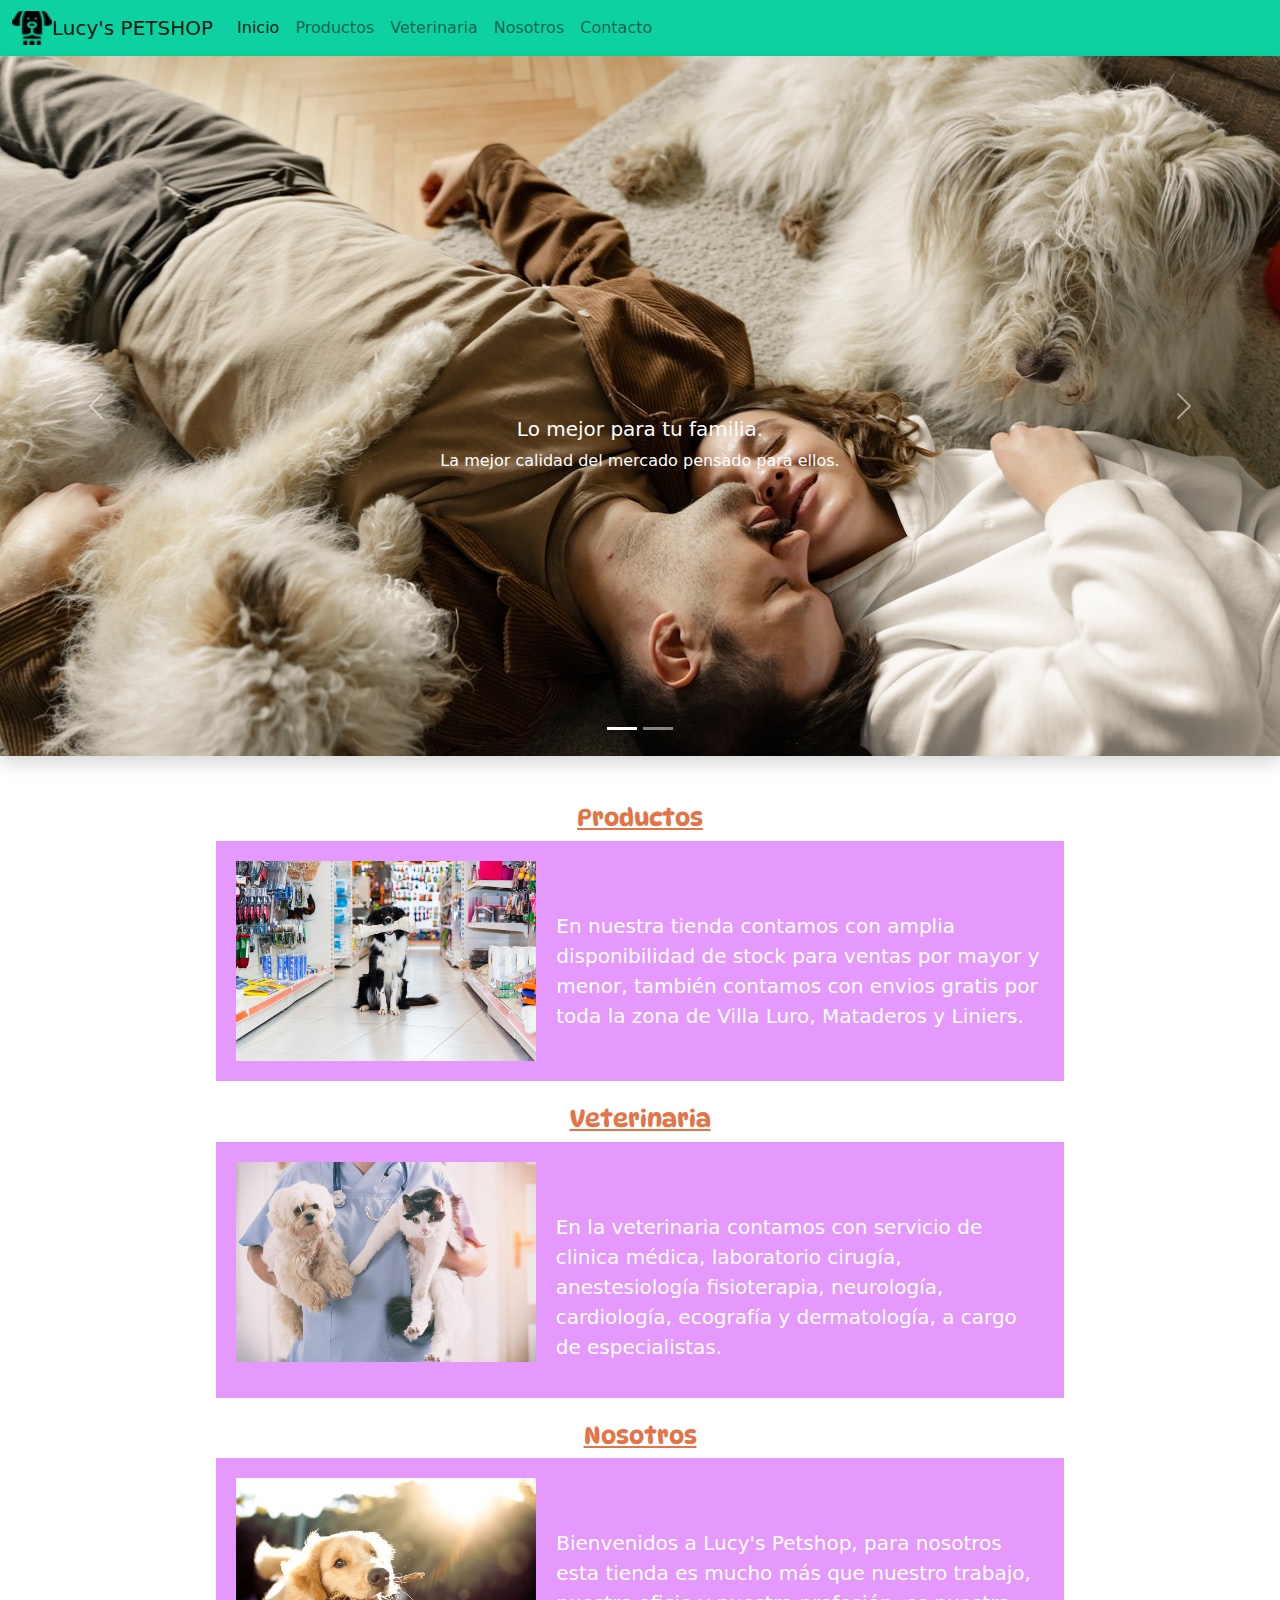
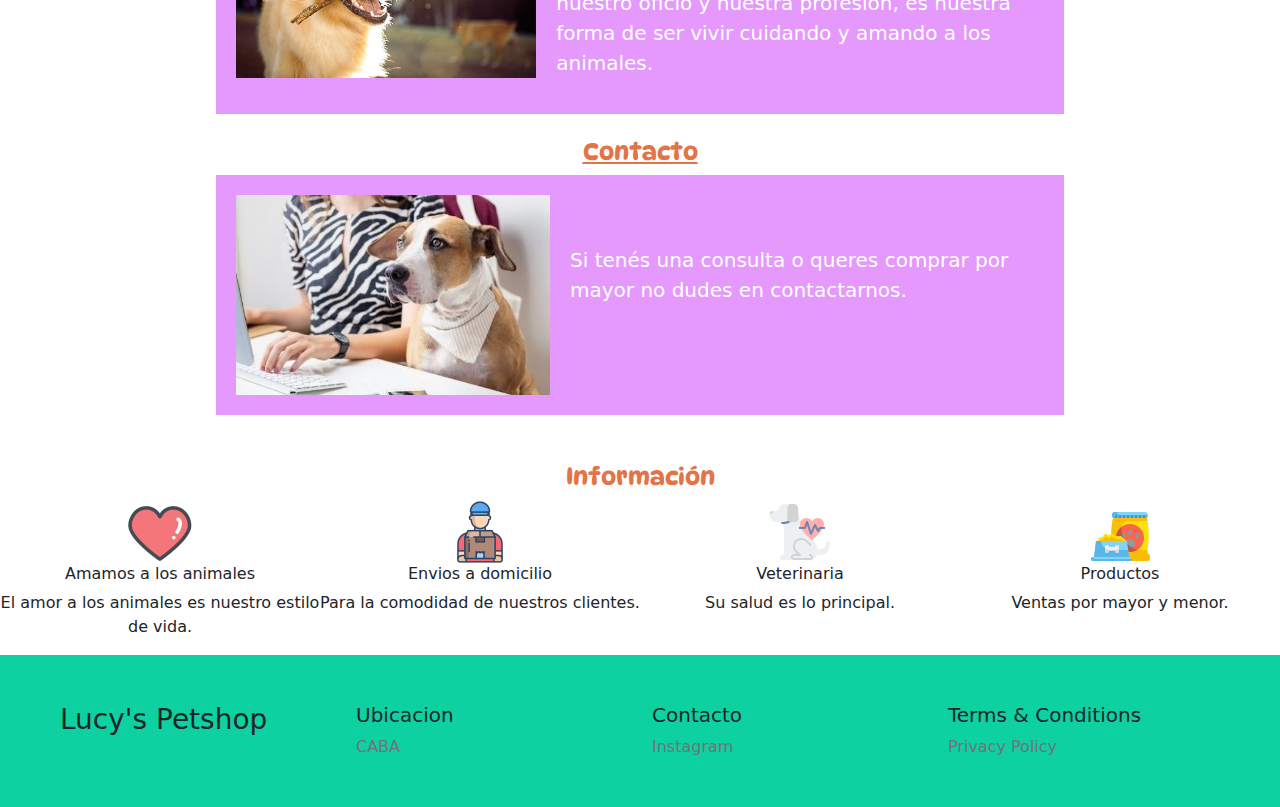
<file: index.html>
<!DOCTYPE html>
<html lang="en">

<head>
  <meta name="keywords" content="Mascotas, Tienda, Veterinaria">
  <meta charset="UTF-8">
  <meta http-equiv="X-UA-Compatible" content="IE=edge">
  <meta name="viewport" content="width=device-width, initial-scale=1.0">
  <title>Inicio LucyPetshop</title>
  <meta name="description" content="Tienda de mascotas y veterinaria.">
  <link rel="icon" type="image/png" href="./Images/favicon_16.png" />
  <!-- ANIMATIONS -->
  <link rel="stylesheet" href="https://cdnjs.cloudflare.com/ajax/libs/animate.css/4.1.1/animate.min.css" />
  <!-- CSS BOOTSTRAP only -->
  <link href="https://cdn.jsdelivr.net/npm/bootstrap@5.2.0/dist/css/bootstrap.min.css" rel="stylesheet"
    integrity="sha384-gH2yIJqKdNHPEq0n4Mqa/HGKIhSkIHeL5AyhkYV8i59U5AR6csBvApHHNl/vI1Bx" crossorigin="anonymous">
  <!-- CSS only -->
  <link rel="stylesheet" href="css/estilos.css">
</head>

<body>
  <!--------------------------------------HEADER-------------------------------------->
  <header>
    <nav class="navbar navbar-expand-lg ">
      <div class="container-fluid">
        <img src="./Images/items/icon_32.png" alt="Logo Header" width="40" height="34" class="d-inline-block align-text-top">
        <a class="navbar-brand" href="./index.html">Lucy's PETSHOP</a>
        <button class="navbar-toggler" type="button" data-bs-toggle="collapse" data-bs-target="#navbarNavDropdown"
          aria-controls="navbarNavDropdown" aria-expanded="false" aria-label="Toggle navigation">
          <span class="navbar-toggler-icon"></span>
        </button>
        <div class="collapse navbar-collapse" id="navbarNavDropdown">
          <ul class="navbar-nav">
            <li class="nav-item">
              <a class="nav-link active" aria-current="page" href="./index.html">Inicio</a>
            </li>
            <li class="nav-item">
              <a class="nav-link" href="./pages/Productos.html">Productos</a>
            </li>
            <li class="nav-item">
              <a class="nav-link" href="./pages/Veterinaria.html">Veterinaria</a>
            </li>
            <li class="nav-item">
              <a class="nav-link" href="./pages/Nosotros.html">Nosotros</a>
            </li>
            <li class="nav-item">
              <a class="nav-link" href="./pages/Contacto.html">Contacto</a>
            </li>
          </ul>
        </div>
      </div>
    </nav>
  </header>
  <!--------------------------------------MAIN-------------------------------------->
  <main>
    <!-------------------------CONTENIDO PRINCIPAL----------------------->
    <!--------------------carousel----------------------->
    <div id="carouselExampleDark" class="carousel carousel-light slide shadow" data-bs-ride="carousel">
      <div class="carousel-indicators">
        <button type="button" data-bs-target="#carouselExampleDark" data-bs-slide-to="0" class="active"
          aria-current="true" aria-label="Slide 1"></button>
        <button type="button" data-bs-target="#carouselExampleDark" data-bs-slide-to="1" aria-label="Slide 2"></button>
      </div>
      <div class="carousel-inner">
        <div class="carousel-item active" data-bs-interval="3000">
          <img src="./Images/items/Inicio1.jpg" class="d-block w-100" alt="familia">
          <div class="carousel-caption d-none d-sm-block">
            <h5>Lo mejor para tu familia.</h5>
            <p>La mejor calidad del mercado pensado para ellos.</p>
          </div>
        </div>
        <div class="carousel-item" data-bs-interval="3000">
          <img src="./Images/items/Inicio2.jpg" class="d-block w-100" alt="perros">
          <div class="carousel-caption d-none d-sm-block">
            <h5>Envios a todo el país.</h5>
            <p>Contamos con repartos semanales por CABA sin cargo.</p>
          </div>
        </div>
      </div>
      <button class="carousel-control-prev" type="button" data-bs-target="#carouselExampleDark" data-bs-slide="prev">
        <span class="carousel-control-prev-icon" aria-hidden="true"></span>
        <span class="visually-hidden">Previous</span>
      </button>
      <button class="carousel-control-next" type="button" data-bs-target="#carouselExampleDark" data-bs-slide="next">
        <span class="carousel-control-next-icon" aria-hidden="true"></span>
        <span class="visually-hidden">Next</span>
      </button>
    </div>
    <!-----------------Areas de navegacion------------------->
    <div class="navegacion_area container-fluid p-4">
      <div class="row g-0 pt-4">
        <a href="/pages/Productos.html"><h4 class="text-center">Productos</h4></a>
        <div class="box">
          <img class="img-fluid" src="./Images/items/tienda.png" alt="imagen tienda">
        <p>En nuestra tienda contamos con amplia disponibilidad de stock para ventas por mayor y menor, también contamos
          con envios gratis por toda la zona de Villa Luro, Mataderos y Liniers.</p>
        </div>
      </div> 
      <div class="row g-0 pt-4">
        <a href="/pages/Veterinaria.html"><h4 class="text-center">Veterinaria</h4></a>
        <div class="box">
          <img class="img-fluid" src="./Images/items/veterinaria.png" alt="Imagen veterinario">
        <p>En la veterinaria contamos con servicio de clinica médica, laboratorio cirugía, anestesiología fisioterapia,
          neurología, cardiología, ecografía y dermatología, a cargo de especialistas.</p>
        </div>
      </div>
      <div class="row g-0 pt-4">
        <a href="/pages/Nosotros.html"><h4 class="text-center">Nosotros</h4></a>
        <div class="box">
          <img class="img-fluid" src="./Images/items/felicidadcanina.png" alt="imagen felicidadcanina">
        <p>Bienvenidos a Lucy's Petshop, para nosotros esta tienda es mucho más que nuestro trabajo, nuestro oficio y
          nuestra profesión, es nuestra forma de ser vivir cuidando y amando a los animales.</p>
        </div>
      </div>
      <div class="row g-0 pt-4">
        <a href="/pages/Contacto.html"><h4 class="text-center">Contacto</h4></a>
        <div class="box">
          <img class="img-fluid" src="./Images/items/contacto.png" alt="imagen perro contacto">
        <p>Si tenés una consulta o queres comprar por mayor no dudes en contactarnos.</p>
      </div>
      </div>
    </div>

  </main>
  <!-----------------CONTENIDO INFORMATIVO------------------->
  <aside class="informacion">

    <div class="titulo pt-4">
      <h4 class="animate__animated animate__bounceInLeft">Información</h4>
    </div>

    <div class="animate__animated animate__bounceInLeft">
      <div class="row g-0">

        <div class="col-xs-12 col-md-6 col-lg-3">

          <img src="./Images/items/heart_64.png" alt="Amor">
          <h6>Amamos a los animales</h6>
          <p>El amor a los animales es nuestro estilo de vida.</p>

        </div>

        <div class="col-xs-12 col-md-6 col-lg-3">

          <img src="./Images/items/delivery_64.png" alt="Repartos">
          <h6>Envios a domicilio</h6>
          <p>Para la comodidad de nuestros clientes.</p>

        </div>
        <div class="col-xs-12 col-md-6 col-lg-3">

          <img src="./Images/items/dog_64.png" alt="Veterinaria">
          <h6>Veterinaria</h6>
          <p>Su salud es lo principal.</p>

        </div>
        <div class="col-xs-12 col-md-6 col-lg-3">

          <img src="./Images/items/dogfood_64.png" alt="Productos">
          <h6>Productos</h6>
          <p>Ventas por mayor y menor.</p>

        </div>

      </div>



    </div>

  </aside>
  <!--------------------------------------FOOTER-------------------------------------->
  <footer>
    <div class="container-fluid">
      <div class="row p-5">

        <div class="col-xs-12 col-md-6 col-lg-3">
          <p class="h3">Lucy's Petshop</p>
        </div>
        <div class="col-xs-12 col-md-6 col-lg-3">
          <p class="h5">Ubicacion</p>
          <a class="text-secondary text-decoration-none"
            href="https://www.google.com/maps/embed?pb=!1m18!1m12!1m3!1d210147.3980396354!2d-58.57372448094736!3d-34.61546073548015!2m3!1f0!2f0!3f0!3m2!1i1024!2i768!4f13.1!3m3!1m2!1s0x95bcca3b4ef90cbd%3A0xa0b3812e88e88e87!2sBuenos%20Aires%2C%20CABA!5e0!3m2!1ses!2sar!4v1654956604970!5m2!1ses!2sar">CABA</a>
        </div>
        <div class="col-xs-12 col-md-6 col-lg-3">
          <p class="h5">Contacto</p>
          <a class="text-secondary text-decoration-none" href="www.instagram.com">Instagram</a>
        </div>
        <div class="col-xs-12 col-md-6 col-lg-3">
          <p class="h5">Terms & Conditions</p>
          <a class="text-secondary text-decoration-none" href="#">Privacy Policy</a>
        </div>


      </div>



    </div>

  </footer>
  <!-- JavaScript Bundle with Popper -->
  <script src="https://cdn.jsdelivr.net/npm/bootstrap@5.2.0/dist/js/bootstrap.bundle.min.js"
    integrity="sha384-A3rJD856KowSb7dwlZdYEkO39Gagi7vIsF0jrRAoQmDKKtQBHUuLZ9AsSv4jD4Xa"
    crossorigin="anonymous"></script>
</body>

</html>
</file>
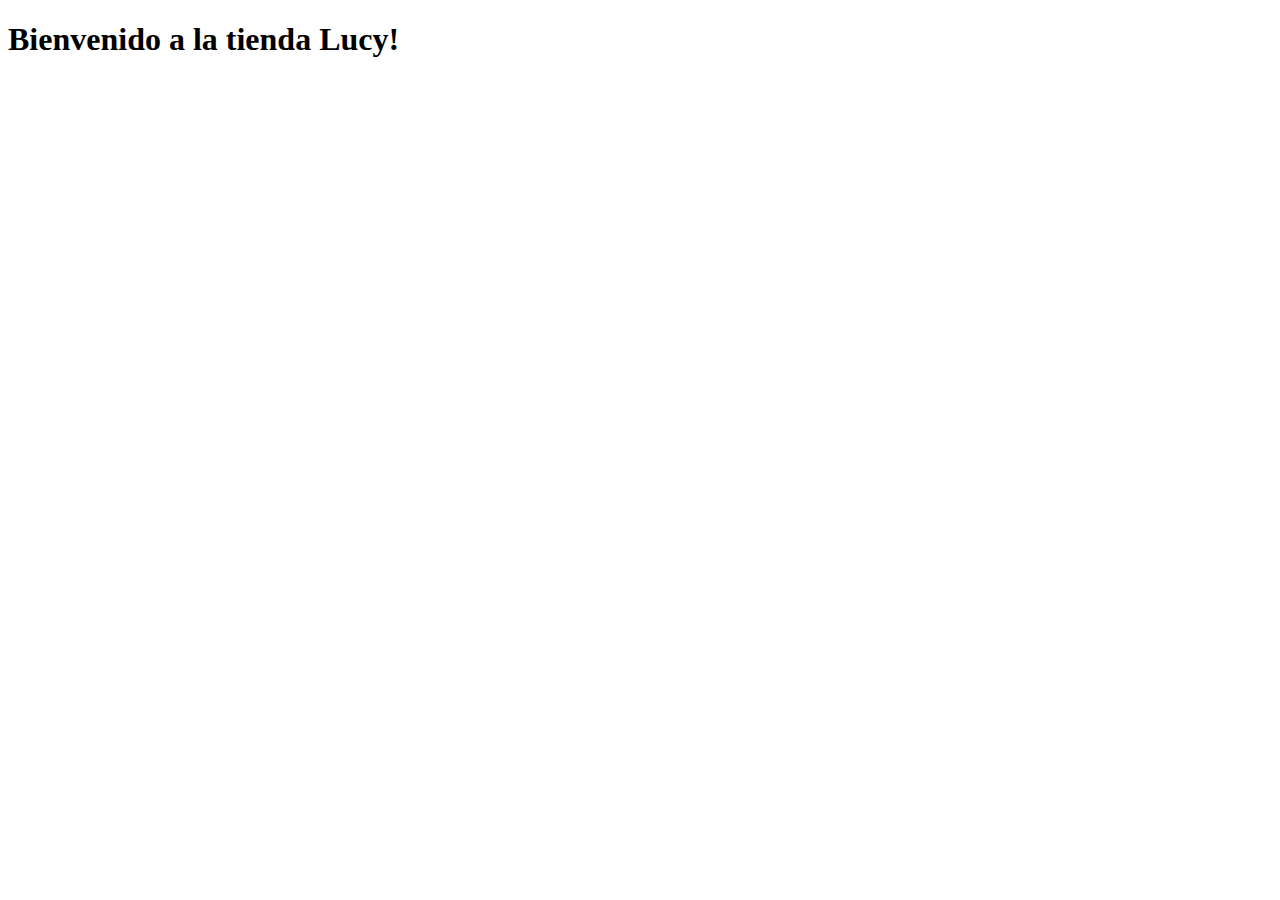
<file: desafios/index.html>
<!DOCTYPE html>
<html lang="en">
<head>
    <meta charset="UTF-8">
    <meta http-equiv="X-UA-Compatible" content="IE=edge">
    <meta name="viewport" content="width=device-width, initial-scale=1.0">
    <title>Document</title>
</head>
<body>
    <header>
        <h1>Bienvenido a la tienda Lucy!</h1> 
    </header>
    <script src="./index.js"></script>

</body>
</html>
</file>
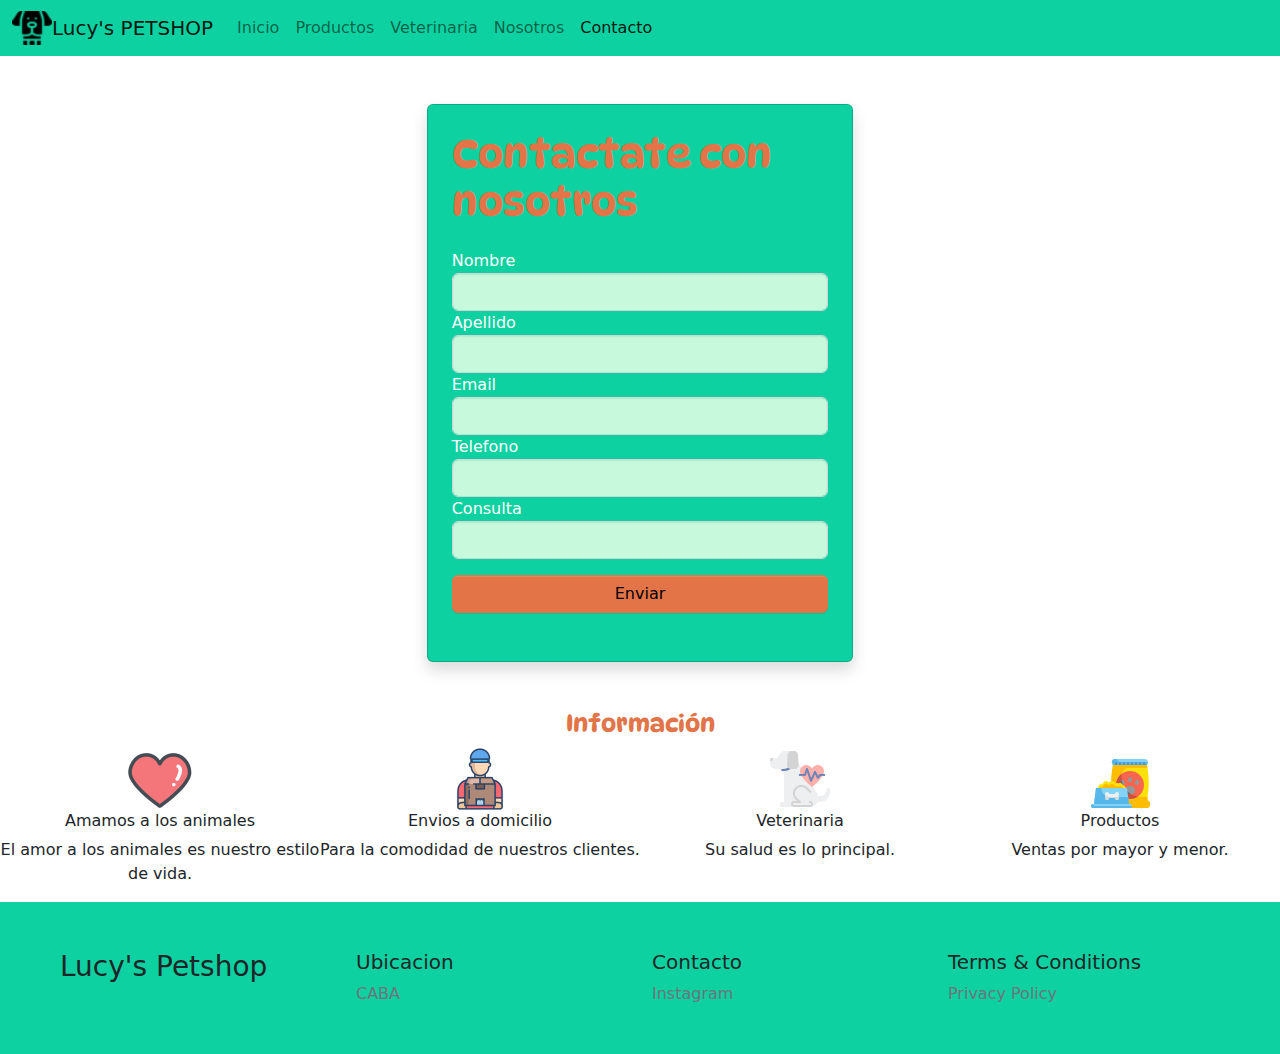
<file: pages/Contacto.html>
<!DOCTYPE html>
<html lang="en">

<head>
  <meta name="keywords" content="Contacto, Ubicación, Compra por mayor">
  <meta charset="UTF-8">
  <meta http-equiv="X-UA-Compatible" content="IE=edge">
  <meta name="viewport" content="width=device-width, initial-scale=1.0">
  <title>Contacto LucyPetshop</title>
  <meta name="description" content="Tienda de mascotas y veterinaria, contáctate con nosotros, resolvemos tus dudas.">
  <link rel="icon" type="image/png" href="../Images/favicon_16.png" />
  <!-- ANIMATIONS -->
  <link rel="stylesheet" href="https://cdnjs.cloudflare.com/ajax/libs/animate.css/4.1.1/animate.min.css" />
  <!-- CSS BOOTSTRAP only -->
  <link href="https://cdn.jsdelivr.net/npm/bootstrap@5.2.0/dist/css/bootstrap.min.css" rel="stylesheet"
    integrity="sha384-gH2yIJqKdNHPEq0n4Mqa/HGKIhSkIHeL5AyhkYV8i59U5AR6csBvApHHNl/vI1Bx" crossorigin="anonymous">
  <!-- CSS only -->
  <link rel="stylesheet" href="../css/estilos.css">

</head>

<body>
  <!--------------------------------------HEADER-------------------------------------->
  <header>
    <nav class="navbar navbar-expand-lg ">
      <div class="container-fluid">
        <img src="../Images/items/icon_32.png" alt="Logo Header" width="40" height="34" class="d-inline-block align-text-top">
        <a class="navbar-brand" href="../index.html">Lucy's PETSHOP</a>
        <button class="navbar-toggler" type="button" data-bs-toggle="collapse" data-bs-target="#navbarNavDropdown"
          aria-controls="navbarNavDropdown" aria-expanded="false" aria-label="Toggle navigation">
          <span class="navbar-toggler-icon"></span>
        </button>
        <div class="collapse navbar-collapse" id="navbarNavDropdown">
          <ul class="navbar-nav">
            <li class="nav-item">
              <a class="nav-link" href="../index.html">Inicio</a>
            </li>
            <li class="nav-item">
              <a class="nav-link" href="Productos.html">Productos</a>
            </li>
            <li class="nav-item">
              <a class="nav-link" href="Veterinaria.html">Veterinaria</a>
            </li>
            <li class="nav-item">
              <a class="nav-link" href="Nosotros.html">Nosotros</a>
            </li>
            <li class="nav-item">
              <a class="nav-link active" aria-current="page" href="Contacto.html">Contacto</a>
            </li>
          </ul>
          </ul>
        </div>
      </div>
    </nav>
  </header>
  <!--------------------------------------MAIN-------------------------------------->
  <main>
    <!----------formulario------------->
    <div class="d-flex justify-content-center row g-0">
      <div class="CajaContacto card col-sm-6 col-md-6 col-lg-4 mt-5 mb-5 shadow p-4 ">

        <div class="mb-3">
          <h1>Contactate con nosotros</h1>
        </div>
        <div class="mb-2">

          <form action="">
            <div>
              <label for="nombre">Nombre</label>
              <input type="text" class="form-control" name="nombre" id="nombre">
            </div>
            <div>
              <label for="apellido">Apellido</label>
              <input type="text" class="form-control" name="apellido" id="apellido">
            </div>
            <div>
              <label for="email">Email</label>
              <input type="email" class="form-control" name="email" id="email">
            </div>
            <div>
              <label for="telefono">Telefono</label>
              <input type="tel" class="form-control" name="telefono" id="telefono">
            </div>
            <div>
              <label for="consulta">Consulta</label>
              <input type="text" class="form-control" name="consulta" id="consulta">
            </div>
            <div class="d-grid my-3">
              <button type="submit" class="btn btn-primary">Enviar</button>
            </div>
          </form>

        </div>
      </div>
      <div>

      </div>
    </div>
  </main>
  <!-----------------CONTENIDO INFORMATIVO------------------->
  <aside class="informacion">

    <div class="titulo">
      <h4 class="animate__animated animate__bounceInLeft">Información</h4>
    </div>

    <div class="animate__animated animate__bounceInLeft">
      <div class="row g-0">

        <div class="col-xs-12 col-md-6 col-lg-3">

          <img src="../Images/items/heart_64.png" alt="Amor">
          <h6>Amamos a los animales</h6>
          <p>El amor a los animales es nuestro estilo de vida.</p>

        </div>

        <div class="col-xs-12 col-md-6 col-lg-3">

          <img src="../Images/items/delivery_64.png" alt="Repartos">
          <h6>Envios a domicilio</h6>
          <p>Para la comodidad de nuestros clientes.</p>

        </div>
        <div class="col-xs-12 col-md-6 col-lg-3">

          <img src="../Images/items/dog_64.png" alt="Veterinaria">
          <h6>Veterinaria</h6>
          <p>Su salud es lo principal.</p>

        </div>
        <div class="col-xs-12 col-md-6 col-lg-3">

          <img src="../Images/items/dogfood_64.png" alt="Productos">
          <h6>Productos</h6>
          <p>Ventas por mayor y menor.</p>

        </div>

      </div>



    </div>

  </aside>
  <!--------------------------------------FOOTER-------------------------------------->
  <footer>
    <div class="container-fluid">
      <div class="row p-5">

        <div class="col-xs-12 col-md-6 col-lg-3">
          <p class="h3">Lucy's Petshop</p>
        </div>
        <div class="col-xs-12 col-md-6 col-lg-3">
          <p class="h5">Ubicacion</p>
          <a class="text-secondary text-decoration-none"
            href="https://www.google.com/maps/embed?pb=!1m18!1m12!1m3!1d210147.3980396354!2d-58.57372448094736!3d-34.61546073548015!2m3!1f0!2f0!3f0!3m2!1i1024!2i768!4f13.1!3m3!1m2!1s0x95bcca3b4ef90cbd%3A0xa0b3812e88e88e87!2sBuenos%20Aires%2C%20CABA!5e0!3m2!1ses!2sar!4v1654956604970!5m2!1ses!2sar">CABA</a>
        </div>
        <div class="col-xs-12 col-md-6 col-lg-3">
          <p class="h5">Contacto</p>
          <a class="text-secondary text-decoration-none" href="www.instagram.com">Instagram</a>
        </div>
        <div class="col-xs-12 col-md-6 col-lg-3">
          <p class="h5">Terms & Conditions</p>
          <a class="text-secondary text-decoration-none" href="#">Privacy Policy</a>
        </div>

      </div>
    </div>
  </footer>
  <!-- JavaScript Bundle with Popper -->
  <script src="https://cdn.jsdelivr.net/npm/bootstrap@5.2.0/dist/js/bootstrap.bundle.min.js"
    integrity="sha384-A3rJD856KowSb7dwlZdYEkO39Gagi7vIsF0jrRAoQmDKKtQBHUuLZ9AsSv4jD4Xa"
    crossorigin="anonymous"></script>
</body>

</html>
</file>
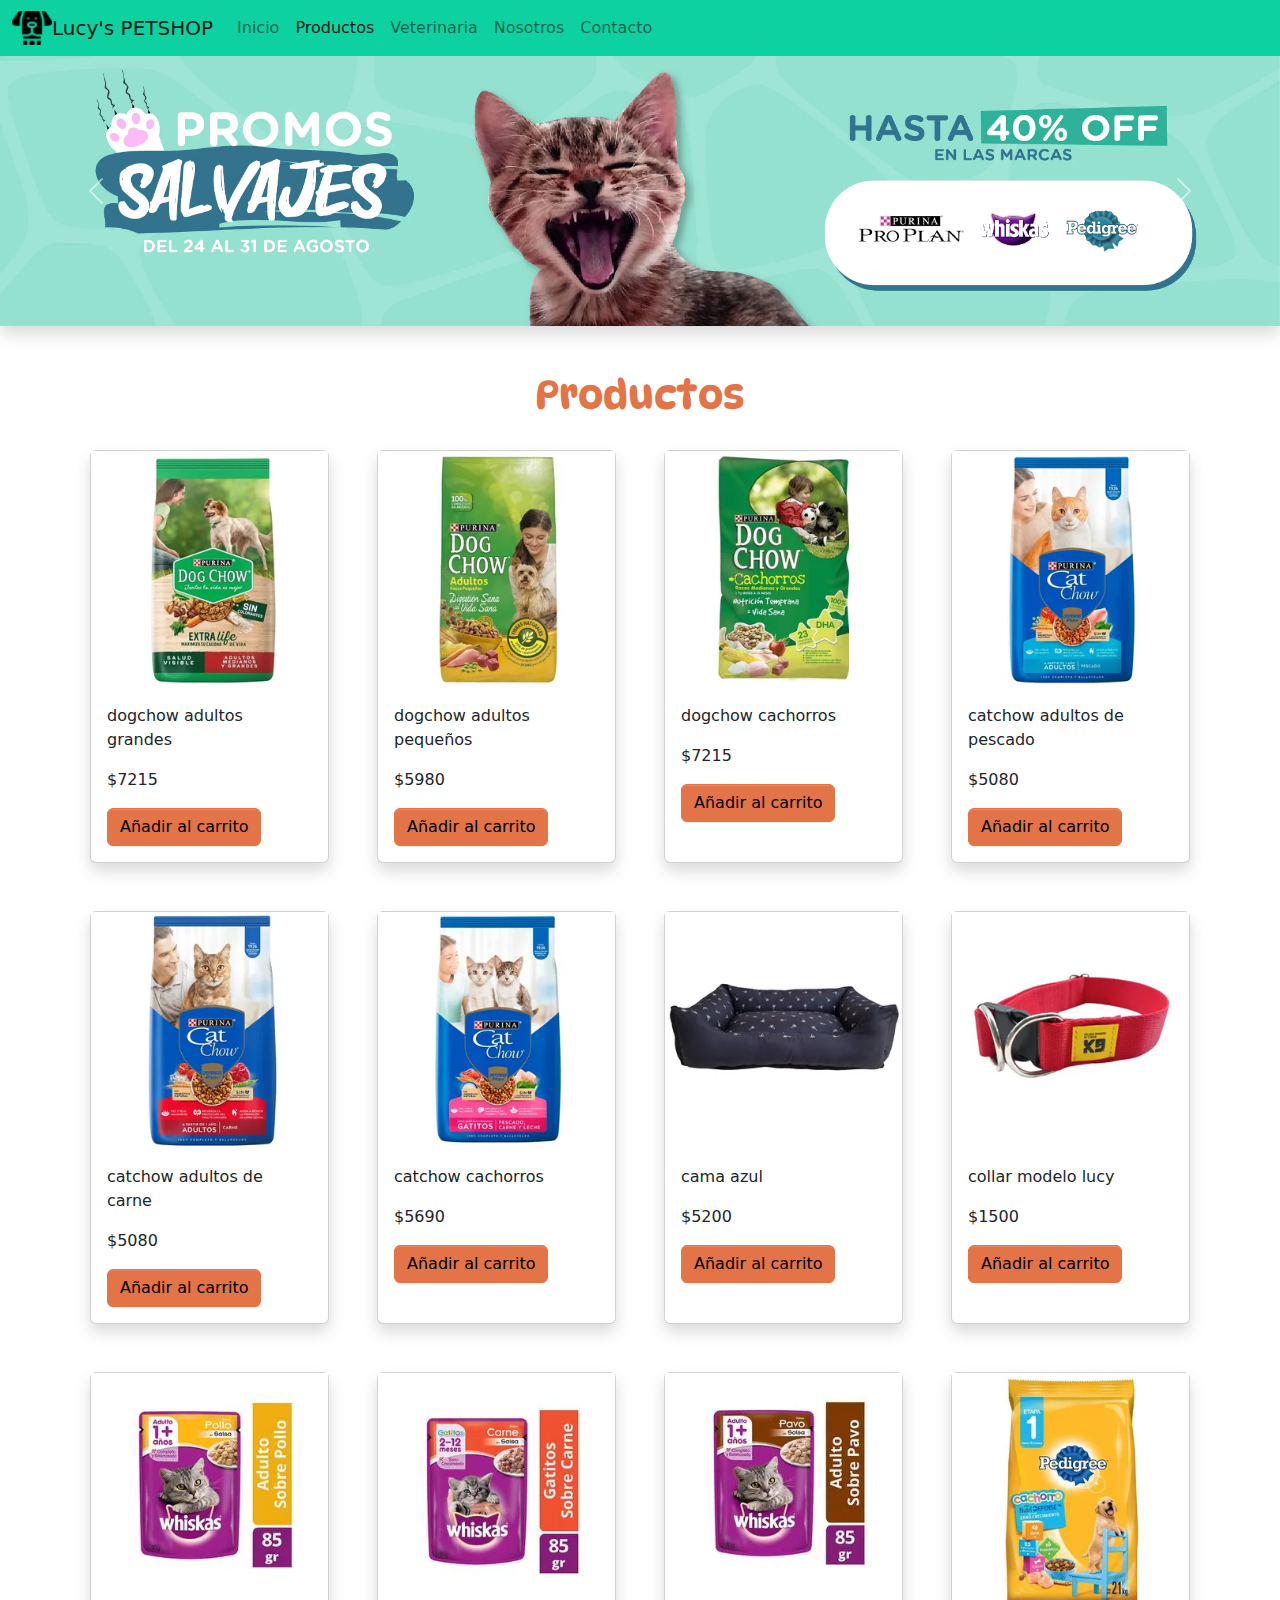
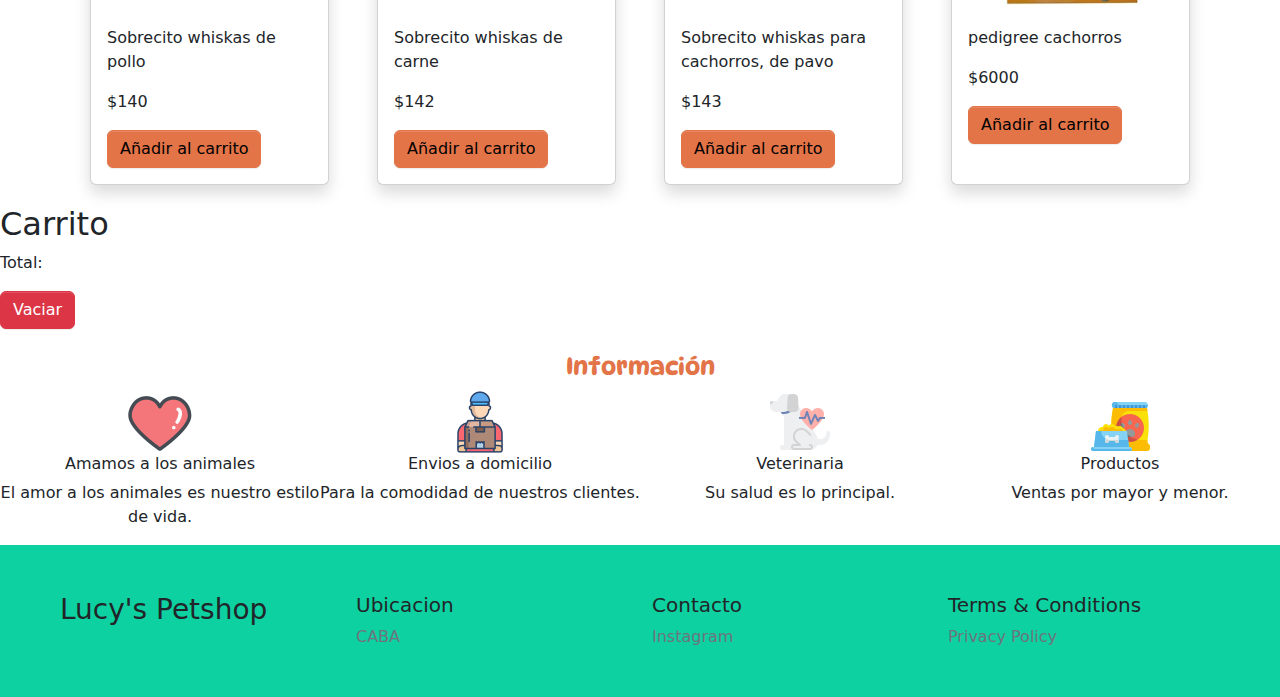
<file: pages/Productos.html>
<!DOCTYPE html>
<html lang="en">

<head>
  <meta name="keywords" content="Tienda, Mascotas, Compra por mayor y menor, Alimento de mascotas">
  <meta charset="UTF-8">
  <meta http-equiv="X-UA-Compatible" content="IE=edge">
  <meta name="viewport" content="width=device-width, initial-scale=1.0">
  <title>Productos LucyPetshop</title>
  <meta name="description" content="Tienda de mascotas con disponibilidad de stock para compras por mayor.">
  <link rel="icon" type="image/png" href="../Images/favicon_16.png" />
  <!-- ANIMATIONS -->
  <link rel="stylesheet" href="https://cdnjs.cloudflare.com/ajax/libs/animate.css/4.1.1/animate.min.css" />
  <!-- CSS BOOTSTRAP only -->
  <link href="https://cdn.jsdelivr.net/npm/bootstrap@5.2.0/dist/css/bootstrap.min.css" rel="stylesheet"
    integrity="sha384-gH2yIJqKdNHPEq0n4Mqa/HGKIhSkIHeL5AyhkYV8i59U5AR6csBvApHHNl/vI1Bx" crossorigin="anonymous">
  <!-- CSS only -->
  <link rel="stylesheet" href="../css/estilos.css">

</head>

<body>
  <!--------------------------------------HEADER-------------------------------------->
  <header>
    <nav class="navbar navbar-expand-lg">
      <div class="container-fluid">
        <img src="../Images/items/icon_32.png" alt="Logo Header" width="40" height="34" class="d-inline-block align-text-top">
        <a class="navbar-brand" href="../index.html">Lucy's PETSHOP</a>
        <button class="navbar-toggler" type="button" data-bs-toggle="collapse" data-bs-target="#navbarNavDropdown"
          aria-controls="navbarNavDropdown" aria-expanded="false" aria-label="Toggle navigation">
          <span class="navbar-toggler-icon"></span>
        </button>
        <div class="collapse navbar-collapse" id="navbarNavDropdown">
          <ul class="navbar-nav">
            <li class="nav-item">
              <a class="nav-link" href="../index.html">Inicio</a>
            </li>
            <li class="nav-item">
              <a class="nav-link active" aria-current="page" href="Productos.html">Productos</a>
            </li>
            <li class="nav-item">
              <a class="nav-link" href="Veterinaria.html">Veterinaria</a>
            </li>
            <li class="nav-item">
              <a class="nav-link" href="Nosotros.html">Nosotros</a>
            </li>
            <li class="nav-item">
              <a class="nav-link" href="Contacto.html">Contacto</a>
            </li>
          </ul>
          </ul>
        </div>
      </div>
    </nav>
  </header>
  <!--------------------------------------MAIN-------------------------------------->
  <!-------------banner----------------------->
  <main>
    <div class="BannerTienda shadow">
      <div id="carouselExampleControls" class="carousel slide" data-bs-ride="carousel">
        <div class="carousel-inner">
          <div class="carousel-item active">
            <img src="../Images/items/promocion.png" class="d-block w-100" alt="...">
          </div>
          <div class="carousel-item">
            <img src="../Images/items/promocion2.png" class="d-block w-100" alt="...">
          </div>
        </div>
        <button class="carousel-control-prev" type="button" data-bs-target="#carouselExampleControls" data-bs-slide="prev">
          <span class="carousel-control-prev-icon" aria-hidden="true"></span>
          <span class="visually-hidden">Previous</span>
        </button>
        <button class="carousel-control-next" type="button" data-bs-target="#carouselExampleControls" data-bs-slide="next">
          <span class="carousel-control-next-icon" aria-hidden="true"></span>
          <span class="visually-hidden">Next</span>
        </button>
      </div>

    </div>
    <!-------------Area de productos----------------------->

    <div class="container">
      <h1 class="text-center p-4 ">Productos</h1>

        <div id="items" class="row row-cols-1 row-cols-sm-2 row-cols-md-3 row-cols-lg-4 g-5">
            
        </div>

    </div>
    <div class="col-sm-4">
      <h2>Carrito</h2>
      <ul id="carrito" class="list-group"></ul>
      <p class="text-right">Total: <span id="total"></span></p>
      <button id="boton-vaciar" class="btn btn-danger">Vaciar</button>
    </div>
</main>
  <!-----------------CONTENIDO INFORMATIVO------------------->
  <aside class="informacion">

    <div class="titulo pt-4">
      <h4 class="animate__animated animate__bounceInLeft">Información</h4>
    </div>

    <div class="animate__animated animate__bounceInLeft">
      <div class="row g-0">

        <div class="col-xs-12 col-md-6 col-lg-3">

          <img src="../Images/items/heart_64.png" alt="Amor">
          <h6>Amamos a los animales</h6>
          <p>El amor a los animales es nuestro estilo de vida.</p>

        </div>

        <div class="col-xs-12 col-md-6 col-lg-3">

          <img src="../Images/items/delivery_64.png" alt="Repartos">
          <h6>Envios a domicilio</h6>
          <p>Para la comodidad de nuestros clientes.</p>

        </div>
        <div class="col-xs-12 col-md-6 col-lg-3">

          <img src="../Images/items/dog_64.png" alt="Veterinaria">
          <h6>Veterinaria</h6>
          <p>Su salud es lo principal.</p>

        </div>
        <div class="col-xs-12 col-md-6 col-lg-3">

          <img src="../Images/items/dogfood_64.png" alt="Productos">
          <h6>Productos</h6>
          <p>Ventas por mayor y menor.</p>

        </div>

      </div>



    </div>

  </aside>

  <!--------------------------------------FOOTER-------------------------------------->
  <footer>
    <div class="container-fluid">
      <div class="row p-5">

        <div class="col-xs-12 col-md-6 col-lg-3">
          <p class="h3">Lucy's Petshop</p>
        </div>
        <div class="col-xs-12 col-md-6 col-lg-3">
          <p class="h5">Ubicacion</p>
          <a class="text-secondary text-decoration-none"
            href="https://www.google.com/maps/embed?pb=!1m18!1m12!1m3!1d210147.3980396354!2d-58.57372448094736!3d-34.61546073548015!2m3!1f0!2f0!3f0!3m2!1i1024!2i768!4f13.1!3m3!1m2!1s0x95bcca3b4ef90cbd%3A0xa0b3812e88e88e87!2sBuenos%20Aires%2C%20CABA!5e0!3m2!1ses!2sar!4v1654956604970!5m2!1ses!2sar">CABA</a>
        </div>
        <div class="col-xs-12 col-md-6 col-lg-3">
          <p class="h5">Contacto</p>
          <a class="text-secondary text-decoration-none" href="www.instagram.com">Instagram</a>
        </div>
        <div class="col-xs-12 col-md-6 col-lg-3">
          <p class="h5">Terms & Conditions</p>
          <a class="text-secondary text-decoration-none" href="#">Privacy Policy</a>
        </div>


      </div>



    </div>

  </footer>
  <!-- JavaScript Bundle with Popper -->
  <script src="https://cdn.jsdelivr.net/npm/bootstrap@5.2.0/dist/js/bootstrap.bundle.min.js"
    integrity="sha384-A3rJD856KowSb7dwlZdYEkO39Gagi7vIsF0jrRAoQmDKKtQBHUuLZ9AsSv4jD4Xa"
    crossorigin="anonymous"></script>
    <!-- JavaScript -->
  <script src="../js/desafioEventos.js"></script>
  
</body>

</html>
</file>
<file: css/estilos.css>
/*Colors*/
/*Font-Family*/
/*Padding*/
/*Bootstrap color*/
@import url("https://fonts.googleapis.com/css2?family=DynaPuff&display=swap");
@import url("https://fonts.googleapis.com/css2?family=Roboto+Slab:wght@200&display=swap");
/*!
   * Bootstrap  v5.2.0 (https://getbootstrap.com/)
   * Copyright 2011-2022 The Bootstrap Authors
   * Copyright 2011-2022 Twitter, Inc.
   * Licensed under MIT (https://github.com/twbs/bootstrap/blob/main/LICENSE)
   */
:root {
  --bs-blue: #0d6efd;
  --bs-indigo: #6610f2;
  --bs-purple: #6f42c1;
  --bs-pink: #d63384;
  --bs-red: #dc3545;
  --bs-orange: #fd7e14;
  --bs-yellow: #ffc107;
  --bs-green: #198754;
  --bs-teal: #20c997;
  --bs-cyan: #0dcaf0;
  --bs-black: #000;
  --bs-white: #fff;
  --bs-gray: #6c757d;
  --bs-gray-dark: #343a40;
  --bs-gray-100: #f8f9fa;
  --bs-gray-200: #e9ecef;
  --bs-gray-300: #dee2e6;
  --bs-gray-400: #ced4da;
  --bs-gray-500: #adb5bd;
  --bs-gray-600: #6c757d;
  --bs-gray-700: #495057;
  --bs-gray-800: #343a40;
  --bs-gray-900: #212529;
  --bs-primary: #e27448;
  --bs-secondary: #6c757d;
  --bs-success: #198754;
  --bs-info: #0dcaf0;
  --bs-warning: #ffc107;
  --bs-danger: #dc3545;
  --bs-light: #f8f9fa;
  --bs-dark: #212529;
  --bs-primary-rgb: 226, 116, 72;
  --bs-secondary-rgb: 108, 117, 125;
  --bs-success-rgb: 25, 135, 84;
  --bs-info-rgb: 13, 202, 240;
  --bs-warning-rgb: 255, 193, 7;
  --bs-danger-rgb: 220, 53, 69;
  --bs-light-rgb: 248, 249, 250;
  --bs-dark-rgb: 33, 37, 41;
  --bs-white-rgb: 255, 255, 255;
  --bs-black-rgb: 0, 0, 0;
  --bs-body-color-rgb: 33, 37, 41;
  --bs-body-bg-rgb: 255, 255, 255;
  --bs-font-sans-serif: system-ui, -apple-system, "Segoe UI", Roboto, "Helvetica Neue", "Noto Sans", "Liberation Sans", Arial, sans-serif, "Apple Color Emoji", "Segoe UI Emoji", "Segoe UI Symbol", "Noto Color Emoji";
  --bs-font-monospace: SFMono-Regular, Menlo, Monaco, Consolas, "Liberation Mono", "Courier New", monospace;
  --bs-gradient: linear-gradient(180deg, rgba(255, 255, 255, 0.15), rgba(255, 255, 255, 0));
  --bs-body-font-family: var(--bs-font-sans-serif);
  --bs-body-font-size: 1rem;
  --bs-body-font-weight: 400;
  --bs-body-line-height: 1.5;
  --bs-body-color: #212529;
  --bs-body-bg: #fff;
  --bs-border-width: 1px;
  --bs-border-style: solid;
  --bs-border-color: #dee2e6;
  --bs-border-color-translucent: rgba(0, 0, 0, 0.175);
  --bs-border-radius: 0.375rem;
  --bs-border-radius-sm: 0.25rem;
  --bs-border-radius-lg: 0.5rem;
  --bs-border-radius-xl: 1rem;
  --bs-border-radius-2xl: 2rem;
  --bs-border-radius-pill: 50rem;
  --bs-link-color: #e27448;
  --bs-link-hover-color: #b55d3a;
  --bs-code-color: #d63384;
  --bs-highlight-bg: #fff3cd; }

*,
*::before,
*::after {
  box-sizing: border-box; }

@media (prefers-reduced-motion: no-preference) {
  :root {
    scroll-behavior: smooth; } }

body {
  margin: 0;
  font-family: var(--bs-body-font-family);
  font-size: var(--bs-body-font-size);
  font-weight: var(--bs-body-font-weight);
  line-height: var(--bs-body-line-height);
  color: var(--bs-body-color);
  text-align: var(--bs-body-text-align);
  background-color: var(--bs-body-bg);
  -webkit-text-size-adjust: 100%;
  -webkit-tap-highlight-color: rgba(0, 0, 0, 0); }

hr {
  margin: 1rem 0;
  color: inherit;
  border: 0;
  border-top: 1px solid;
  opacity: 0.25; }

h1, .h1, h2, .h2, h3, .h3, h4, .h4, h5, .h5, h6, .h6 {
  margin-top: 0;
  margin-bottom: 0.5rem;
  font-weight: 500;
  line-height: 1.2; }

h1, .h1 {
  font-size: calc(1.375rem + 1.5vw); }
  @media (min-width: 1200px) {
    h1, .h1 {
      font-size: 2.5rem; } }

h2, .h2 {
  font-size: calc(1.325rem + 0.9vw); }
  @media (min-width: 1200px) {
    h2, .h2 {
      font-size: 2rem; } }

h3, .h3 {
  font-size: calc(1.3rem + 0.6vw); }
  @media (min-width: 1200px) {
    h3, .h3 {
      font-size: 1.75rem; } }

h4, .h4 {
  font-size: calc(1.275rem + 0.3vw); }
  @media (min-width: 1200px) {
    h4, .h4 {
      font-size: 1.5rem; } }

h5, .h5 {
  font-size: 1.25rem; }

h6, .h6 {
  font-size: 1rem; }

p {
  margin-top: 0;
  margin-bottom: 1rem; }

abbr[title] {
  text-decoration: underline dotted;
  cursor: help;
  text-decoration-skip-ink: none; }

address {
  margin-bottom: 1rem;
  font-style: normal;
  line-height: inherit; }

ol,
ul {
  padding-left: 2rem; }

ol,
ul,
dl {
  margin-top: 0;
  margin-bottom: 1rem; }

ol ol,
ul ul,
ol ul,
ul ol {
  margin-bottom: 0; }

dt {
  font-weight: 700; }

dd {
  margin-bottom: .5rem;
  margin-left: 0; }

blockquote {
  margin: 0 0 1rem; }

b,
strong {
  font-weight: bolder; }

small, .small {
  font-size: 0.875em; }

mark, .mark {
  padding: 0.1875em;
  background-color: var(--bs-highlight-bg); }

sub,
sup {
  position: relative;
  font-size: 0.75em;
  line-height: 0;
  vertical-align: baseline; }

sub {
  bottom: -.25em; }

sup {
  top: -.5em; }

a {
  color: var(--bs-link-color);
  text-decoration: underline; }
  a:hover {
    color: var(--bs-link-hover-color); }

a:not([href]):not([class]), a:not([href]):not([class]):hover {
  color: inherit;
  text-decoration: none; }

pre,
code,
kbd,
samp {
  font-family: var(--bs-font-monospace);
  font-size: 1em; }

pre {
  display: block;
  margin-top: 0;
  margin-bottom: 1rem;
  overflow: auto;
  font-size: 0.875em; }
  pre code {
    font-size: inherit;
    color: inherit;
    word-break: normal; }

code {
  font-size: 0.875em;
  color: var(--bs-code-color);
  word-wrap: break-word; }
  a > code {
    color: inherit; }

kbd {
  padding: 0.1875rem 0.375rem;
  font-size: 0.875em;
  color: var(--bs-body-bg);
  background-color: var(--bs-body-color);
  border-radius: 0.25rem; }
  kbd kbd {
    padding: 0;
    font-size: 1em; }

figure {
  margin: 0 0 1rem; }

img,
svg {
  vertical-align: middle; }

table {
  caption-side: bottom;
  border-collapse: collapse; }

caption {
  padding-top: 0.5rem;
  padding-bottom: 0.5rem;
  color: #6c757d;
  text-align: left; }

th {
  text-align: inherit;
  text-align: -webkit-match-parent; }

thead,
tbody,
tfoot,
tr,
td,
th {
  border-color: inherit;
  border-style: solid;
  border-width: 0; }

label {
  display: inline-block; }

button {
  border-radius: 0; }

button:focus:not(:focus-visible) {
  outline: 0; }

input,
button,
select,
optgroup,
textarea {
  margin: 0;
  font-family: inherit;
  font-size: inherit;
  line-height: inherit; }

button,
select {
  text-transform: none; }

[role="button"] {
  cursor: pointer; }

select {
  word-wrap: normal; }
  select:disabled {
    opacity: 1; }

[list]:not([type="date"]):not([type="datetime-local"]):not([type="month"]):not([type="week"]):not([type="time"])::-webkit-calendar-picker-indicator {
  display: none !important; }

button,
[type="button"],
[type="reset"],
[type="submit"] {
  -webkit-appearance: button; }
  button:not(:disabled),
  [type="button"]:not(:disabled),
  [type="reset"]:not(:disabled),
  [type="submit"]:not(:disabled) {
    cursor: pointer; }

::-moz-focus-inner {
  padding: 0;
  border-style: none; }

textarea {
  resize: vertical; }

fieldset {
  min-width: 0;
  padding: 0;
  margin: 0;
  border: 0; }

legend {
  float: left;
  width: 100%;
  padding: 0;
  margin-bottom: 0.5rem;
  font-size: calc(1.275rem + 0.3vw);
  line-height: inherit; }
  @media (min-width: 1200px) {
    legend {
      font-size: 1.5rem; } }
  legend + * {
    clear: left; }

::-webkit-datetime-edit-fields-wrapper,
::-webkit-datetime-edit-text,
::-webkit-datetime-edit-minute,
::-webkit-datetime-edit-hour-field,
::-webkit-datetime-edit-day-field,
::-webkit-datetime-edit-month-field,
::-webkit-datetime-edit-year-field {
  padding: 0; }

::-webkit-inner-spin-button {
  height: auto; }

[type="search"] {
  outline-offset: -2px;
  -webkit-appearance: textfield; }

/* rtl:raw:
[type="tel"],
[type="url"],
[type="email"],
[type="number"] {
  direction: ltr;
}
*/
::-webkit-search-decoration {
  -webkit-appearance: none; }

::-webkit-color-swatch-wrapper {
  padding: 0; }

::file-selector-button {
  font: inherit;
  -webkit-appearance: button; }

output {
  display: inline-block; }

iframe {
  border: 0; }

summary {
  display: list-item;
  cursor: pointer; }

progress {
  vertical-align: baseline; }

[hidden] {
  display: none !important; }

.lead {
  font-size: 1.25rem;
  font-weight: 300; }

.display-1 {
  font-size: calc(1.625rem + 4.5vw);
  font-weight: 300;
  line-height: 1.2; }
  @media (min-width: 1200px) {
    .display-1 {
      font-size: 5rem; } }

.display-2 {
  font-size: calc(1.575rem + 3.9vw);
  font-weight: 300;
  line-height: 1.2; }
  @media (min-width: 1200px) {
    .display-2 {
      font-size: 4.5rem; } }

.display-3 {
  font-size: calc(1.525rem + 3.3vw);
  font-weight: 300;
  line-height: 1.2; }
  @media (min-width: 1200px) {
    .display-3 {
      font-size: 4rem; } }

.display-4 {
  font-size: calc(1.475rem + 2.7vw);
  font-weight: 300;
  line-height: 1.2; }
  @media (min-width: 1200px) {
    .display-4 {
      font-size: 3.5rem; } }

.display-5 {
  font-size: calc(1.425rem + 2.1vw);
  font-weight: 300;
  line-height: 1.2; }
  @media (min-width: 1200px) {
    .display-5 {
      font-size: 3rem; } }

.display-6 {
  font-size: calc(1.375rem + 1.5vw);
  font-weight: 300;
  line-height: 1.2; }
  @media (min-width: 1200px) {
    .display-6 {
      font-size: 2.5rem; } }

.list-unstyled {
  padding-left: 0;
  list-style: none; }

.list-inline {
  padding-left: 0;
  list-style: none; }

.list-inline-item {
  display: inline-block; }
  .list-inline-item:not(:last-child) {
    margin-right: 0.5rem; }

.initialism {
  font-size: 0.875em;
  text-transform: uppercase; }

.blockquote {
  margin-bottom: 1rem;
  font-size: 1.25rem; }
  .blockquote > :last-child {
    margin-bottom: 0; }

.blockquote-footer {
  margin-top: -1rem;
  margin-bottom: 1rem;
  font-size: 0.875em;
  color: #6c757d; }
  .blockquote-footer::before {
    content: "\2014\00A0"; }

.img-fluid {
  max-width: 100%;
  height: auto; }

.img-thumbnail {
  padding: 0.25rem;
  background-color: #fff;
  border: 1px solid var(--bs-border-color);
  border-radius: 0.375rem;
  box-shadow: 0 0.125rem 0.25rem rgba(0, 0, 0, 0.075);
  max-width: 100%;
  height: auto; }

.figure {
  display: inline-block; }

.figure-img {
  margin-bottom: 0.5rem;
  line-height: 1; }

.figure-caption {
  font-size: 0.875em;
  color: #6c757d; }

.container,
.container-fluid,
.container-sm,
.container-md,
.container-lg,
.container-xl,
.container-xxl {
  --bs-gutter-x: 1.5rem;
  --bs-gutter-y: 0;
  width: 100%;
  padding-right: calc(var(--bs-gutter-x) * .5);
  padding-left: calc(var(--bs-gutter-x) * .5);
  margin-right: auto;
  margin-left: auto; }

@media (min-width: 576px) {
  .container, .container-sm {
    max-width: 540px; } }

@media (min-width: 768px) {
  .container, .container-sm, .container-md {
    max-width: 720px; } }

@media (min-width: 992px) {
  .container, .container-sm, .container-md, .container-lg {
    max-width: 960px; } }

@media (min-width: 1200px) {
  .container, .container-sm, .container-md, .container-lg, .container-xl {
    max-width: 1140px; } }

@media (min-width: 1400px) {
  .container, .container-sm, .container-md, .container-lg, .container-xl, .container-xxl {
    max-width: 1320px; } }

.row {
  --bs-gutter-x: 1.5rem;
  --bs-gutter-y: 0;
  display: flex;
  flex-wrap: wrap;
  margin-top: calc(-1 * var(--bs-gutter-y));
  margin-right: calc(-.5 * var(--bs-gutter-x));
  margin-left: calc(-.5 * var(--bs-gutter-x)); }
  .row > * {
    flex-shrink: 0;
    width: 100%;
    max-width: 100%;
    padding-right: calc(var(--bs-gutter-x) * .5);
    padding-left: calc(var(--bs-gutter-x) * .5);
    margin-top: var(--bs-gutter-y); }

.col {
  flex: 1 0 0%; }

.row-cols-auto > * {
  flex: 0 0 auto;
  width: auto; }

.row-cols-1 > * {
  flex: 0 0 auto;
  width: 100%; }

.row-cols-2 > * {
  flex: 0 0 auto;
  width: 50%; }

.row-cols-3 > * {
  flex: 0 0 auto;
  width: 33.33333%; }

.row-cols-4 > * {
  flex: 0 0 auto;
  width: 25%; }

.row-cols-5 > * {
  flex: 0 0 auto;
  width: 20%; }

.row-cols-6 > * {
  flex: 0 0 auto;
  width: 16.66667%; }

.col-auto {
  flex: 0 0 auto;
  width: auto; }

.col-1 {
  flex: 0 0 auto;
  width: 8.33333%; }

.col-2 {
  flex: 0 0 auto;
  width: 16.66667%; }

.col-3 {
  flex: 0 0 auto;
  width: 25%; }

.col-4 {
  flex: 0 0 auto;
  width: 33.33333%; }

.col-5 {
  flex: 0 0 auto;
  width: 41.66667%; }

.col-6 {
  flex: 0 0 auto;
  width: 50%; }

.col-7 {
  flex: 0 0 auto;
  width: 58.33333%; }

.col-8 {
  flex: 0 0 auto;
  width: 66.66667%; }

.col-9 {
  flex: 0 0 auto;
  width: 75%; }

.col-10 {
  flex: 0 0 auto;
  width: 83.33333%; }

.col-11 {
  flex: 0 0 auto;
  width: 91.66667%; }

.col-12 {
  flex: 0 0 auto;
  width: 100%; }

.offset-1 {
  margin-left: 8.33333%; }

.offset-2 {
  margin-left: 16.66667%; }

.offset-3 {
  margin-left: 25%; }

.offset-4 {
  margin-left: 33.33333%; }

.offset-5 {
  margin-left: 41.66667%; }

.offset-6 {
  margin-left: 50%; }

.offset-7 {
  margin-left: 58.33333%; }

.offset-8 {
  margin-left: 66.66667%; }

.offset-9 {
  margin-left: 75%; }

.offset-10 {
  margin-left: 83.33333%; }

.offset-11 {
  margin-left: 91.66667%; }

.g-0,
.gx-0 {
  --bs-gutter-x: 0; }

.g-0,
.gy-0 {
  --bs-gutter-y: 0; }

.g-1,
.gx-1 {
  --bs-gutter-x: 0.25rem; }

.g-1,
.gy-1 {
  --bs-gutter-y: 0.25rem; }

.g-2,
.gx-2 {
  --bs-gutter-x: 0.5rem; }

.g-2,
.gy-2 {
  --bs-gutter-y: 0.5rem; }

.g-3,
.gx-3 {
  --bs-gutter-x: 1rem; }

.g-3,
.gy-3 {
  --bs-gutter-y: 1rem; }

.g-4,
.gx-4 {
  --bs-gutter-x: 1.5rem; }

.g-4,
.gy-4 {
  --bs-gutter-y: 1.5rem; }

.g-5,
.gx-5 {
  --bs-gutter-x: 3rem; }

.g-5,
.gy-5 {
  --bs-gutter-y: 3rem; }

@media (min-width: 576px) {
  .col-sm {
    flex: 1 0 0%; }
  .row-cols-sm-auto > * {
    flex: 0 0 auto;
    width: auto; }
  .row-cols-sm-1 > * {
    flex: 0 0 auto;
    width: 100%; }
  .row-cols-sm-2 > * {
    flex: 0 0 auto;
    width: 50%; }
  .row-cols-sm-3 > * {
    flex: 0 0 auto;
    width: 33.33333%; }
  .row-cols-sm-4 > * {
    flex: 0 0 auto;
    width: 25%; }
  .row-cols-sm-5 > * {
    flex: 0 0 auto;
    width: 20%; }
  .row-cols-sm-6 > * {
    flex: 0 0 auto;
    width: 16.66667%; }
  .col-sm-auto {
    flex: 0 0 auto;
    width: auto; }
  .col-sm-1 {
    flex: 0 0 auto;
    width: 8.33333%; }
  .col-sm-2 {
    flex: 0 0 auto;
    width: 16.66667%; }
  .col-sm-3 {
    flex: 0 0 auto;
    width: 25%; }
  .col-sm-4 {
    flex: 0 0 auto;
    width: 33.33333%; }
  .col-sm-5 {
    flex: 0 0 auto;
    width: 41.66667%; }
  .col-sm-6 {
    flex: 0 0 auto;
    width: 50%; }
  .col-sm-7 {
    flex: 0 0 auto;
    width: 58.33333%; }
  .col-sm-8 {
    flex: 0 0 auto;
    width: 66.66667%; }
  .col-sm-9 {
    flex: 0 0 auto;
    width: 75%; }
  .col-sm-10 {
    flex: 0 0 auto;
    width: 83.33333%; }
  .col-sm-11 {
    flex: 0 0 auto;
    width: 91.66667%; }
  .col-sm-12 {
    flex: 0 0 auto;
    width: 100%; }
  .offset-sm-0 {
    margin-left: 0; }
  .offset-sm-1 {
    margin-left: 8.33333%; }
  .offset-sm-2 {
    margin-left: 16.66667%; }
  .offset-sm-3 {
    margin-left: 25%; }
  .offset-sm-4 {
    margin-left: 33.33333%; }
  .offset-sm-5 {
    margin-left: 41.66667%; }
  .offset-sm-6 {
    margin-left: 50%; }
  .offset-sm-7 {
    margin-left: 58.33333%; }
  .offset-sm-8 {
    margin-left: 66.66667%; }
  .offset-sm-9 {
    margin-left: 75%; }
  .offset-sm-10 {
    margin-left: 83.33333%; }
  .offset-sm-11 {
    margin-left: 91.66667%; }
  .g-sm-0,
  .gx-sm-0 {
    --bs-gutter-x: 0; }
  .g-sm-0,
  .gy-sm-0 {
    --bs-gutter-y: 0; }
  .g-sm-1,
  .gx-sm-1 {
    --bs-gutter-x: 0.25rem; }
  .g-sm-1,
  .gy-sm-1 {
    --bs-gutter-y: 0.25rem; }
  .g-sm-2,
  .gx-sm-2 {
    --bs-gutter-x: 0.5rem; }
  .g-sm-2,
  .gy-sm-2 {
    --bs-gutter-y: 0.5rem; }
  .g-sm-3,
  .gx-sm-3 {
    --bs-gutter-x: 1rem; }
  .g-sm-3,
  .gy-sm-3 {
    --bs-gutter-y: 1rem; }
  .g-sm-4,
  .gx-sm-4 {
    --bs-gutter-x: 1.5rem; }
  .g-sm-4,
  .gy-sm-4 {
    --bs-gutter-y: 1.5rem; }
  .g-sm-5,
  .gx-sm-5 {
    --bs-gutter-x: 3rem; }
  .g-sm-5,
  .gy-sm-5 {
    --bs-gutter-y: 3rem; } }

@media (min-width: 768px) {
  .col-md {
    flex: 1 0 0%; }
  .row-cols-md-auto > * {
    flex: 0 0 auto;
    width: auto; }
  .row-cols-md-1 > * {
    flex: 0 0 auto;
    width: 100%; }
  .row-cols-md-2 > * {
    flex: 0 0 auto;
    width: 50%; }
  .row-cols-md-3 > * {
    flex: 0 0 auto;
    width: 33.33333%; }
  .row-cols-md-4 > * {
    flex: 0 0 auto;
    width: 25%; }
  .row-cols-md-5 > * {
    flex: 0 0 auto;
    width: 20%; }
  .row-cols-md-6 > * {
    flex: 0 0 auto;
    width: 16.66667%; }
  .col-md-auto {
    flex: 0 0 auto;
    width: auto; }
  .col-md-1 {
    flex: 0 0 auto;
    width: 8.33333%; }
  .col-md-2 {
    flex: 0 0 auto;
    width: 16.66667%; }
  .col-md-3 {
    flex: 0 0 auto;
    width: 25%; }
  .col-md-4 {
    flex: 0 0 auto;
    width: 33.33333%; }
  .col-md-5 {
    flex: 0 0 auto;
    width: 41.66667%; }
  .col-md-6 {
    flex: 0 0 auto;
    width: 50%; }
  .col-md-7 {
    flex: 0 0 auto;
    width: 58.33333%; }
  .col-md-8 {
    flex: 0 0 auto;
    width: 66.66667%; }
  .col-md-9 {
    flex: 0 0 auto;
    width: 75%; }
  .col-md-10 {
    flex: 0 0 auto;
    width: 83.33333%; }
  .col-md-11 {
    flex: 0 0 auto;
    width: 91.66667%; }
  .col-md-12 {
    flex: 0 0 auto;
    width: 100%; }
  .offset-md-0 {
    margin-left: 0; }
  .offset-md-1 {
    margin-left: 8.33333%; }
  .offset-md-2 {
    margin-left: 16.66667%; }
  .offset-md-3 {
    margin-left: 25%; }
  .offset-md-4 {
    margin-left: 33.33333%; }
  .offset-md-5 {
    margin-left: 41.66667%; }
  .offset-md-6 {
    margin-left: 50%; }
  .offset-md-7 {
    margin-left: 58.33333%; }
  .offset-md-8 {
    margin-left: 66.66667%; }
  .offset-md-9 {
    margin-left: 75%; }
  .offset-md-10 {
    margin-left: 83.33333%; }
  .offset-md-11 {
    margin-left: 91.66667%; }
  .g-md-0,
  .gx-md-0 {
    --bs-gutter-x: 0; }
  .g-md-0,
  .gy-md-0 {
    --bs-gutter-y: 0; }
  .g-md-1,
  .gx-md-1 {
    --bs-gutter-x: 0.25rem; }
  .g-md-1,
  .gy-md-1 {
    --bs-gutter-y: 0.25rem; }
  .g-md-2,
  .gx-md-2 {
    --bs-gutter-x: 0.5rem; }
  .g-md-2,
  .gy-md-2 {
    --bs-gutter-y: 0.5rem; }
  .g-md-3,
  .gx-md-3 {
    --bs-gutter-x: 1rem; }
  .g-md-3,
  .gy-md-3 {
    --bs-gutter-y: 1rem; }
  .g-md-4,
  .gx-md-4 {
    --bs-gutter-x: 1.5rem; }
  .g-md-4,
  .gy-md-4 {
    --bs-gutter-y: 1.5rem; }
  .g-md-5,
  .gx-md-5 {
    --bs-gutter-x: 3rem; }
  .g-md-5,
  .gy-md-5 {
    --bs-gutter-y: 3rem; } }

@media (min-width: 992px) {
  .col-lg {
    flex: 1 0 0%; }
  .row-cols-lg-auto > * {
    flex: 0 0 auto;
    width: auto; }
  .row-cols-lg-1 > * {
    flex: 0 0 auto;
    width: 100%; }
  .row-cols-lg-2 > * {
    flex: 0 0 auto;
    width: 50%; }
  .row-cols-lg-3 > * {
    flex: 0 0 auto;
    width: 33.33333%; }
  .row-cols-lg-4 > * {
    flex: 0 0 auto;
    width: 25%; }
  .row-cols-lg-5 > * {
    flex: 0 0 auto;
    width: 20%; }
  .row-cols-lg-6 > * {
    flex: 0 0 auto;
    width: 16.66667%; }
  .col-lg-auto {
    flex: 0 0 auto;
    width: auto; }
  .col-lg-1 {
    flex: 0 0 auto;
    width: 8.33333%; }
  .col-lg-2 {
    flex: 0 0 auto;
    width: 16.66667%; }
  .col-lg-3 {
    flex: 0 0 auto;
    width: 25%; }
  .col-lg-4 {
    flex: 0 0 auto;
    width: 33.33333%; }
  .col-lg-5 {
    flex: 0 0 auto;
    width: 41.66667%; }
  .col-lg-6 {
    flex: 0 0 auto;
    width: 50%; }
  .col-lg-7 {
    flex: 0 0 auto;
    width: 58.33333%; }
  .col-lg-8 {
    flex: 0 0 auto;
    width: 66.66667%; }
  .col-lg-9 {
    flex: 0 0 auto;
    width: 75%; }
  .col-lg-10 {
    flex: 0 0 auto;
    width: 83.33333%; }
  .col-lg-11 {
    flex: 0 0 auto;
    width: 91.66667%; }
  .col-lg-12 {
    flex: 0 0 auto;
    width: 100%; }
  .offset-lg-0 {
    margin-left: 0; }
  .offset-lg-1 {
    margin-left: 8.33333%; }
  .offset-lg-2 {
    margin-left: 16.66667%; }
  .offset-lg-3 {
    margin-left: 25%; }
  .offset-lg-4 {
    margin-left: 33.33333%; }
  .offset-lg-5 {
    margin-left: 41.66667%; }
  .offset-lg-6 {
    margin-left: 50%; }
  .offset-lg-7 {
    margin-left: 58.33333%; }
  .offset-lg-8 {
    margin-left: 66.66667%; }
  .offset-lg-9 {
    margin-left: 75%; }
  .offset-lg-10 {
    margin-left: 83.33333%; }
  .offset-lg-11 {
    margin-left: 91.66667%; }
  .g-lg-0,
  .gx-lg-0 {
    --bs-gutter-x: 0; }
  .g-lg-0,
  .gy-lg-0 {
    --bs-gutter-y: 0; }
  .g-lg-1,
  .gx-lg-1 {
    --bs-gutter-x: 0.25rem; }
  .g-lg-1,
  .gy-lg-1 {
    --bs-gutter-y: 0.25rem; }
  .g-lg-2,
  .gx-lg-2 {
    --bs-gutter-x: 0.5rem; }
  .g-lg-2,
  .gy-lg-2 {
    --bs-gutter-y: 0.5rem; }
  .g-lg-3,
  .gx-lg-3 {
    --bs-gutter-x: 1rem; }
  .g-lg-3,
  .gy-lg-3 {
    --bs-gutter-y: 1rem; }
  .g-lg-4,
  .gx-lg-4 {
    --bs-gutter-x: 1.5rem; }
  .g-lg-4,
  .gy-lg-4 {
    --bs-gutter-y: 1.5rem; }
  .g-lg-5,
  .gx-lg-5 {
    --bs-gutter-x: 3rem; }
  .g-lg-5,
  .gy-lg-5 {
    --bs-gutter-y: 3rem; } }

@media (min-width: 1200px) {
  .col-xl {
    flex: 1 0 0%; }
  .row-cols-xl-auto > * {
    flex: 0 0 auto;
    width: auto; }
  .row-cols-xl-1 > * {
    flex: 0 0 auto;
    width: 100%; }
  .row-cols-xl-2 > * {
    flex: 0 0 auto;
    width: 50%; }
  .row-cols-xl-3 > * {
    flex: 0 0 auto;
    width: 33.33333%; }
  .row-cols-xl-4 > * {
    flex: 0 0 auto;
    width: 25%; }
  .row-cols-xl-5 > * {
    flex: 0 0 auto;
    width: 20%; }
  .row-cols-xl-6 > * {
    flex: 0 0 auto;
    width: 16.66667%; }
  .col-xl-auto {
    flex: 0 0 auto;
    width: auto; }
  .col-xl-1 {
    flex: 0 0 auto;
    width: 8.33333%; }
  .col-xl-2 {
    flex: 0 0 auto;
    width: 16.66667%; }
  .col-xl-3 {
    flex: 0 0 auto;
    width: 25%; }
  .col-xl-4 {
    flex: 0 0 auto;
    width: 33.33333%; }
  .col-xl-5 {
    flex: 0 0 auto;
    width: 41.66667%; }
  .col-xl-6 {
    flex: 0 0 auto;
    width: 50%; }
  .col-xl-7 {
    flex: 0 0 auto;
    width: 58.33333%; }
  .col-xl-8 {
    flex: 0 0 auto;
    width: 66.66667%; }
  .col-xl-9 {
    flex: 0 0 auto;
    width: 75%; }
  .col-xl-10 {
    flex: 0 0 auto;
    width: 83.33333%; }
  .col-xl-11 {
    flex: 0 0 auto;
    width: 91.66667%; }
  .col-xl-12 {
    flex: 0 0 auto;
    width: 100%; }
  .offset-xl-0 {
    margin-left: 0; }
  .offset-xl-1 {
    margin-left: 8.33333%; }
  .offset-xl-2 {
    margin-left: 16.66667%; }
  .offset-xl-3 {
    margin-left: 25%; }
  .offset-xl-4 {
    margin-left: 33.33333%; }
  .offset-xl-5 {
    margin-left: 41.66667%; }
  .offset-xl-6 {
    margin-left: 50%; }
  .offset-xl-7 {
    margin-left: 58.33333%; }
  .offset-xl-8 {
    margin-left: 66.66667%; }
  .offset-xl-9 {
    margin-left: 75%; }
  .offset-xl-10 {
    margin-left: 83.33333%; }
  .offset-xl-11 {
    margin-left: 91.66667%; }
  .g-xl-0,
  .gx-xl-0 {
    --bs-gutter-x: 0; }
  .g-xl-0,
  .gy-xl-0 {
    --bs-gutter-y: 0; }
  .g-xl-1,
  .gx-xl-1 {
    --bs-gutter-x: 0.25rem; }
  .g-xl-1,
  .gy-xl-1 {
    --bs-gutter-y: 0.25rem; }
  .g-xl-2,
  .gx-xl-2 {
    --bs-gutter-x: 0.5rem; }
  .g-xl-2,
  .gy-xl-2 {
    --bs-gutter-y: 0.5rem; }
  .g-xl-3,
  .gx-xl-3 {
    --bs-gutter-x: 1rem; }
  .g-xl-3,
  .gy-xl-3 {
    --bs-gutter-y: 1rem; }
  .g-xl-4,
  .gx-xl-4 {
    --bs-gutter-x: 1.5rem; }
  .g-xl-4,
  .gy-xl-4 {
    --bs-gutter-y: 1.5rem; }
  .g-xl-5,
  .gx-xl-5 {
    --bs-gutter-x: 3rem; }
  .g-xl-5,
  .gy-xl-5 {
    --bs-gutter-y: 3rem; } }

@media (min-width: 1400px) {
  .col-xxl {
    flex: 1 0 0%; }
  .row-cols-xxl-auto > * {
    flex: 0 0 auto;
    width: auto; }
  .row-cols-xxl-1 > * {
    flex: 0 0 auto;
    width: 100%; }
  .row-cols-xxl-2 > * {
    flex: 0 0 auto;
    width: 50%; }
  .row-cols-xxl-3 > * {
    flex: 0 0 auto;
    width: 33.33333%; }
  .row-cols-xxl-4 > * {
    flex: 0 0 auto;
    width: 25%; }
  .row-cols-xxl-5 > * {
    flex: 0 0 auto;
    width: 20%; }
  .row-cols-xxl-6 > * {
    flex: 0 0 auto;
    width: 16.66667%; }
  .col-xxl-auto {
    flex: 0 0 auto;
    width: auto; }
  .col-xxl-1 {
    flex: 0 0 auto;
    width: 8.33333%; }
  .col-xxl-2 {
    flex: 0 0 auto;
    width: 16.66667%; }
  .col-xxl-3 {
    flex: 0 0 auto;
    width: 25%; }
  .col-xxl-4 {
    flex: 0 0 auto;
    width: 33.33333%; }
  .col-xxl-5 {
    flex: 0 0 auto;
    width: 41.66667%; }
  .col-xxl-6 {
    flex: 0 0 auto;
    width: 50%; }
  .col-xxl-7 {
    flex: 0 0 auto;
    width: 58.33333%; }
  .col-xxl-8 {
    flex: 0 0 auto;
    width: 66.66667%; }
  .col-xxl-9 {
    flex: 0 0 auto;
    width: 75%; }
  .col-xxl-10 {
    flex: 0 0 auto;
    width: 83.33333%; }
  .col-xxl-11 {
    flex: 0 0 auto;
    width: 91.66667%; }
  .col-xxl-12 {
    flex: 0 0 auto;
    width: 100%; }
  .offset-xxl-0 {
    margin-left: 0; }
  .offset-xxl-1 {
    margin-left: 8.33333%; }
  .offset-xxl-2 {
    margin-left: 16.66667%; }
  .offset-xxl-3 {
    margin-left: 25%; }
  .offset-xxl-4 {
    margin-left: 33.33333%; }
  .offset-xxl-5 {
    margin-left: 41.66667%; }
  .offset-xxl-6 {
    margin-left: 50%; }
  .offset-xxl-7 {
    margin-left: 58.33333%; }
  .offset-xxl-8 {
    margin-left: 66.66667%; }
  .offset-xxl-9 {
    margin-left: 75%; }
  .offset-xxl-10 {
    margin-left: 83.33333%; }
  .offset-xxl-11 {
    margin-left: 91.66667%; }
  .g-xxl-0,
  .gx-xxl-0 {
    --bs-gutter-x: 0; }
  .g-xxl-0,
  .gy-xxl-0 {
    --bs-gutter-y: 0; }
  .g-xxl-1,
  .gx-xxl-1 {
    --bs-gutter-x: 0.25rem; }
  .g-xxl-1,
  .gy-xxl-1 {
    --bs-gutter-y: 0.25rem; }
  .g-xxl-2,
  .gx-xxl-2 {
    --bs-gutter-x: 0.5rem; }
  .g-xxl-2,
  .gy-xxl-2 {
    --bs-gutter-y: 0.5rem; }
  .g-xxl-3,
  .gx-xxl-3 {
    --bs-gutter-x: 1rem; }
  .g-xxl-3,
  .gy-xxl-3 {
    --bs-gutter-y: 1rem; }
  .g-xxl-4,
  .gx-xxl-4 {
    --bs-gutter-x: 1.5rem; }
  .g-xxl-4,
  .gy-xxl-4 {
    --bs-gutter-y: 1.5rem; }
  .g-xxl-5,
  .gx-xxl-5 {
    --bs-gutter-x: 3rem; }
  .g-xxl-5,
  .gy-xxl-5 {
    --bs-gutter-y: 3rem; } }

.table {
  --bs-table-color: var(--bs-body-color);
  --bs-table-bg: transparent;
  --bs-table-border-color: var(--bs-border-color);
  --bs-table-accent-bg: transparent;
  --bs-table-striped-color: var(--bs-body-color);
  --bs-table-striped-bg: rgba(0, 0, 0, 0.05);
  --bs-table-active-color: var(--bs-body-color);
  --bs-table-active-bg: rgba(0, 0, 0, 0.1);
  --bs-table-hover-color: var(--bs-body-color);
  --bs-table-hover-bg: rgba(0, 0, 0, 0.075);
  width: 100%;
  margin-bottom: 1rem;
  color: var(--bs-table-color);
  vertical-align: top;
  border-color: var(--bs-table-border-color); }
  .table > :not(caption) > * > * {
    padding: 0.5rem 0.5rem;
    background-color: var(--bs-table-bg);
    border-bottom-width: 1px;
    box-shadow: inset 0 0 0 9999px var(--bs-table-accent-bg); }
  .table > tbody {
    vertical-align: inherit; }
  .table > thead {
    vertical-align: bottom; }

.table-group-divider {
  border-top: 2px solid currentcolor; }

.caption-top {
  caption-side: top; }

.table-sm > :not(caption) > * > * {
  padding: 0.25rem 0.25rem; }

.table-bordered > :not(caption) > * {
  border-width: 1px 0; }
  .table-bordered > :not(caption) > * > * {
    border-width: 0 1px; }

.table-borderless > :not(caption) > * > * {
  border-bottom-width: 0; }

.table-borderless > :not(:first-child) {
  border-top-width: 0; }

.table-striped > tbody > tr:nth-of-type(odd) > * {
  --bs-table-accent-bg: var(--bs-table-striped-bg);
  color: var(--bs-table-striped-color); }

.table-striped-columns > :not(caption) > tr > :nth-child(even) {
  --bs-table-accent-bg: var(--bs-table-striped-bg);
  color: var(--bs-table-striped-color); }

.table-active {
  --bs-table-accent-bg: var(--bs-table-active-bg);
  color: var(--bs-table-active-color); }

.table-hover > tbody > tr:hover > * {
  --bs-table-accent-bg: var(--bs-table-hover-bg);
  color: var(--bs-table-hover-color); }

.table-primary {
  --bs-table-color: #000;
  --bs-table-bg: #f9e3da;
  --bs-table-border-color: #e0ccc4;
  --bs-table-striped-bg: #edd8cf;
  --bs-table-striped-color: #000;
  --bs-table-active-bg: #e0ccc4;
  --bs-table-active-color: #000;
  --bs-table-hover-bg: #e6d2ca;
  --bs-table-hover-color: #000;
  color: var(--bs-table-color);
  border-color: var(--bs-table-border-color); }

.table-secondary {
  --bs-table-color: #000;
  --bs-table-bg: #e2e3e5;
  --bs-table-border-color: #cbccce;
  --bs-table-striped-bg: #d7d8da;
  --bs-table-striped-color: #000;
  --bs-table-active-bg: #cbccce;
  --bs-table-active-color: #000;
  --bs-table-hover-bg: #d1d2d4;
  --bs-table-hover-color: #000;
  color: var(--bs-table-color);
  border-color: var(--bs-table-border-color); }

.table-success {
  --bs-table-color: #000;
  --bs-table-bg: #d1e7dd;
  --bs-table-border-color: #bcd0c7;
  --bs-table-striped-bg: #c7dbd2;
  --bs-table-striped-color: #000;
  --bs-table-active-bg: #bcd0c7;
  --bs-table-active-color: #000;
  --bs-table-hover-bg: #c1d6cc;
  --bs-table-hover-color: #000;
  color: var(--bs-table-color);
  border-color: var(--bs-table-border-color); }

.table-info {
  --bs-table-color: #000;
  --bs-table-bg: #cff4fc;
  --bs-table-border-color: #badce3;
  --bs-table-striped-bg: #c5e8ef;
  --bs-table-striped-color: #000;
  --bs-table-active-bg: #badce3;
  --bs-table-active-color: #000;
  --bs-table-hover-bg: #bfe2e9;
  --bs-table-hover-color: #000;
  color: var(--bs-table-color);
  border-color: var(--bs-table-border-color); }

.table-warning {
  --bs-table-color: #000;
  --bs-table-bg: #fff3cd;
  --bs-table-border-color: #e6dbb9;
  --bs-table-striped-bg: #f2e7c3;
  --bs-table-striped-color: #000;
  --bs-table-active-bg: #e6dbb9;
  --bs-table-active-color: #000;
  --bs-table-hover-bg: #ece1be;
  --bs-table-hover-color: #000;
  color: var(--bs-table-color);
  border-color: var(--bs-table-border-color); }

.table-danger {
  --bs-table-color: #000;
  --bs-table-bg: #f8d7da;
  --bs-table-border-color: #dfc2c4;
  --bs-table-striped-bg: #eccccf;
  --bs-table-striped-color: #000;
  --bs-table-active-bg: #dfc2c4;
  --bs-table-active-color: #000;
  --bs-table-hover-bg: #e5c7ca;
  --bs-table-hover-color: #000;
  color: var(--bs-table-color);
  border-color: var(--bs-table-border-color); }

.table-light {
  --bs-table-color: #000;
  --bs-table-bg: #f8f9fa;
  --bs-table-border-color: #dfe0e1;
  --bs-table-striped-bg: #ecedee;
  --bs-table-striped-color: #000;
  --bs-table-active-bg: #dfe0e1;
  --bs-table-active-color: #000;
  --bs-table-hover-bg: #e5e6e7;
  --bs-table-hover-color: #000;
  color: var(--bs-table-color);
  border-color: var(--bs-table-border-color); }

.table-dark {
  --bs-table-color: #fff;
  --bs-table-bg: #212529;
  --bs-table-border-color: #373b3e;
  --bs-table-striped-bg: #2c3034;
  --bs-table-striped-color: #fff;
  --bs-table-active-bg: #373b3e;
  --bs-table-active-color: #fff;
  --bs-table-hover-bg: #323539;
  --bs-table-hover-color: #fff;
  color: var(--bs-table-color);
  border-color: var(--bs-table-border-color); }

.table-responsive {
  overflow-x: auto;
  -webkit-overflow-scrolling: touch; }

@media (max-width: 575.98px) {
  .table-responsive-sm {
    overflow-x: auto;
    -webkit-overflow-scrolling: touch; } }

@media (max-width: 767.98px) {
  .table-responsive-md {
    overflow-x: auto;
    -webkit-overflow-scrolling: touch; } }

@media (max-width: 991.98px) {
  .table-responsive-lg {
    overflow-x: auto;
    -webkit-overflow-scrolling: touch; } }

@media (max-width: 1199.98px) {
  .table-responsive-xl {
    overflow-x: auto;
    -webkit-overflow-scrolling: touch; } }

@media (max-width: 1399.98px) {
  .table-responsive-xxl {
    overflow-x: auto;
    -webkit-overflow-scrolling: touch; } }

.form-label {
  margin-bottom: 0.5rem; }

.col-form-label {
  padding-top: calc(0.375rem + 1px);
  padding-bottom: calc(0.375rem + 1px);
  margin-bottom: 0;
  font-size: inherit;
  line-height: 1.5; }

.col-form-label-lg {
  padding-top: calc(0.5rem + 1px);
  padding-bottom: calc(0.5rem + 1px);
  font-size: 1.25rem; }

.col-form-label-sm {
  padding-top: calc(0.25rem + 1px);
  padding-bottom: calc(0.25rem + 1px);
  font-size: 0.875rem; }

.form-text {
  margin-top: 0.25rem;
  font-size: 0.875em;
  color: #6c757d; }

.form-control {
  display: block;
  width: 100%;
  padding: 0.375rem 0.75rem;
  font-size: 1rem;
  font-weight: 400;
  line-height: 1.5;
  color: #212529;
  background-color: #fff;
  background-clip: padding-box;
  border: 1px solid #ced4da;
  appearance: none;
  border-radius: 0.375rem;
  box-shadow: inset 0 1px 2px rgba(0, 0, 0, 0.075);
  transition: border-color 0.15s ease-in-out, box-shadow 0.15s ease-in-out; }
  @media (prefers-reduced-motion: reduce) {
    .form-control {
      transition: none; } }
  .form-control[type="file"] {
    overflow: hidden; }
    .form-control[type="file"]:not(:disabled):not([readonly]) {
      cursor: pointer; }
  .form-control:focus {
    color: #212529;
    background-color: #fff;
    border-color: #f1baa4;
    outline: 0;
    box-shadow: inset 0 1px 2px rgba(0, 0, 0, 0.075), 0 0 0 0.25rem rgba(226, 116, 72, 0.25); }
  .form-control::-webkit-date-and-time-value {
    height: 1.5em; }
  .form-control::placeholder {
    color: #6c757d;
    opacity: 1; }
  .form-control:disabled {
    background-color: #e9ecef;
    opacity: 1; }
  .form-control::file-selector-button {
    padding: 0.375rem 0.75rem;
    margin: -0.375rem -0.75rem;
    margin-inline-end: 0.75rem;
    color: #212529;
    background-color: #e9ecef;
    pointer-events: none;
    border-color: inherit;
    border-style: solid;
    border-width: 0;
    border-inline-end-width: 1px;
    border-radius: 0;
    transition: color 0.15s ease-in-out, background-color 0.15s ease-in-out, border-color 0.15s ease-in-out, box-shadow 0.15s ease-in-out; }
    @media (prefers-reduced-motion: reduce) {
      .form-control::file-selector-button {
        transition: none; } }
  .form-control:hover:not(:disabled):not([readonly])::file-selector-button {
    background-color: #dde0e3; }

.form-control-plaintext {
  display: block;
  width: 100%;
  padding: 0.375rem 0;
  margin-bottom: 0;
  line-height: 1.5;
  color: #212529;
  background-color: transparent;
  border: solid transparent;
  border-width: 1px 0; }
  .form-control-plaintext:focus {
    outline: 0; }
  .form-control-plaintext.form-control-sm, .form-control-plaintext.form-control-lg {
    padding-right: 0;
    padding-left: 0; }

.form-control-sm {
  min-height: calc(1.5em + 0.5rem + 2px);
  padding: 0.25rem 0.5rem;
  font-size: 0.875rem;
  border-radius: 0.25rem; }
  .form-control-sm::file-selector-button {
    padding: 0.25rem 0.5rem;
    margin: -0.25rem -0.5rem;
    margin-inline-end: 0.5rem; }

.form-control-lg {
  min-height: calc(1.5em + 1rem + 2px);
  padding: 0.5rem 1rem;
  font-size: 1.25rem;
  border-radius: 0.5rem; }
  .form-control-lg::file-selector-button {
    padding: 0.5rem 1rem;
    margin: -0.5rem -1rem;
    margin-inline-end: 1rem; }

textarea.form-control {
  min-height: calc(1.5em + 0.75rem + 2px); }

textarea.form-control-sm {
  min-height: calc(1.5em + 0.5rem + 2px); }

textarea.form-control-lg {
  min-height: calc(1.5em + 1rem + 2px); }

.form-control-color {
  width: 3rem;
  height: calc(1.5em + 0.75rem + 2px);
  padding: 0.375rem; }
  .form-control-color:not(:disabled):not([readonly]) {
    cursor: pointer; }
  .form-control-color::-moz-color-swatch {
    border: 0 !important;
    border-radius: 0.375rem; }
  .form-control-color::-webkit-color-swatch {
    border-radius: 0.375rem; }
  .form-control-color.form-control-sm {
    height: calc(1.5em + 0.5rem + 2px); }
  .form-control-color.form-control-lg {
    height: calc(1.5em + 1rem + 2px); }

.form-select {
  display: block;
  width: 100%;
  padding: 0.375rem 2.25rem 0.375rem 0.75rem;
  -moz-padding-start: calc(0.75rem - 3px);
  font-size: 1rem;
  font-weight: 400;
  line-height: 1.5;
  color: #212529;
  background-color: #fff;
  background-image: url("data:image/svg+xml,%3csvg xmlns='http://www.w3.org/2000/svg' viewBox='0 0 16 16'%3e%3cpath fill='none' stroke='%23343a40' stroke-linecap='round' stroke-linejoin='round' stroke-width='2' d='m2 5 6 6 6-6'/%3e%3c/svg%3e");
  background-repeat: no-repeat;
  background-position: right 0.75rem center;
  background-size: 16px 12px;
  border: 1px solid #ced4da;
  border-radius: 0.375rem;
  box-shadow: inset 0 1px 2px rgba(0, 0, 0, 0.075);
  transition: border-color 0.15s ease-in-out, box-shadow 0.15s ease-in-out;
  appearance: none; }
  @media (prefers-reduced-motion: reduce) {
    .form-select {
      transition: none; } }
  .form-select:focus {
    border-color: #f1baa4;
    outline: 0;
    box-shadow: inset 0 1px 2px rgba(0, 0, 0, 0.075), 0 0 0 0.25rem rgba(226, 116, 72, 0.25); }
  .form-select[multiple], .form-select[size]:not([size="1"]) {
    padding-right: 0.75rem;
    background-image: none; }
  .form-select:disabled {
    background-color: #e9ecef; }
  .form-select:-moz-focusring {
    color: transparent;
    text-shadow: 0 0 0 #212529; }

.form-select-sm {
  padding-top: 0.25rem;
  padding-bottom: 0.25rem;
  padding-left: 0.5rem;
  font-size: 0.875rem;
  border-radius: 0.25rem; }

.form-select-lg {
  padding-top: 0.5rem;
  padding-bottom: 0.5rem;
  padding-left: 1rem;
  font-size: 1.25rem;
  border-radius: 0.5rem; }

.form-check {
  display: block;
  min-height: 1.5rem;
  padding-left: 1.5em;
  margin-bottom: 0.125rem; }
  .form-check .form-check-input {
    float: left;
    margin-left: -1.5em; }

.form-check-reverse {
  padding-right: 1.5em;
  padding-left: 0;
  text-align: right; }
  .form-check-reverse .form-check-input {
    float: right;
    margin-right: -1.5em;
    margin-left: 0; }

.form-check-input {
  width: 1em;
  height: 1em;
  margin-top: 0.25em;
  vertical-align: top;
  background-color: #fff;
  background-repeat: no-repeat;
  background-position: center;
  background-size: contain;
  border: 1px solid rgba(0, 0, 0, 0.25);
  appearance: none;
  print-color-adjust: exact; }
  .form-check-input[type="checkbox"] {
    border-radius: 0.25em; }
  .form-check-input[type="radio"] {
    border-radius: 50%; }
  .form-check-input:active {
    filter: brightness(90%); }
  .form-check-input:focus {
    border-color: #f1baa4;
    outline: 0;
    box-shadow: 0 0 0 0.25rem rgba(226, 116, 72, 0.25); }
  .form-check-input:checked {
    background-color: #e27448;
    border-color: #e27448; }
    .form-check-input:checked[type="checkbox"] {
      background-image: url("data:image/svg+xml,%3csvg xmlns='http://www.w3.org/2000/svg' viewBox='0 0 20 20'%3e%3cpath fill='none' stroke='%23fff' stroke-linecap='round' stroke-linejoin='round' stroke-width='3' d='m6 10 3 3 6-6'/%3e%3c/svg%3e"); }
    .form-check-input:checked[type="radio"] {
      background-image: url("data:image/svg+xml,%3csvg xmlns='http://www.w3.org/2000/svg' viewBox='-4 -4 8 8'%3e%3ccircle r='2' fill='%23fff'/%3e%3c/svg%3e"); }
  .form-check-input[type="checkbox"]:indeterminate {
    background-color: #e27448;
    border-color: #e27448;
    background-image: url("data:image/svg+xml,%3csvg xmlns='http://www.w3.org/2000/svg' viewBox='0 0 20 20'%3e%3cpath fill='none' stroke='%23fff' stroke-linecap='round' stroke-linejoin='round' stroke-width='3' d='M6 10h8'/%3e%3c/svg%3e"); }
  .form-check-input:disabled {
    pointer-events: none;
    filter: none;
    opacity: 0.5; }
  .form-check-input[disabled] ~ .form-check-label, .form-check-input:disabled ~ .form-check-label {
    cursor: default;
    opacity: 0.5; }

.form-switch {
  padding-left: 2.5em; }
  .form-switch .form-check-input {
    width: 2em;
    margin-left: -2.5em;
    background-image: url("data:image/svg+xml,%3csvg xmlns='http://www.w3.org/2000/svg' viewBox='-4 -4 8 8'%3e%3ccircle r='3' fill='rgba%280, 0, 0, 0.25%29'/%3e%3c/svg%3e");
    background-position: left center;
    border-radius: 2em;
    transition: background-position 0.15s ease-in-out; }
    @media (prefers-reduced-motion: reduce) {
      .form-switch .form-check-input {
        transition: none; } }
    .form-switch .form-check-input:focus {
      background-image: url("data:image/svg+xml,%3csvg xmlns='http://www.w3.org/2000/svg' viewBox='-4 -4 8 8'%3e%3ccircle r='3' fill='%23f1baa4'/%3e%3c/svg%3e"); }
    .form-switch .form-check-input:checked {
      background-position: right center;
      background-image: url("data:image/svg+xml,%3csvg xmlns='http://www.w3.org/2000/svg' viewBox='-4 -4 8 8'%3e%3ccircle r='3' fill='%23fff'/%3e%3c/svg%3e"); }
  .form-switch.form-check-reverse {
    padding-right: 2.5em;
    padding-left: 0; }
    .form-switch.form-check-reverse .form-check-input {
      margin-right: -2.5em;
      margin-left: 0; }

.form-check-inline {
  display: inline-block;
  margin-right: 1rem; }

.btn-check {
  position: absolute;
  clip: rect(0, 0, 0, 0);
  pointer-events: none; }
  .btn-check[disabled] + .btn, .btn-check:disabled + .btn {
    pointer-events: none;
    filter: none;
    opacity: 0.65; }

.form-range {
  width: 100%;
  height: 1.5rem;
  padding: 0;
  background-color: transparent;
  appearance: none; }
  .form-range:focus {
    outline: 0; }
    .form-range:focus::-webkit-slider-thumb {
      box-shadow: 0 0 0 1px #fff, 0 0 0 0.25rem rgba(226, 116, 72, 0.25); }
    .form-range:focus::-moz-range-thumb {
      box-shadow: 0 0 0 1px #fff, 0 0 0 0.25rem rgba(226, 116, 72, 0.25); }
  .form-range::-moz-focus-outer {
    border: 0; }
  .form-range::-webkit-slider-thumb {
    width: 1rem;
    height: 1rem;
    margin-top: -0.25rem;
    background-color: #e27448;
    border: 0;
    border-radius: 1rem;
    box-shadow: 0 0.1rem 0.25rem rgba(0, 0, 0, 0.1);
    transition: background-color 0.15s ease-in-out, border-color 0.15s ease-in-out, box-shadow 0.15s ease-in-out;
    appearance: none; }
    @media (prefers-reduced-motion: reduce) {
      .form-range::-webkit-slider-thumb {
        transition: none; } }
    .form-range::-webkit-slider-thumb:active {
      background-color: #f6d5c8; }
  .form-range::-webkit-slider-runnable-track {
    width: 100%;
    height: 0.5rem;
    color: transparent;
    cursor: pointer;
    background-color: #dee2e6;
    border-color: transparent;
    border-radius: 1rem;
    box-shadow: inset 0 1px 2px rgba(0, 0, 0, 0.075); }
  .form-range::-moz-range-thumb {
    width: 1rem;
    height: 1rem;
    background-color: #e27448;
    border: 0;
    border-radius: 1rem;
    box-shadow: 0 0.1rem 0.25rem rgba(0, 0, 0, 0.1);
    transition: background-color 0.15s ease-in-out, border-color 0.15s ease-in-out, box-shadow 0.15s ease-in-out;
    appearance: none; }
    @media (prefers-reduced-motion: reduce) {
      .form-range::-moz-range-thumb {
        transition: none; } }
    .form-range::-moz-range-thumb:active {
      background-color: #f6d5c8; }
  .form-range::-moz-range-track {
    width: 100%;
    height: 0.5rem;
    color: transparent;
    cursor: pointer;
    background-color: #dee2e6;
    border-color: transparent;
    border-radius: 1rem;
    box-shadow: inset 0 1px 2px rgba(0, 0, 0, 0.075); }
  .form-range:disabled {
    pointer-events: none; }
    .form-range:disabled::-webkit-slider-thumb {
      background-color: #adb5bd; }
    .form-range:disabled::-moz-range-thumb {
      background-color: #adb5bd; }

.form-floating {
  position: relative; }
  .form-floating > .form-control,
  .form-floating > .form-control-plaintext,
  .form-floating > .form-select {
    height: calc(3.5rem + 2px);
    line-height: 1.25; }
  .form-floating > label {
    position: absolute;
    top: 0;
    left: 0;
    width: 100%;
    height: 100%;
    padding: 1rem 0.75rem;
    overflow: hidden;
    text-overflow: ellipsis;
    white-space: nowrap;
    pointer-events: none;
    border: 1px solid transparent;
    transform-origin: 0 0;
    transition: opacity 0.1s ease-in-out, transform 0.1s ease-in-out; }
    @media (prefers-reduced-motion: reduce) {
      .form-floating > label {
        transition: none; } }
  .form-floating > .form-control,
  .form-floating > .form-control-plaintext {
    padding: 1rem 0.75rem; }
    .form-floating > .form-control::placeholder,
    .form-floating > .form-control-plaintext::placeholder {
      color: transparent; }
    .form-floating > .form-control:focus, .form-floating > .form-control:not(:placeholder-shown),
    .form-floating > .form-control-plaintext:focus,
    .form-floating > .form-control-plaintext:not(:placeholder-shown) {
      padding-top: 1.625rem;
      padding-bottom: 0.625rem; }
    .form-floating > .form-control:-webkit-autofill,
    .form-floating > .form-control-plaintext:-webkit-autofill {
      padding-top: 1.625rem;
      padding-bottom: 0.625rem; }
  .form-floating > .form-select {
    padding-top: 1.625rem;
    padding-bottom: 0.625rem; }
  .form-floating > .form-control:focus ~ label,
  .form-floating > .form-control:not(:placeholder-shown) ~ label,
  .form-floating > .form-control-plaintext ~ label,
  .form-floating > .form-select ~ label {
    opacity: 0.65;
    transform: scale(0.85) translateY(-0.5rem) translateX(0.15rem); }
  .form-floating > .form-control:-webkit-autofill ~ label {
    opacity: 0.65;
    transform: scale(0.85) translateY(-0.5rem) translateX(0.15rem); }
  .form-floating > .form-control-plaintext ~ label {
    border-width: 1px 0; }

.input-group {
  position: relative;
  display: flex;
  flex-wrap: wrap;
  align-items: stretch;
  width: 100%; }
  .input-group > .form-control,
  .input-group > .form-select,
  .input-group > .form-floating {
    position: relative;
    flex: 1 1 auto;
    width: 1%;
    min-width: 0; }
  .input-group > .form-control:focus,
  .input-group > .form-select:focus,
  .input-group > .form-floating:focus-within {
    z-index: 3; }
  .input-group .btn {
    position: relative;
    z-index: 2; }
    .input-group .btn:focus {
      z-index: 3; }

.input-group-text {
  display: flex;
  align-items: center;
  padding: 0.375rem 0.75rem;
  font-size: 1rem;
  font-weight: 400;
  line-height: 1.5;
  color: #212529;
  text-align: center;
  white-space: nowrap;
  background-color: #e9ecef;
  border: 1px solid #ced4da;
  border-radius: 0.375rem; }

.input-group-lg > .form-control,
.input-group-lg > .form-select,
.input-group-lg > .input-group-text,
.input-group-lg > .btn {
  padding: 0.5rem 1rem;
  font-size: 1.25rem;
  border-radius: 0.5rem; }

.input-group-sm > .form-control,
.input-group-sm > .form-select,
.input-group-sm > .input-group-text,
.input-group-sm > .btn {
  padding: 0.25rem 0.5rem;
  font-size: 0.875rem;
  border-radius: 0.25rem; }

.input-group-lg > .form-select,
.input-group-sm > .form-select {
  padding-right: 3rem; }

.input-group:not(.has-validation) > :not(:last-child):not(.dropdown-toggle):not(.dropdown-menu):not(.form-floating),
.input-group:not(.has-validation) > .dropdown-toggle:nth-last-child(n + 3),
.input-group:not(.has-validation) > .form-floating:not(:last-child) > .form-control,
.input-group:not(.has-validation) > .form-floating:not(:last-child) > .form-select {
  border-top-right-radius: 0;
  border-bottom-right-radius: 0; }

.input-group.has-validation > :nth-last-child(n + 3):not(.dropdown-toggle):not(.dropdown-menu):not(.form-floating),
.input-group.has-validation > .dropdown-toggle:nth-last-child(n + 4),
.input-group.has-validation > .form-floating:nth-last-child(n + 3) > .form-control,
.input-group.has-validation > .form-floating:nth-last-child(n + 3) > .form-select {
  border-top-right-radius: 0;
  border-bottom-right-radius: 0; }

.input-group > :not(:first-child):not(.dropdown-menu):not(.form-floating):not(.valid-tooltip):not(.valid-feedback):not(.invalid-tooltip):not(.invalid-feedback),
.input-group > .form-floating:not(:first-child) > .form-control,
.input-group > .form-floating:not(:first-child) > .form-select {
  margin-left: -1px;
  border-top-left-radius: 0;
  border-bottom-left-radius: 0; }

.valid-feedback {
  display: none;
  width: 100%;
  margin-top: 0.25rem;
  font-size: 0.875em;
  color: #198754; }

.valid-tooltip {
  position: absolute;
  top: 100%;
  z-index: 5;
  display: none;
  max-width: 100%;
  padding: 0.25rem 0.5rem;
  margin-top: .1rem;
  font-size: 0.875rem;
  color: #fff;
  background-color: rgba(25, 135, 84, 0.9);
  border-radius: 0.375rem; }

.was-validated :valid ~ .valid-feedback,
.was-validated :valid ~ .valid-tooltip,
.is-valid ~ .valid-feedback,
.is-valid ~ .valid-tooltip {
  display: block; }

.was-validated .form-control:valid, .form-control.is-valid {
  border-color: #198754;
  padding-right: calc(1.5em + 0.75rem);
  background-image: url("data:image/svg+xml,%3csvg xmlns='http://www.w3.org/2000/svg' viewBox='0 0 8 8'%3e%3cpath fill='%23198754' d='M2.3 6.73.6 4.53c-.4-1.04.46-1.4 1.1-.8l1.1 1.4 3.4-3.8c.6-.63 1.6-.27 1.2.7l-4 4.6c-.43.5-.8.4-1.1.1z'/%3e%3c/svg%3e");
  background-repeat: no-repeat;
  background-position: right calc(0.375em + 0.1875rem) center;
  background-size: calc(0.75em + 0.375rem) calc(0.75em + 0.375rem); }
  .was-validated .form-control:valid:focus, .form-control.is-valid:focus {
    border-color: #198754;
    box-shadow: 0 0 0 0.25rem rgba(25, 135, 84, 0.25); }

.was-validated textarea.form-control:valid, textarea.form-control.is-valid {
  padding-right: calc(1.5em + 0.75rem);
  background-position: top calc(0.375em + 0.1875rem) right calc(0.375em + 0.1875rem); }

.was-validated .form-select:valid, .form-select.is-valid {
  border-color: #198754; }
  .was-validated .form-select:valid:not([multiple]):not([size]), .was-validated .form-select:valid:not([multiple])[size="1"], .form-select.is-valid:not([multiple]):not([size]), .form-select.is-valid:not([multiple])[size="1"] {
    padding-right: 4.125rem;
    background-image: url("data:image/svg+xml,%3csvg xmlns='http://www.w3.org/2000/svg' viewBox='0 0 16 16'%3e%3cpath fill='none' stroke='%23343a40' stroke-linecap='round' stroke-linejoin='round' stroke-width='2' d='m2 5 6 6 6-6'/%3e%3c/svg%3e"), url("data:image/svg+xml,%3csvg xmlns='http://www.w3.org/2000/svg' viewBox='0 0 8 8'%3e%3cpath fill='%23198754' d='M2.3 6.73.6 4.53c-.4-1.04.46-1.4 1.1-.8l1.1 1.4 3.4-3.8c.6-.63 1.6-.27 1.2.7l-4 4.6c-.43.5-.8.4-1.1.1z'/%3e%3c/svg%3e");
    background-position: right 0.75rem center, center right 2.25rem;
    background-size: 16px 12px, calc(0.75em + 0.375rem) calc(0.75em + 0.375rem); }
  .was-validated .form-select:valid:focus, .form-select.is-valid:focus {
    border-color: #198754;
    box-shadow: 0 0 0 0.25rem rgba(25, 135, 84, 0.25); }

.was-validated .form-control-color:valid, .form-control-color.is-valid {
  width: calc(3rem + calc(1.5em + 0.75rem)); }

.was-validated .form-check-input:valid, .form-check-input.is-valid {
  border-color: #198754; }
  .was-validated .form-check-input:valid:checked, .form-check-input.is-valid:checked {
    background-color: #198754; }
  .was-validated .form-check-input:valid:focus, .form-check-input.is-valid:focus {
    box-shadow: 0 0 0 0.25rem rgba(25, 135, 84, 0.25); }
  .was-validated .form-check-input:valid ~ .form-check-label, .form-check-input.is-valid ~ .form-check-label {
    color: #198754; }

.form-check-inline .form-check-input ~ .valid-feedback {
  margin-left: .5em; }

.was-validated .input-group .form-control:valid, .input-group .form-control.is-valid, .was-validated
.input-group .form-select:valid,
.input-group .form-select.is-valid {
  z-index: 1; }
  .was-validated .input-group .form-control:valid:focus, .input-group .form-control.is-valid:focus, .was-validated
  .input-group .form-select:valid:focus,
  .input-group .form-select.is-valid:focus {
    z-index: 3; }

.invalid-feedback {
  display: none;
  width: 100%;
  margin-top: 0.25rem;
  font-size: 0.875em;
  color: #dc3545; }

.invalid-tooltip {
  position: absolute;
  top: 100%;
  z-index: 5;
  display: none;
  max-width: 100%;
  padding: 0.25rem 0.5rem;
  margin-top: .1rem;
  font-size: 0.875rem;
  color: #fff;
  background-color: rgba(220, 53, 69, 0.9);
  border-radius: 0.375rem; }

.was-validated :invalid ~ .invalid-feedback,
.was-validated :invalid ~ .invalid-tooltip,
.is-invalid ~ .invalid-feedback,
.is-invalid ~ .invalid-tooltip {
  display: block; }

.was-validated .form-control:invalid, .form-control.is-invalid {
  border-color: #dc3545;
  padding-right: calc(1.5em + 0.75rem);
  background-image: url("data:image/svg+xml,%3csvg xmlns='http://www.w3.org/2000/svg' viewBox='0 0 12 12' width='12' height='12' fill='none' stroke='%23dc3545'%3e%3ccircle cx='6' cy='6' r='4.5'/%3e%3cpath stroke-linejoin='round' d='M5.8 3.6h.4L6 6.5z'/%3e%3ccircle cx='6' cy='8.2' r='.6' fill='%23dc3545' stroke='none'/%3e%3c/svg%3e");
  background-repeat: no-repeat;
  background-position: right calc(0.375em + 0.1875rem) center;
  background-size: calc(0.75em + 0.375rem) calc(0.75em + 0.375rem); }
  .was-validated .form-control:invalid:focus, .form-control.is-invalid:focus {
    border-color: #dc3545;
    box-shadow: 0 0 0 0.25rem rgba(220, 53, 69, 0.25); }

.was-validated textarea.form-control:invalid, textarea.form-control.is-invalid {
  padding-right: calc(1.5em + 0.75rem);
  background-position: top calc(0.375em + 0.1875rem) right calc(0.375em + 0.1875rem); }

.was-validated .form-select:invalid, .form-select.is-invalid {
  border-color: #dc3545; }
  .was-validated .form-select:invalid:not([multiple]):not([size]), .was-validated .form-select:invalid:not([multiple])[size="1"], .form-select.is-invalid:not([multiple]):not([size]), .form-select.is-invalid:not([multiple])[size="1"] {
    padding-right: 4.125rem;
    background-image: url("data:image/svg+xml,%3csvg xmlns='http://www.w3.org/2000/svg' viewBox='0 0 16 16'%3e%3cpath fill='none' stroke='%23343a40' stroke-linecap='round' stroke-linejoin='round' stroke-width='2' d='m2 5 6 6 6-6'/%3e%3c/svg%3e"), url("data:image/svg+xml,%3csvg xmlns='http://www.w3.org/2000/svg' viewBox='0 0 12 12' width='12' height='12' fill='none' stroke='%23dc3545'%3e%3ccircle cx='6' cy='6' r='4.5'/%3e%3cpath stroke-linejoin='round' d='M5.8 3.6h.4L6 6.5z'/%3e%3ccircle cx='6' cy='8.2' r='.6' fill='%23dc3545' stroke='none'/%3e%3c/svg%3e");
    background-position: right 0.75rem center, center right 2.25rem;
    background-size: 16px 12px, calc(0.75em + 0.375rem) calc(0.75em + 0.375rem); }
  .was-validated .form-select:invalid:focus, .form-select.is-invalid:focus {
    border-color: #dc3545;
    box-shadow: 0 0 0 0.25rem rgba(220, 53, 69, 0.25); }

.was-validated .form-control-color:invalid, .form-control-color.is-invalid {
  width: calc(3rem + calc(1.5em + 0.75rem)); }

.was-validated .form-check-input:invalid, .form-check-input.is-invalid {
  border-color: #dc3545; }
  .was-validated .form-check-input:invalid:checked, .form-check-input.is-invalid:checked {
    background-color: #dc3545; }
  .was-validated .form-check-input:invalid:focus, .form-check-input.is-invalid:focus {
    box-shadow: 0 0 0 0.25rem rgba(220, 53, 69, 0.25); }
  .was-validated .form-check-input:invalid ~ .form-check-label, .form-check-input.is-invalid ~ .form-check-label {
    color: #dc3545; }

.form-check-inline .form-check-input ~ .invalid-feedback {
  margin-left: .5em; }

.was-validated .input-group .form-control:invalid, .input-group .form-control.is-invalid, .was-validated
.input-group .form-select:invalid,
.input-group .form-select.is-invalid {
  z-index: 2; }
  .was-validated .input-group .form-control:invalid:focus, .input-group .form-control.is-invalid:focus, .was-validated
  .input-group .form-select:invalid:focus,
  .input-group .form-select.is-invalid:focus {
    z-index: 3; }

.btn {
  --bs-btn-padding-x: 0.75rem;
  --bs-btn-padding-y: 0.375rem;
  --bs-btn-font-family: ;
  --bs-btn-font-size: 1rem;
  --bs-btn-font-weight: 400;
  --bs-btn-line-height: 1.5;
  --bs-btn-color: #212529;
  --bs-btn-bg: transparent;
  --bs-btn-border-width: 1px;
  --bs-btn-border-color: transparent;
  --bs-btn-border-radius: 0.375rem;
  --bs-btn-box-shadow: inset 0 1px 0 rgba(255, 255, 255, 0.15), 0 1px 1px rgba(0, 0, 0, 0.075);
  --bs-btn-disabled-opacity: 0.65;
  --bs-btn-focus-box-shadow: 0 0 0 0.25rem rgba(var(--bs-btn-focus-shadow-rgb), .5);
  display: inline-block;
  padding: var(--bs-btn-padding-y) var(--bs-btn-padding-x);
  font-family: var(--bs-btn-font-family);
  font-size: var(--bs-btn-font-size);
  font-weight: var(--bs-btn-font-weight);
  line-height: var(--bs-btn-line-height);
  color: var(--bs-btn-color);
  text-align: center;
  text-decoration: none;
  vertical-align: middle;
  cursor: pointer;
  user-select: none;
  border: var(--bs-btn-border-width) solid var(--bs-btn-border-color);
  border-radius: var(--bs-btn-border-radius);
  background-color: var(--bs-btn-bg);
  box-shadow: var(--bs-btn-box-shadow);
  transition: color 0.15s ease-in-out, background-color 0.15s ease-in-out, border-color 0.15s ease-in-out, box-shadow 0.15s ease-in-out; }
  @media (prefers-reduced-motion: reduce) {
    .btn {
      transition: none; } }
  .btn:hover {
    color: var(--bs-btn-hover-color);
    background-color: var(--bs-btn-hover-bg);
    border-color: var(--bs-btn-hover-border-color); }
  .btn-check:focus + .btn, .btn:focus {
    color: var(--bs-btn-hover-color);
    background-color: var(--bs-btn-hover-bg);
    border-color: var(--bs-btn-hover-border-color);
    outline: 0;
    box-shadow: var(--bs-btn-box-shadow), var(--bs-btn-focus-box-shadow); }
  .btn-check:checked + .btn,
  .btn-check:active + .btn, .btn:active, .btn.active, .btn.show {
    color: var(--bs-btn-active-color);
    background-color: var(--bs-btn-active-bg);
    border-color: var(--bs-btn-active-border-color);
    box-shadow: var(--bs-btn-active-shadow); }
    .btn-check:checked + .btn:focus,
    .btn-check:active + .btn:focus, .btn:active:focus, .btn.active:focus, .btn.show:focus {
      box-shadow: var(--bs-btn-active-shadow), var(--bs-btn-focus-box-shadow); }
  .btn:disabled, .btn.disabled,
  fieldset:disabled .btn {
    color: var(--bs-btn-disabled-color);
    pointer-events: none;
    background-color: var(--bs-btn-disabled-bg);
    border-color: var(--bs-btn-disabled-border-color);
    opacity: var(--bs-btn-disabled-opacity);
    box-shadow: none; }

.btn-primary {
  --bs-btn-color: #000;
  --bs-btn-bg: #e27448;
  --bs-btn-border-color: #e27448;
  --bs-btn-hover-color: #000;
  --bs-btn-hover-bg: #e68963;
  --bs-btn-hover-border-color: #e5825a;
  --bs-btn-focus-shadow-rgb: 192, 99, 61;
  --bs-btn-active-color: #000;
  --bs-btn-active-bg: #e8906d;
  --bs-btn-active-border-color: #e5825a;
  --bs-btn-active-shadow: inset 0 3px 5px rgba(0, 0, 0, 0.125);
  --bs-btn-disabled-color: #000;
  --bs-btn-disabled-bg: #e27448;
  --bs-btn-disabled-border-color: #e27448; }

.btn-secondary {
  --bs-btn-color: #fff;
  --bs-btn-bg: #6c757d;
  --bs-btn-border-color: #6c757d;
  --bs-btn-hover-color: #fff;
  --bs-btn-hover-bg: #5c636a;
  --bs-btn-hover-border-color: #565e64;
  --bs-btn-focus-shadow-rgb: 130, 138, 145;
  --bs-btn-active-color: #fff;
  --bs-btn-active-bg: #565e64;
  --bs-btn-active-border-color: #51585e;
  --bs-btn-active-shadow: inset 0 3px 5px rgba(0, 0, 0, 0.125);
  --bs-btn-disabled-color: #fff;
  --bs-btn-disabled-bg: #6c757d;
  --bs-btn-disabled-border-color: #6c757d; }

.btn-success {
  --bs-btn-color: #fff;
  --bs-btn-bg: #198754;
  --bs-btn-border-color: #198754;
  --bs-btn-hover-color: #fff;
  --bs-btn-hover-bg: #157347;
  --bs-btn-hover-border-color: #146c43;
  --bs-btn-focus-shadow-rgb: 60, 153, 110;
  --bs-btn-active-color: #fff;
  --bs-btn-active-bg: #146c43;
  --bs-btn-active-border-color: #13653f;
  --bs-btn-active-shadow: inset 0 3px 5px rgba(0, 0, 0, 0.125);
  --bs-btn-disabled-color: #fff;
  --bs-btn-disabled-bg: #198754;
  --bs-btn-disabled-border-color: #198754; }

.btn-info {
  --bs-btn-color: #000;
  --bs-btn-bg: #0dcaf0;
  --bs-btn-border-color: #0dcaf0;
  --bs-btn-hover-color: #000;
  --bs-btn-hover-bg: #31d2f2;
  --bs-btn-hover-border-color: #25cff2;
  --bs-btn-focus-shadow-rgb: 11, 172, 204;
  --bs-btn-active-color: #000;
  --bs-btn-active-bg: #3dd5f3;
  --bs-btn-active-border-color: #25cff2;
  --bs-btn-active-shadow: inset 0 3px 5px rgba(0, 0, 0, 0.125);
  --bs-btn-disabled-color: #000;
  --bs-btn-disabled-bg: #0dcaf0;
  --bs-btn-disabled-border-color: #0dcaf0; }

.btn-warning {
  --bs-btn-color: #000;
  --bs-btn-bg: #ffc107;
  --bs-btn-border-color: #ffc107;
  --bs-btn-hover-color: #000;
  --bs-btn-hover-bg: #ffca2c;
  --bs-btn-hover-border-color: #ffc720;
  --bs-btn-focus-shadow-rgb: 217, 164, 6;
  --bs-btn-active-color: #000;
  --bs-btn-active-bg: #ffcd39;
  --bs-btn-active-border-color: #ffc720;
  --bs-btn-active-shadow: inset 0 3px 5px rgba(0, 0, 0, 0.125);
  --bs-btn-disabled-color: #000;
  --bs-btn-disabled-bg: #ffc107;
  --bs-btn-disabled-border-color: #ffc107; }

.btn-danger {
  --bs-btn-color: #fff;
  --bs-btn-bg: #dc3545;
  --bs-btn-border-color: #dc3545;
  --bs-btn-hover-color: #fff;
  --bs-btn-hover-bg: #bb2d3b;
  --bs-btn-hover-border-color: #b02a37;
  --bs-btn-focus-shadow-rgb: 225, 83, 97;
  --bs-btn-active-color: #fff;
  --bs-btn-active-bg: #b02a37;
  --bs-btn-active-border-color: #a52834;
  --bs-btn-active-shadow: inset 0 3px 5px rgba(0, 0, 0, 0.125);
  --bs-btn-disabled-color: #fff;
  --bs-btn-disabled-bg: #dc3545;
  --bs-btn-disabled-border-color: #dc3545; }

.btn-light {
  --bs-btn-color: #000;
  --bs-btn-bg: #f8f9fa;
  --bs-btn-border-color: #f8f9fa;
  --bs-btn-hover-color: #000;
  --bs-btn-hover-bg: #d3d4d5;
  --bs-btn-hover-border-color: #c6c7c8;
  --bs-btn-focus-shadow-rgb: 211, 212, 213;
  --bs-btn-active-color: #000;
  --bs-btn-active-bg: #c6c7c8;
  --bs-btn-active-border-color: #babbbc;
  --bs-btn-active-shadow: inset 0 3px 5px rgba(0, 0, 0, 0.125);
  --bs-btn-disabled-color: #000;
  --bs-btn-disabled-bg: #f8f9fa;
  --bs-btn-disabled-border-color: #f8f9fa; }

.btn-dark {
  --bs-btn-color: #fff;
  --bs-btn-bg: #212529;
  --bs-btn-border-color: #212529;
  --bs-btn-hover-color: #fff;
  --bs-btn-hover-bg: #424649;
  --bs-btn-hover-border-color: #373b3e;
  --bs-btn-focus-shadow-rgb: 66, 70, 73;
  --bs-btn-active-color: #fff;
  --bs-btn-active-bg: #4d5154;
  --bs-btn-active-border-color: #373b3e;
  --bs-btn-active-shadow: inset 0 3px 5px rgba(0, 0, 0, 0.125);
  --bs-btn-disabled-color: #fff;
  --bs-btn-disabled-bg: #212529;
  --bs-btn-disabled-border-color: #212529; }

.btn-outline-primary {
  --bs-btn-color: #e27448;
  --bs-btn-border-color: #e27448;
  --bs-btn-hover-color: #000;
  --bs-btn-hover-bg: #e27448;
  --bs-btn-hover-border-color: #e27448;
  --bs-btn-focus-shadow-rgb: 226, 116, 72;
  --bs-btn-active-color: #000;
  --bs-btn-active-bg: #e27448;
  --bs-btn-active-border-color: #e27448;
  --bs-btn-active-shadow: inset 0 3px 5px rgba(0, 0, 0, 0.125);
  --bs-btn-disabled-color: #e27448;
  --bs-btn-disabled-bg: transparent;
  --bs-btn-disabled-border-color: #e27448;
  --bs-gradient: none; }

.btn-outline-secondary {
  --bs-btn-color: #6c757d;
  --bs-btn-border-color: #6c757d;
  --bs-btn-hover-color: #fff;
  --bs-btn-hover-bg: #6c757d;
  --bs-btn-hover-border-color: #6c757d;
  --bs-btn-focus-shadow-rgb: 108, 117, 125;
  --bs-btn-active-color: #fff;
  --bs-btn-active-bg: #6c757d;
  --bs-btn-active-border-color: #6c757d;
  --bs-btn-active-shadow: inset 0 3px 5px rgba(0, 0, 0, 0.125);
  --bs-btn-disabled-color: #6c757d;
  --bs-btn-disabled-bg: transparent;
  --bs-btn-disabled-border-color: #6c757d;
  --bs-gradient: none; }

.btn-outline-success {
  --bs-btn-color: #198754;
  --bs-btn-border-color: #198754;
  --bs-btn-hover-color: #fff;
  --bs-btn-hover-bg: #198754;
  --bs-btn-hover-border-color: #198754;
  --bs-btn-focus-shadow-rgb: 25, 135, 84;
  --bs-btn-active-color: #fff;
  --bs-btn-active-bg: #198754;
  --bs-btn-active-border-color: #198754;
  --bs-btn-active-shadow: inset 0 3px 5px rgba(0, 0, 0, 0.125);
  --bs-btn-disabled-color: #198754;
  --bs-btn-disabled-bg: transparent;
  --bs-btn-disabled-border-color: #198754;
  --bs-gradient: none; }

.btn-outline-info {
  --bs-btn-color: #0dcaf0;
  --bs-btn-border-color: #0dcaf0;
  --bs-btn-hover-color: #000;
  --bs-btn-hover-bg: #0dcaf0;
  --bs-btn-hover-border-color: #0dcaf0;
  --bs-btn-focus-shadow-rgb: 13, 202, 240;
  --bs-btn-active-color: #000;
  --bs-btn-active-bg: #0dcaf0;
  --bs-btn-active-border-color: #0dcaf0;
  --bs-btn-active-shadow: inset 0 3px 5px rgba(0, 0, 0, 0.125);
  --bs-btn-disabled-color: #0dcaf0;
  --bs-btn-disabled-bg: transparent;
  --bs-btn-disabled-border-color: #0dcaf0;
  --bs-gradient: none; }

.btn-outline-warning {
  --bs-btn-color: #ffc107;
  --bs-btn-border-color: #ffc107;
  --bs-btn-hover-color: #000;
  --bs-btn-hover-bg: #ffc107;
  --bs-btn-hover-border-color: #ffc107;
  --bs-btn-focus-shadow-rgb: 255, 193, 7;
  --bs-btn-active-color: #000;
  --bs-btn-active-bg: #ffc107;
  --bs-btn-active-border-color: #ffc107;
  --bs-btn-active-shadow: inset 0 3px 5px rgba(0, 0, 0, 0.125);
  --bs-btn-disabled-color: #ffc107;
  --bs-btn-disabled-bg: transparent;
  --bs-btn-disabled-border-color: #ffc107;
  --bs-gradient: none; }

.btn-outline-danger {
  --bs-btn-color: #dc3545;
  --bs-btn-border-color: #dc3545;
  --bs-btn-hover-color: #fff;
  --bs-btn-hover-bg: #dc3545;
  --bs-btn-hover-border-color: #dc3545;
  --bs-btn-focus-shadow-rgb: 220, 53, 69;
  --bs-btn-active-color: #fff;
  --bs-btn-active-bg: #dc3545;
  --bs-btn-active-border-color: #dc3545;
  --bs-btn-active-shadow: inset 0 3px 5px rgba(0, 0, 0, 0.125);
  --bs-btn-disabled-color: #dc3545;
  --bs-btn-disabled-bg: transparent;
  --bs-btn-disabled-border-color: #dc3545;
  --bs-gradient: none; }

.btn-outline-light {
  --bs-btn-color: #f8f9fa;
  --bs-btn-border-color: #f8f9fa;
  --bs-btn-hover-color: #000;
  --bs-btn-hover-bg: #f8f9fa;
  --bs-btn-hover-border-color: #f8f9fa;
  --bs-btn-focus-shadow-rgb: 248, 249, 250;
  --bs-btn-active-color: #000;
  --bs-btn-active-bg: #f8f9fa;
  --bs-btn-active-border-color: #f8f9fa;
  --bs-btn-active-shadow: inset 0 3px 5px rgba(0, 0, 0, 0.125);
  --bs-btn-disabled-color: #f8f9fa;
  --bs-btn-disabled-bg: transparent;
  --bs-btn-disabled-border-color: #f8f9fa;
  --bs-gradient: none; }

.btn-outline-dark {
  --bs-btn-color: #212529;
  --bs-btn-border-color: #212529;
  --bs-btn-hover-color: #fff;
  --bs-btn-hover-bg: #212529;
  --bs-btn-hover-border-color: #212529;
  --bs-btn-focus-shadow-rgb: 33, 37, 41;
  --bs-btn-active-color: #fff;
  --bs-btn-active-bg: #212529;
  --bs-btn-active-border-color: #212529;
  --bs-btn-active-shadow: inset 0 3px 5px rgba(0, 0, 0, 0.125);
  --bs-btn-disabled-color: #212529;
  --bs-btn-disabled-bg: transparent;
  --bs-btn-disabled-border-color: #212529;
  --bs-gradient: none; }

.btn-link {
  --bs-btn-font-weight: 400;
  --bs-btn-color: var(--bs-link-color);
  --bs-btn-bg: transparent;
  --bs-btn-border-color: transparent;
  --bs-btn-hover-color: var(--bs-link-hover-color);
  --bs-btn-hover-border-color: transparent;
  --bs-btn-active-color: var(--bs-link-hover-color);
  --bs-btn-active-border-color: transparent;
  --bs-btn-disabled-color: #6c757d;
  --bs-btn-disabled-border-color: transparent;
  --bs-btn-box-shadow: none;
  --bs-btn-focus-shadow-rgb: 192, 99, 61;
  text-decoration: underline; }
  .btn-link:focus {
    color: var(--bs-btn-color); }
  .btn-link:hover {
    color: var(--bs-btn-hover-color); }

.btn-lg, .btn-group-lg > .btn {
  --bs-btn-padding-y: 0.5rem;
  --bs-btn-padding-x: 1rem;
  --bs-btn-font-size: 1.25rem;
  --bs-btn-border-radius: 0.5rem; }

.btn-sm, .btn-group-sm > .btn {
  --bs-btn-padding-y: 0.25rem;
  --bs-btn-padding-x: 0.5rem;
  --bs-btn-font-size: 0.875rem;
  --bs-btn-border-radius: 0.25rem; }

.fade {
  transition: opacity 0.15s linear; }
  @media (prefers-reduced-motion: reduce) {
    .fade {
      transition: none; } }
  .fade:not(.show) {
    opacity: 0; }

.collapse:not(.show) {
  display: none; }

.collapsing {
  height: 0;
  overflow: hidden;
  transition: height 0.35s ease; }
  @media (prefers-reduced-motion: reduce) {
    .collapsing {
      transition: none; } }
  .collapsing.collapse-horizontal {
    width: 0;
    height: auto;
    transition: width 0.35s ease; }
    @media (prefers-reduced-motion: reduce) {
      .collapsing.collapse-horizontal {
        transition: none; } }

.dropup,
.dropend,
.dropdown,
.dropstart,
.dropup-center,
.dropdown-center {
  position: relative; }

.dropdown-toggle {
  white-space: nowrap; }
  .dropdown-toggle::after {
    display: inline-block;
    margin-left: 0.255em;
    vertical-align: 0.255em;
    content: "";
    border-top: 0.3em solid;
    border-right: 0.3em solid transparent;
    border-bottom: 0;
    border-left: 0.3em solid transparent; }
  .dropdown-toggle:empty::after {
    margin-left: 0; }

.dropdown-menu {
  --bs-dropdown-min-width: 10rem;
  --bs-dropdown-padding-x: 0;
  --bs-dropdown-padding-y: 0.5rem;
  --bs-dropdown-spacer: 0.125rem;
  --bs-dropdown-font-size: 1rem;
  --bs-dropdown-color: #212529;
  --bs-dropdown-bg: #fff;
  --bs-dropdown-border-color: var(--bs-border-color-translucent);
  --bs-dropdown-border-radius: 0.375rem;
  --bs-dropdown-border-width: 1px;
  --bs-dropdown-inner-border-radius: calc(0.375rem - 1px);
  --bs-dropdown-divider-bg: var(--bs-border-color-translucent);
  --bs-dropdown-divider-margin-y: 0.5rem;
  --bs-dropdown-box-shadow: 0 0.5rem 1rem rgba(0, 0, 0, 0.15);
  --bs-dropdown-link-color: #212529;
  --bs-dropdown-link-hover-color: #1e2125;
  --bs-dropdown-link-hover-bg: #e9ecef;
  --bs-dropdown-link-active-color: #fff;
  --bs-dropdown-link-active-bg: #e27448;
  --bs-dropdown-link-disabled-color: #adb5bd;
  --bs-dropdown-item-padding-x: 1rem;
  --bs-dropdown-item-padding-y: 0.25rem;
  --bs-dropdown-header-color: #6c757d;
  --bs-dropdown-header-padding-x: 1rem;
  --bs-dropdown-header-padding-y: 0.5rem;
  position: absolute;
  z-index: 1000;
  display: none;
  min-width: var(--bs-dropdown-min-width);
  padding: var(--bs-dropdown-padding-y) var(--bs-dropdown-padding-x);
  margin: 0;
  font-size: var(--bs-dropdown-font-size);
  color: var(--bs-dropdown-color);
  text-align: left;
  list-style: none;
  background-color: var(--bs-dropdown-bg);
  background-clip: padding-box;
  border: var(--bs-dropdown-border-width) solid var(--bs-dropdown-border-color);
  border-radius: var(--bs-dropdown-border-radius);
  box-shadow: var(--bs-dropdown-box-shadow); }
  .dropdown-menu[data-bs-popper] {
    top: 100%;
    left: 0;
    margin-top: var(--bs-dropdown-spacer); }

.dropdown-menu-start {
  --bs-position: start; }
  .dropdown-menu-start[data-bs-popper] {
    right: auto;
    left: 0; }

.dropdown-menu-end {
  --bs-position: end; }
  .dropdown-menu-end[data-bs-popper] {
    right: 0;
    left: auto; }

@media (min-width: 576px) {
  .dropdown-menu-sm-start {
    --bs-position: start; }
    .dropdown-menu-sm-start[data-bs-popper] {
      right: auto;
      left: 0; }
  .dropdown-menu-sm-end {
    --bs-position: end; }
    .dropdown-menu-sm-end[data-bs-popper] {
      right: 0;
      left: auto; } }

@media (min-width: 768px) {
  .dropdown-menu-md-start {
    --bs-position: start; }
    .dropdown-menu-md-start[data-bs-popper] {
      right: auto;
      left: 0; }
  .dropdown-menu-md-end {
    --bs-position: end; }
    .dropdown-menu-md-end[data-bs-popper] {
      right: 0;
      left: auto; } }

@media (min-width: 992px) {
  .dropdown-menu-lg-start {
    --bs-position: start; }
    .dropdown-menu-lg-start[data-bs-popper] {
      right: auto;
      left: 0; }
  .dropdown-menu-lg-end {
    --bs-position: end; }
    .dropdown-menu-lg-end[data-bs-popper] {
      right: 0;
      left: auto; } }

@media (min-width: 1200px) {
  .dropdown-menu-xl-start {
    --bs-position: start; }
    .dropdown-menu-xl-start[data-bs-popper] {
      right: auto;
      left: 0; }
  .dropdown-menu-xl-end {
    --bs-position: end; }
    .dropdown-menu-xl-end[data-bs-popper] {
      right: 0;
      left: auto; } }

@media (min-width: 1400px) {
  .dropdown-menu-xxl-start {
    --bs-position: start; }
    .dropdown-menu-xxl-start[data-bs-popper] {
      right: auto;
      left: 0; }
  .dropdown-menu-xxl-end {
    --bs-position: end; }
    .dropdown-menu-xxl-end[data-bs-popper] {
      right: 0;
      left: auto; } }

.dropup .dropdown-menu[data-bs-popper] {
  top: auto;
  bottom: 100%;
  margin-top: 0;
  margin-bottom: var(--bs-dropdown-spacer); }

.dropup .dropdown-toggle::after {
  display: inline-block;
  margin-left: 0.255em;
  vertical-align: 0.255em;
  content: "";
  border-top: 0;
  border-right: 0.3em solid transparent;
  border-bottom: 0.3em solid;
  border-left: 0.3em solid transparent; }

.dropup .dropdown-toggle:empty::after {
  margin-left: 0; }

.dropend .dropdown-menu[data-bs-popper] {
  top: 0;
  right: auto;
  left: 100%;
  margin-top: 0;
  margin-left: var(--bs-dropdown-spacer); }

.dropend .dropdown-toggle::after {
  display: inline-block;
  margin-left: 0.255em;
  vertical-align: 0.255em;
  content: "";
  border-top: 0.3em solid transparent;
  border-right: 0;
  border-bottom: 0.3em solid transparent;
  border-left: 0.3em solid; }

.dropend .dropdown-toggle:empty::after {
  margin-left: 0; }

.dropend .dropdown-toggle::after {
  vertical-align: 0; }

.dropstart .dropdown-menu[data-bs-popper] {
  top: 0;
  right: 100%;
  left: auto;
  margin-top: 0;
  margin-right: var(--bs-dropdown-spacer); }

.dropstart .dropdown-toggle::after {
  display: inline-block;
  margin-left: 0.255em;
  vertical-align: 0.255em;
  content: ""; }

.dropstart .dropdown-toggle::after {
  display: none; }

.dropstart .dropdown-toggle::before {
  display: inline-block;
  margin-right: 0.255em;
  vertical-align: 0.255em;
  content: "";
  border-top: 0.3em solid transparent;
  border-right: 0.3em solid;
  border-bottom: 0.3em solid transparent; }

.dropstart .dropdown-toggle:empty::after {
  margin-left: 0; }

.dropstart .dropdown-toggle::before {
  vertical-align: 0; }

.dropdown-divider {
  height: 0;
  margin: var(--bs-dropdown-divider-margin-y) 0;
  overflow: hidden;
  border-top: 1px solid var(--bs-dropdown-divider-bg);
  opacity: 1; }

.dropdown-item {
  display: block;
  width: 100%;
  padding: var(--bs-dropdown-item-padding-y) var(--bs-dropdown-item-padding-x);
  clear: both;
  font-weight: 400;
  color: var(--bs-dropdown-link-color);
  text-align: inherit;
  text-decoration: none;
  white-space: nowrap;
  background-color: transparent;
  border: 0; }
  .dropdown-item:hover, .dropdown-item:focus {
    color: var(--bs-dropdown-link-hover-color);
    background-color: var(--bs-dropdown-link-hover-bg); }
  .dropdown-item.active, .dropdown-item:active {
    color: var(--bs-dropdown-link-active-color);
    text-decoration: none;
    background-color: var(--bs-dropdown-link-active-bg); }
  .dropdown-item.disabled, .dropdown-item:disabled {
    color: var(--bs-dropdown-link-disabled-color);
    pointer-events: none;
    background-color: transparent; }

.dropdown-menu.show {
  display: block; }

.dropdown-header {
  display: block;
  padding: var(--bs-dropdown-header-padding-y) var(--bs-dropdown-header-padding-x);
  margin-bottom: 0;
  font-size: 0.875rem;
  color: var(--bs-dropdown-header-color);
  white-space: nowrap; }

.dropdown-item-text {
  display: block;
  padding: var(--bs-dropdown-item-padding-y) var(--bs-dropdown-item-padding-x);
  color: var(--bs-dropdown-link-color); }

.dropdown-menu-dark {
  --bs-dropdown-color: #dee2e6;
  --bs-dropdown-bg: #343a40;
  --bs-dropdown-border-color: var(--bs-border-color-translucent);
  --bs-dropdown-box-shadow: ;
  --bs-dropdown-link-color: #dee2e6;
  --bs-dropdown-link-hover-color: #fff;
  --bs-dropdown-divider-bg: var(--bs-border-color-translucent);
  --bs-dropdown-link-hover-bg: rgba(255, 255, 255, 0.15);
  --bs-dropdown-link-active-color: #fff;
  --bs-dropdown-link-active-bg: #e27448;
  --bs-dropdown-link-disabled-color: #adb5bd;
  --bs-dropdown-header-color: #adb5bd; }

.btn-group,
.btn-group-vertical {
  position: relative;
  display: inline-flex;
  vertical-align: middle; }
  .btn-group > .btn,
  .btn-group-vertical > .btn {
    position: relative;
    flex: 1 1 auto; }
  .btn-group > .btn-check:checked + .btn,
  .btn-group > .btn-check:focus + .btn,
  .btn-group > .btn:hover,
  .btn-group > .btn:focus,
  .btn-group > .btn:active,
  .btn-group > .btn.active,
  .btn-group-vertical > .btn-check:checked + .btn,
  .btn-group-vertical > .btn-check:focus + .btn,
  .btn-group-vertical > .btn:hover,
  .btn-group-vertical > .btn:focus,
  .btn-group-vertical > .btn:active,
  .btn-group-vertical > .btn.active {
    z-index: 1; }

.btn-toolbar {
  display: flex;
  flex-wrap: wrap;
  justify-content: flex-start; }
  .btn-toolbar .input-group {
    width: auto; }

.btn-group {
  border-radius: 0.375rem; }
  .btn-group > .btn:not(:first-child),
  .btn-group > .btn-group:not(:first-child) {
    margin-left: -1px; }
  .btn-group > .btn:not(:last-child):not(.dropdown-toggle),
  .btn-group > .btn.dropdown-toggle-split:first-child,
  .btn-group > .btn-group:not(:last-child) > .btn {
    border-top-right-radius: 0;
    border-bottom-right-radius: 0; }
  .btn-group > .btn:nth-child(n + 3),
  .btn-group > :not(.btn-check) + .btn,
  .btn-group > .btn-group:not(:first-child) > .btn {
    border-top-left-radius: 0;
    border-bottom-left-radius: 0; }

.dropdown-toggle-split {
  padding-right: 0.5625rem;
  padding-left: 0.5625rem; }
  .dropdown-toggle-split::after,
  .dropup .dropdown-toggle-split::after,
  .dropend .dropdown-toggle-split::after {
    margin-left: 0; }
  .dropstart .dropdown-toggle-split::before {
    margin-right: 0; }

.btn-sm + .dropdown-toggle-split, .btn-group-sm > .btn + .dropdown-toggle-split {
  padding-right: 0.375rem;
  padding-left: 0.375rem; }

.btn-lg + .dropdown-toggle-split, .btn-group-lg > .btn + .dropdown-toggle-split {
  padding-right: 0.75rem;
  padding-left: 0.75rem; }

.btn-group.show .dropdown-toggle {
  box-shadow: inset 0 3px 5px rgba(0, 0, 0, 0.125); }
  .btn-group.show .dropdown-toggle.btn-link {
    box-shadow: none; }

.btn-group-vertical {
  flex-direction: column;
  align-items: flex-start;
  justify-content: center; }
  .btn-group-vertical > .btn,
  .btn-group-vertical > .btn-group {
    width: 100%; }
  .btn-group-vertical > .btn:not(:first-child),
  .btn-group-vertical > .btn-group:not(:first-child) {
    margin-top: -1px; }
  .btn-group-vertical > .btn:not(:last-child):not(.dropdown-toggle),
  .btn-group-vertical > .btn-group:not(:last-child) > .btn {
    border-bottom-right-radius: 0;
    border-bottom-left-radius: 0; }
  .btn-group-vertical > .btn ~ .btn,
  .btn-group-vertical > .btn-group:not(:first-child) > .btn {
    border-top-left-radius: 0;
    border-top-right-radius: 0; }

.nav {
  --bs-nav-link-padding-x: 1rem;
  --bs-nav-link-padding-y: 0.5rem;
  --bs-nav-link-font-weight: ;
  --bs-nav-link-color: var(--bs-link-color);
  --bs-nav-link-hover-color: var(--bs-link-hover-color);
  --bs-nav-link-disabled-color: #6c757d;
  display: flex;
  flex-wrap: wrap;
  padding-left: 0;
  margin-bottom: 0;
  list-style: none; }

.nav-link {
  display: block;
  padding: var(--bs-nav-link-padding-y) var(--bs-nav-link-padding-x);
  font-size: var(--bs-nav-link-font-size);
  font-weight: var(--bs-nav-link-font-weight);
  color: var(--bs-nav-link-color);
  text-decoration: none;
  transition: color 0.15s ease-in-out, background-color 0.15s ease-in-out, border-color 0.15s ease-in-out; }
  @media (prefers-reduced-motion: reduce) {
    .nav-link {
      transition: none; } }
  .nav-link:hover, .nav-link:focus {
    color: var(--bs-nav-link-hover-color); }
  .nav-link.disabled {
    color: var(--bs-nav-link-disabled-color);
    pointer-events: none;
    cursor: default; }

.nav-tabs {
  --bs-nav-tabs-border-width: 1px;
  --bs-nav-tabs-border-color: #dee2e6;
  --bs-nav-tabs-border-radius: 0.375rem;
  --bs-nav-tabs-link-hover-border-color: #e9ecef #e9ecef #dee2e6;
  --bs-nav-tabs-link-active-color: #495057;
  --bs-nav-tabs-link-active-bg: #fff;
  --bs-nav-tabs-link-active-border-color: #dee2e6 #dee2e6 #fff;
  border-bottom: var(--bs-nav-tabs-border-width) solid var(--bs-nav-tabs-border-color); }
  .nav-tabs .nav-link {
    margin-bottom: calc(var(--bs-nav-tabs-border-width) * -1);
    background: none;
    border: var(--bs-nav-tabs-border-width) solid transparent;
    border-top-left-radius: var(--bs-nav-tabs-border-radius);
    border-top-right-radius: var(--bs-nav-tabs-border-radius); }
    .nav-tabs .nav-link:hover, .nav-tabs .nav-link:focus {
      isolation: isolate;
      border-color: var(--bs-nav-tabs-link-hover-border-color); }
    .nav-tabs .nav-link.disabled, .nav-tabs .nav-link:disabled {
      color: var(--bs-nav-link-disabled-color);
      background-color: transparent;
      border-color: transparent; }
  .nav-tabs .nav-link.active,
  .nav-tabs .nav-item.show .nav-link {
    color: var(--bs-nav-tabs-link-active-color);
    background-color: var(--bs-nav-tabs-link-active-bg);
    border-color: var(--bs-nav-tabs-link-active-border-color); }
  .nav-tabs .dropdown-menu {
    margin-top: calc(var(--bs-nav-tabs-border-width) * -1);
    border-top-left-radius: 0;
    border-top-right-radius: 0; }

.nav-pills {
  --bs-nav-pills-border-radius: 0.375rem;
  --bs-nav-pills-link-active-color: #fff;
  --bs-nav-pills-link-active-bg: #e27448; }
  .nav-pills .nav-link {
    background: none;
    border: 0;
    border-radius: var(--bs-nav-pills-border-radius); }
    .nav-pills .nav-link:disabled {
      color: var(--bs-nav-link-disabled-color);
      background-color: transparent;
      border-color: transparent; }
  .nav-pills .nav-link.active,
  .nav-pills .show > .nav-link {
    color: var(--bs-nav-pills-link-active-color);
    background-color: var(--bs-nav-pills-link-active-bg); }

.nav-fill > .nav-link,
.nav-fill .nav-item {
  flex: 1 1 auto;
  text-align: center; }

.nav-justified > .nav-link,
.nav-justified .nav-item {
  flex-basis: 0;
  flex-grow: 1;
  text-align: center; }

.nav-fill .nav-item .nav-link,
.nav-justified .nav-item .nav-link {
  width: 100%; }

.tab-content > .tab-pane {
  display: none; }

.tab-content > .active {
  display: block; }

.navbar {
  --bs-navbar-padding-x: 0;
  --bs-navbar-padding-y: 0.5rem;
  --bs-navbar-color: rgba(0, 0, 0, 0.55);
  --bs-navbar-hover-color: rgba(0, 0, 0, 0.7);
  --bs-navbar-disabled-color: rgba(0, 0, 0, 0.3);
  --bs-navbar-active-color: rgba(0, 0, 0, 0.9);
  --bs-navbar-brand-padding-y: 0.3125rem;
  --bs-navbar-brand-margin-end: 1rem;
  --bs-navbar-brand-font-size: 1.25rem;
  --bs-navbar-brand-color: rgba(0, 0, 0, 0.9);
  --bs-navbar-brand-hover-color: rgba(0, 0, 0, 0.9);
  --bs-navbar-nav-link-padding-x: 0.5rem;
  --bs-navbar-toggler-padding-y: 0.25rem;
  --bs-navbar-toggler-padding-x: 0.75rem;
  --bs-navbar-toggler-font-size: 1.25rem;
  --bs-navbar-toggler-icon-bg: url("data:image/svg+xml,%3csvg xmlns='http://www.w3.org/2000/svg' viewBox='0 0 30 30'%3e%3cpath stroke='rgba%280, 0, 0, 0.55%29' stroke-linecap='round' stroke-miterlimit='10' stroke-width='2' d='M4 7h22M4 15h22M4 23h22'/%3e%3c/svg%3e");
  --bs-navbar-toggler-border-color: rgba(0, 0, 0, 0.1);
  --bs-navbar-toggler-border-radius: 0.375rem;
  --bs-navbar-toggler-focus-width: 0.25rem;
  --bs-navbar-toggler-transition: box-shadow 0.15s ease-in-out;
  position: relative;
  display: flex;
  flex-wrap: wrap;
  align-items: center;
  justify-content: space-between;
  padding: var(--bs-navbar-padding-y) var(--bs-navbar-padding-x); }
  .navbar > .container,
  .navbar > .container-fluid, .navbar > .container-sm, .navbar > .container-md, .navbar > .container-lg, .navbar > .container-xl, .navbar > .container-xxl {
    display: flex;
    flex-wrap: inherit;
    align-items: center;
    justify-content: space-between; }

.navbar-brand {
  padding-top: var(--bs-navbar-brand-padding-y);
  padding-bottom: var(--bs-navbar-brand-padding-y);
  margin-right: var(--bs-navbar-brand-margin-end);
  font-size: var(--bs-navbar-brand-font-size);
  color: var(--bs-navbar-brand-color);
  text-decoration: none;
  white-space: nowrap; }
  .navbar-brand:hover, .navbar-brand:focus {
    color: var(--bs-navbar-brand-hover-color); }

.navbar-nav {
  --bs-nav-link-padding-x: 0;
  --bs-nav-link-padding-y: 0.5rem;
  --bs-nav-link-font-weight: ;
  --bs-nav-link-color: var(--bs-navbar-color);
  --bs-nav-link-hover-color: var(--bs-navbar-hover-color);
  --bs-nav-link-disabled-color: var(--bs-navbar-disabled-color);
  display: flex;
  flex-direction: column;
  padding-left: 0;
  margin-bottom: 0;
  list-style: none; }
  .navbar-nav .show > .nav-link,
  .navbar-nav .nav-link.active {
    color: var(--bs-navbar-active-color); }
  .navbar-nav .dropdown-menu {
    position: static; }

.navbar-text {
  padding-top: 0.5rem;
  padding-bottom: 0.5rem;
  color: var(--bs-navbar-color); }
  .navbar-text a,
  .navbar-text a:hover,
  .navbar-text a:focus {
    color: var(--bs-navbar-active-color); }

.navbar-collapse {
  flex-basis: 100%;
  flex-grow: 1;
  align-items: center; }

.navbar-toggler {
  padding: var(--bs-navbar-toggler-padding-y) var(--bs-navbar-toggler-padding-x);
  font-size: var(--bs-navbar-toggler-font-size);
  line-height: 1;
  color: var(--bs-navbar-color);
  background-color: transparent;
  border: var(--bs-border-width) solid var(--bs-navbar-toggler-border-color);
  border-radius: var(--bs-navbar-toggler-border-radius);
  transition: var(--bs-navbar-toggler-transition); }
  @media (prefers-reduced-motion: reduce) {
    .navbar-toggler {
      transition: none; } }
  .navbar-toggler:hover {
    text-decoration: none; }
  .navbar-toggler:focus {
    text-decoration: none;
    outline: 0;
    box-shadow: 0 0 0 var(--bs-navbar-toggler-focus-width); }

.navbar-toggler-icon {
  display: inline-block;
  width: 1.5em;
  height: 1.5em;
  vertical-align: middle;
  background-image: var(--bs-navbar-toggler-icon-bg);
  background-repeat: no-repeat;
  background-position: center;
  background-size: 100%; }

.navbar-nav-scroll {
  max-height: var(--bs-scroll-height, 75vh);
  overflow-y: auto; }

@media (min-width: 576px) {
  .navbar-expand-sm {
    flex-wrap: nowrap;
    justify-content: flex-start; }
    .navbar-expand-sm .navbar-nav {
      flex-direction: row; }
      .navbar-expand-sm .navbar-nav .dropdown-menu {
        position: absolute; }
      .navbar-expand-sm .navbar-nav .nav-link {
        padding-right: var(--bs-navbar-nav-link-padding-x);
        padding-left: var(--bs-navbar-nav-link-padding-x); }
    .navbar-expand-sm .navbar-nav-scroll {
      overflow: visible; }
    .navbar-expand-sm .navbar-collapse {
      display: flex !important;
      flex-basis: auto; }
    .navbar-expand-sm .navbar-toggler {
      display: none; }
    .navbar-expand-sm .offcanvas {
      position: static;
      z-index: auto;
      flex-grow: 1;
      width: auto !important;
      height: auto !important;
      visibility: visible !important;
      background-color: transparent !important;
      border: 0 !important;
      transform: none !important;
      box-shadow: none;
      transition: none; }
      .navbar-expand-sm .offcanvas .offcanvas-header {
        display: none; }
      .navbar-expand-sm .offcanvas .offcanvas-body {
        display: flex;
        flex-grow: 0;
        padding: 0;
        overflow-y: visible; } }

@media (min-width: 768px) {
  .navbar-expand-md {
    flex-wrap: nowrap;
    justify-content: flex-start; }
    .navbar-expand-md .navbar-nav {
      flex-direction: row; }
      .navbar-expand-md .navbar-nav .dropdown-menu {
        position: absolute; }
      .navbar-expand-md .navbar-nav .nav-link {
        padding-right: var(--bs-navbar-nav-link-padding-x);
        padding-left: var(--bs-navbar-nav-link-padding-x); }
    .navbar-expand-md .navbar-nav-scroll {
      overflow: visible; }
    .navbar-expand-md .navbar-collapse {
      display: flex !important;
      flex-basis: auto; }
    .navbar-expand-md .navbar-toggler {
      display: none; }
    .navbar-expand-md .offcanvas {
      position: static;
      z-index: auto;
      flex-grow: 1;
      width: auto !important;
      height: auto !important;
      visibility: visible !important;
      background-color: transparent !important;
      border: 0 !important;
      transform: none !important;
      box-shadow: none;
      transition: none; }
      .navbar-expand-md .offcanvas .offcanvas-header {
        display: none; }
      .navbar-expand-md .offcanvas .offcanvas-body {
        display: flex;
        flex-grow: 0;
        padding: 0;
        overflow-y: visible; } }

@media (min-width: 992px) {
  .navbar-expand-lg {
    flex-wrap: nowrap;
    justify-content: flex-start; }
    .navbar-expand-lg .navbar-nav {
      flex-direction: row; }
      .navbar-expand-lg .navbar-nav .dropdown-menu {
        position: absolute; }
      .navbar-expand-lg .navbar-nav .nav-link {
        padding-right: var(--bs-navbar-nav-link-padding-x);
        padding-left: var(--bs-navbar-nav-link-padding-x); }
    .navbar-expand-lg .navbar-nav-scroll {
      overflow: visible; }
    .navbar-expand-lg .navbar-collapse {
      display: flex !important;
      flex-basis: auto; }
    .navbar-expand-lg .navbar-toggler {
      display: none; }
    .navbar-expand-lg .offcanvas {
      position: static;
      z-index: auto;
      flex-grow: 1;
      width: auto !important;
      height: auto !important;
      visibility: visible !important;
      background-color: transparent !important;
      border: 0 !important;
      transform: none !important;
      box-shadow: none;
      transition: none; }
      .navbar-expand-lg .offcanvas .offcanvas-header {
        display: none; }
      .navbar-expand-lg .offcanvas .offcanvas-body {
        display: flex;
        flex-grow: 0;
        padding: 0;
        overflow-y: visible; } }

@media (min-width: 1200px) {
  .navbar-expand-xl {
    flex-wrap: nowrap;
    justify-content: flex-start; }
    .navbar-expand-xl .navbar-nav {
      flex-direction: row; }
      .navbar-expand-xl .navbar-nav .dropdown-menu {
        position: absolute; }
      .navbar-expand-xl .navbar-nav .nav-link {
        padding-right: var(--bs-navbar-nav-link-padding-x);
        padding-left: var(--bs-navbar-nav-link-padding-x); }
    .navbar-expand-xl .navbar-nav-scroll {
      overflow: visible; }
    .navbar-expand-xl .navbar-collapse {
      display: flex !important;
      flex-basis: auto; }
    .navbar-expand-xl .navbar-toggler {
      display: none; }
    .navbar-expand-xl .offcanvas {
      position: static;
      z-index: auto;
      flex-grow: 1;
      width: auto !important;
      height: auto !important;
      visibility: visible !important;
      background-color: transparent !important;
      border: 0 !important;
      transform: none !important;
      box-shadow: none;
      transition: none; }
      .navbar-expand-xl .offcanvas .offcanvas-header {
        display: none; }
      .navbar-expand-xl .offcanvas .offcanvas-body {
        display: flex;
        flex-grow: 0;
        padding: 0;
        overflow-y: visible; } }

@media (min-width: 1400px) {
  .navbar-expand-xxl {
    flex-wrap: nowrap;
    justify-content: flex-start; }
    .navbar-expand-xxl .navbar-nav {
      flex-direction: row; }
      .navbar-expand-xxl .navbar-nav .dropdown-menu {
        position: absolute; }
      .navbar-expand-xxl .navbar-nav .nav-link {
        padding-right: var(--bs-navbar-nav-link-padding-x);
        padding-left: var(--bs-navbar-nav-link-padding-x); }
    .navbar-expand-xxl .navbar-nav-scroll {
      overflow: visible; }
    .navbar-expand-xxl .navbar-collapse {
      display: flex !important;
      flex-basis: auto; }
    .navbar-expand-xxl .navbar-toggler {
      display: none; }
    .navbar-expand-xxl .offcanvas {
      position: static;
      z-index: auto;
      flex-grow: 1;
      width: auto !important;
      height: auto !important;
      visibility: visible !important;
      background-color: transparent !important;
      border: 0 !important;
      transform: none !important;
      box-shadow: none;
      transition: none; }
      .navbar-expand-xxl .offcanvas .offcanvas-header {
        display: none; }
      .navbar-expand-xxl .offcanvas .offcanvas-body {
        display: flex;
        flex-grow: 0;
        padding: 0;
        overflow-y: visible; } }

.navbar-expand {
  flex-wrap: nowrap;
  justify-content: flex-start; }
  .navbar-expand .navbar-nav {
    flex-direction: row; }
    .navbar-expand .navbar-nav .dropdown-menu {
      position: absolute; }
    .navbar-expand .navbar-nav .nav-link {
      padding-right: var(--bs-navbar-nav-link-padding-x);
      padding-left: var(--bs-navbar-nav-link-padding-x); }
  .navbar-expand .navbar-nav-scroll {
    overflow: visible; }
  .navbar-expand .navbar-collapse {
    display: flex !important;
    flex-basis: auto; }
  .navbar-expand .navbar-toggler {
    display: none; }
  .navbar-expand .offcanvas {
    position: static;
    z-index: auto;
    flex-grow: 1;
    width: auto !important;
    height: auto !important;
    visibility: visible !important;
    background-color: transparent !important;
    border: 0 !important;
    transform: none !important;
    box-shadow: none;
    transition: none; }
    .navbar-expand .offcanvas .offcanvas-header {
      display: none; }
    .navbar-expand .offcanvas .offcanvas-body {
      display: flex;
      flex-grow: 0;
      padding: 0;
      overflow-y: visible; }

.navbar-dark {
  --bs-navbar-color: rgba(255, 255, 255, 0.55);
  --bs-navbar-hover-color: rgba(255, 255, 255, 0.75);
  --bs-navbar-disabled-color: rgba(255, 255, 255, 0.25);
  --bs-navbar-active-color: #fff;
  --bs-navbar-brand-color: #fff;
  --bs-navbar-brand-hover-color: #fff;
  --bs-navbar-toggler-border-color: rgba(255, 255, 255, 0.1);
  --bs-navbar-toggler-icon-bg: url("data:image/svg+xml,%3csvg xmlns='http://www.w3.org/2000/svg' viewBox='0 0 30 30'%3e%3cpath stroke='rgba%28255, 255, 255, 0.55%29' stroke-linecap='round' stroke-miterlimit='10' stroke-width='2' d='M4 7h22M4 15h22M4 23h22'/%3e%3c/svg%3e"); }

.card {
  --bs-card-spacer-y: 1rem;
  --bs-card-spacer-x: 1rem;
  --bs-card-title-spacer-y: 0.5rem;
  --bs-card-border-width: 1px;
  --bs-card-border-color: var(--bs-border-color-translucent);
  --bs-card-border-radius: 0.375rem;
  --bs-card-box-shadow: ;
  --bs-card-inner-border-radius: calc(0.375rem - 1px);
  --bs-card-cap-padding-y: 0.5rem;
  --bs-card-cap-padding-x: 1rem;
  --bs-card-cap-bg: rgba(0, 0, 0, 0.03);
  --bs-card-cap-color: ;
  --bs-card-height: ;
  --bs-card-color: ;
  --bs-card-bg: #fff;
  --bs-card-img-overlay-padding: 1rem;
  --bs-card-group-margin: 0.75rem;
  position: relative;
  display: flex;
  flex-direction: column;
  min-width: 0;
  height: var(--bs-card-height);
  word-wrap: break-word;
  background-color: var(--bs-card-bg);
  background-clip: border-box;
  border: var(--bs-card-border-width) solid var(--bs-card-border-color);
  border-radius: var(--bs-card-border-radius);
  box-shadow: var(--bs-card-box-shadow); }
  .card > hr {
    margin-right: 0;
    margin-left: 0; }
  .card > .list-group {
    border-top: inherit;
    border-bottom: inherit; }
    .card > .list-group:first-child {
      border-top-width: 0;
      border-top-left-radius: var(--bs-card-inner-border-radius);
      border-top-right-radius: var(--bs-card-inner-border-radius); }
    .card > .list-group:last-child {
      border-bottom-width: 0;
      border-bottom-right-radius: var(--bs-card-inner-border-radius);
      border-bottom-left-radius: var(--bs-card-inner-border-radius); }
  .card > .card-header + .list-group,
  .card > .list-group + .card-footer {
    border-top: 0; }

.card-body {
  flex: 1 1 auto;
  padding: var(--bs-card-spacer-y) var(--bs-card-spacer-x);
  color: var(--bs-card-color); }

.card-title {
  margin-bottom: var(--bs-card-title-spacer-y); }

.card-subtitle {
  margin-top: calc(-.5 * var(--bs-card-title-spacer-y));
  margin-bottom: 0; }

.card-text:last-child {
  margin-bottom: 0; }

.card-link + .card-link {
  margin-left: var(--bs-card-spacer-x); }

.card-header {
  padding: var(--bs-card-cap-padding-y) var(--bs-card-cap-padding-x);
  margin-bottom: 0;
  color: var(--bs-card-cap-color);
  background-color: var(--bs-card-cap-bg);
  border-bottom: var(--bs-card-border-width) solid var(--bs-card-border-color); }
  .card-header:first-child {
    border-radius: var(--bs-card-inner-border-radius) var(--bs-card-inner-border-radius) 0 0; }

.card-footer {
  padding: var(--bs-card-cap-padding-y) var(--bs-card-cap-padding-x);
  color: var(--bs-card-cap-color);
  background-color: var(--bs-card-cap-bg);
  border-top: var(--bs-card-border-width) solid var(--bs-card-border-color); }
  .card-footer:last-child {
    border-radius: 0 0 var(--bs-card-inner-border-radius) var(--bs-card-inner-border-radius); }

.card-header-tabs {
  margin-right: calc(-.5 * var(--bs-card-cap-padding-x));
  margin-bottom: calc(-1 * var(--bs-card-cap-padding-y));
  margin-left: calc(-.5 * var(--bs-card-cap-padding-x));
  border-bottom: 0; }
  .card-header-tabs .nav-link.active {
    background-color: var(--bs-card-bg);
    border-bottom-color: var(--bs-card-bg); }

.card-header-pills {
  margin-right: calc(-.5 * var(--bs-card-cap-padding-x));
  margin-left: calc(-.5 * var(--bs-card-cap-padding-x)); }

.card-img-overlay {
  position: absolute;
  top: 0;
  right: 0;
  bottom: 0;
  left: 0;
  padding: var(--bs-card-img-overlay-padding);
  border-radius: var(--bs-card-inner-border-radius); }

.card-img,
.card-img-top,
.card-img-bottom {
  width: 100%; }

.card-img,
.card-img-top {
  border-top-left-radius: var(--bs-card-inner-border-radius);
  border-top-right-radius: var(--bs-card-inner-border-radius); }

.card-img,
.card-img-bottom {
  border-bottom-right-radius: var(--bs-card-inner-border-radius);
  border-bottom-left-radius: var(--bs-card-inner-border-radius); }

.card-group > .card {
  margin-bottom: var(--bs-card-group-margin); }

@media (min-width: 576px) {
  .card-group {
    display: flex;
    flex-flow: row wrap; }
    .card-group > .card {
      flex: 1 0 0%;
      margin-bottom: 0; }
      .card-group > .card + .card {
        margin-left: 0;
        border-left: 0; }
      .card-group > .card:not(:last-child) {
        border-top-right-radius: 0;
        border-bottom-right-radius: 0; }
        .card-group > .card:not(:last-child) .card-img-top,
        .card-group > .card:not(:last-child) .card-header {
          border-top-right-radius: 0; }
        .card-group > .card:not(:last-child) .card-img-bottom,
        .card-group > .card:not(:last-child) .card-footer {
          border-bottom-right-radius: 0; }
      .card-group > .card:not(:first-child) {
        border-top-left-radius: 0;
        border-bottom-left-radius: 0; }
        .card-group > .card:not(:first-child) .card-img-top,
        .card-group > .card:not(:first-child) .card-header {
          border-top-left-radius: 0; }
        .card-group > .card:not(:first-child) .card-img-bottom,
        .card-group > .card:not(:first-child) .card-footer {
          border-bottom-left-radius: 0; } }

.accordion {
  --bs-accordion-color: #000;
  --bs-accordion-bg: #fff;
  --bs-accordion-transition: color 0.15s ease-in-out, background-color 0.15s ease-in-out, border-color 0.15s ease-in-out, box-shadow 0.15s ease-in-out, border-radius 0.15s ease;
  --bs-accordion-border-color: var(--bs-border-color);
  --bs-accordion-border-width: 1px;
  --bs-accordion-border-radius: 0.375rem;
  --bs-accordion-inner-border-radius: calc(0.375rem - 1px);
  --bs-accordion-btn-padding-x: 1.25rem;
  --bs-accordion-btn-padding-y: 1rem;
  --bs-accordion-btn-color: var(--bs-body-color);
  --bs-accordion-btn-bg: var(--bs-accordion-bg);
  --bs-accordion-btn-icon: url("data:image/svg+xml,%3csvg xmlns='http://www.w3.org/2000/svg' viewBox='0 0 16 16' fill='var%28--bs-body-color%29'%3e%3cpath fill-rule='evenodd' d='M1.646 4.646a.5.5 0 0 1 .708 0L8 10.293l5.646-5.647a.5.5 0 0 1 .708.708l-6 6a.5.5 0 0 1-.708 0l-6-6a.5.5 0 0 1 0-.708z'/%3e%3c/svg%3e");
  --bs-accordion-btn-icon-width: 1.25rem;
  --bs-accordion-btn-icon-transform: rotate(-180deg);
  --bs-accordion-btn-icon-transition: transform 0.2s ease-in-out;
  --bs-accordion-btn-active-icon: url("data:image/svg+xml,%3csvg xmlns='http://www.w3.org/2000/svg' viewBox='0 0 16 16' fill='%23cb6841'%3e%3cpath fill-rule='evenodd' d='M1.646 4.646a.5.5 0 0 1 .708 0L8 10.293l5.646-5.647a.5.5 0 0 1 .708.708l-6 6a.5.5 0 0 1-.708 0l-6-6a.5.5 0 0 1 0-.708z'/%3e%3c/svg%3e");
  --bs-accordion-btn-focus-border-color: #f1baa4;
  --bs-accordion-btn-focus-box-shadow: 0 0 0 0.25rem rgba(226, 116, 72, 0.25);
  --bs-accordion-body-padding-x: 1.25rem;
  --bs-accordion-body-padding-y: 1rem;
  --bs-accordion-active-color: #cb6841;
  --bs-accordion-active-bg: #fcf1ed; }

.accordion-button {
  position: relative;
  display: flex;
  align-items: center;
  width: 100%;
  padding: var(--bs-accordion-btn-padding-y) var(--bs-accordion-btn-padding-x);
  font-size: 1rem;
  color: var(--bs-accordion-btn-color);
  text-align: left;
  background-color: var(--bs-accordion-btn-bg);
  border: 0;
  border-radius: 0;
  overflow-anchor: none;
  transition: var(--bs-accordion-transition); }
  @media (prefers-reduced-motion: reduce) {
    .accordion-button {
      transition: none; } }
  .accordion-button:not(.collapsed) {
    color: var(--bs-accordion-active-color);
    background-color: var(--bs-accordion-active-bg);
    box-shadow: inset 0 calc(var(--bs-accordion-border-width) * -1) 0 var(--bs-accordion-border-color); }
    .accordion-button:not(.collapsed)::after {
      background-image: var(--bs-accordion-btn-active-icon);
      transform: var(--bs-accordion-btn-icon-transform); }
  .accordion-button::after {
    flex-shrink: 0;
    width: var(--bs-accordion-btn-icon-width);
    height: var(--bs-accordion-btn-icon-width);
    margin-left: auto;
    content: "";
    background-image: var(--bs-accordion-btn-icon);
    background-repeat: no-repeat;
    background-size: var(--bs-accordion-btn-icon-width);
    transition: var(--bs-accordion-btn-icon-transition); }
    @media (prefers-reduced-motion: reduce) {
      .accordion-button::after {
        transition: none; } }
  .accordion-button:hover {
    z-index: 2; }
  .accordion-button:focus {
    z-index: 3;
    border-color: var(--bs-accordion-btn-focus-border-color);
    outline: 0;
    box-shadow: var(--bs-accordion-btn-focus-box-shadow); }

.accordion-header {
  margin-bottom: 0; }

.accordion-item {
  color: var(--bs-accordion-color);
  background-color: var(--bs-accordion-bg);
  border: var(--bs-accordion-border-width) solid var(--bs-accordion-border-color); }
  .accordion-item:first-of-type {
    border-top-left-radius: var(--bs-accordion-border-radius);
    border-top-right-radius: var(--bs-accordion-border-radius); }
    .accordion-item:first-of-type .accordion-button {
      border-top-left-radius: var(--bs-accordion-inner-border-radius);
      border-top-right-radius: var(--bs-accordion-inner-border-radius); }
  .accordion-item:not(:first-of-type) {
    border-top: 0; }
  .accordion-item:last-of-type {
    border-bottom-right-radius: var(--bs-accordion-border-radius);
    border-bottom-left-radius: var(--bs-accordion-border-radius); }
    .accordion-item:last-of-type .accordion-button.collapsed {
      border-bottom-right-radius: var(--bs-accordion-inner-border-radius);
      border-bottom-left-radius: var(--bs-accordion-inner-border-radius); }
    .accordion-item:last-of-type .accordion-collapse {
      border-bottom-right-radius: var(--bs-accordion-border-radius);
      border-bottom-left-radius: var(--bs-accordion-border-radius); }

.accordion-body {
  padding: var(--bs-accordion-body-padding-y) var(--bs-accordion-body-padding-x); }

.accordion-flush .accordion-collapse {
  border-width: 0; }

.accordion-flush .accordion-item {
  border-right: 0;
  border-left: 0;
  border-radius: 0; }
  .accordion-flush .accordion-item:first-child {
    border-top: 0; }
  .accordion-flush .accordion-item:last-child {
    border-bottom: 0; }
  .accordion-flush .accordion-item .accordion-button {
    border-radius: 0; }

.breadcrumb {
  --bs-breadcrumb-padding-x: 0;
  --bs-breadcrumb-padding-y: 0;
  --bs-breadcrumb-margin-bottom: 1rem;
  --bs-breadcrumb-bg: ;
  --bs-breadcrumb-border-radius: ;
  --bs-breadcrumb-divider-color: #6c757d;
  --bs-breadcrumb-item-padding-x: 0.5rem;
  --bs-breadcrumb-item-active-color: #6c757d;
  display: flex;
  flex-wrap: wrap;
  padding: var(--bs-breadcrumb-padding-y) var(--bs-breadcrumb-padding-x);
  margin-bottom: var(--bs-breadcrumb-margin-bottom);
  font-size: var(--bs-breadcrumb-font-size);
  list-style: none;
  background-color: var(--bs-breadcrumb-bg);
  border-radius: var(--bs-breadcrumb-border-radius); }

.breadcrumb-item + .breadcrumb-item {
  padding-left: var(--bs-breadcrumb-item-padding-x); }
  .breadcrumb-item + .breadcrumb-item::before {
    float: left;
    padding-right: var(--bs-breadcrumb-item-padding-x);
    color: var(--bs-breadcrumb-divider-color);
    content: var(--bs-breadcrumb-divider, "/") /* rtl: var(--bs-breadcrumb-divider, "/") */; }

.breadcrumb-item.active {
  color: var(--bs-breadcrumb-item-active-color); }

.pagination {
  --bs-pagination-padding-x: 0.75rem;
  --bs-pagination-padding-y: 0.375rem;
  --bs-pagination-font-size: 1rem;
  --bs-pagination-color: var(--bs-link-color);
  --bs-pagination-bg: #fff;
  --bs-pagination-border-width: 1px;
  --bs-pagination-border-color: #dee2e6;
  --bs-pagination-border-radius: 0.375rem;
  --bs-pagination-hover-color: var(--bs-link-hover-color);
  --bs-pagination-hover-bg: #e9ecef;
  --bs-pagination-hover-border-color: #dee2e6;
  --bs-pagination-focus-color: var(--bs-link-hover-color);
  --bs-pagination-focus-bg: #e9ecef;
  --bs-pagination-focus-box-shadow: 0 0 0 0.25rem rgba(226, 116, 72, 0.25);
  --bs-pagination-active-color: #fff;
  --bs-pagination-active-bg: #e27448;
  --bs-pagination-active-border-color: #e27448;
  --bs-pagination-disabled-color: #6c757d;
  --bs-pagination-disabled-bg: #fff;
  --bs-pagination-disabled-border-color: #dee2e6;
  display: flex;
  padding-left: 0;
  list-style: none; }

.page-link {
  position: relative;
  display: block;
  padding: var(--bs-pagination-padding-y) var(--bs-pagination-padding-x);
  font-size: var(--bs-pagination-font-size);
  color: var(--bs-pagination-color);
  text-decoration: none;
  background-color: var(--bs-pagination-bg);
  border: var(--bs-pagination-border-width) solid var(--bs-pagination-border-color);
  transition: color 0.15s ease-in-out, background-color 0.15s ease-in-out, border-color 0.15s ease-in-out, box-shadow 0.15s ease-in-out; }
  @media (prefers-reduced-motion: reduce) {
    .page-link {
      transition: none; } }
  .page-link:hover {
    z-index: 2;
    color: var(--bs-pagination-hover-color);
    background-color: var(--bs-pagination-hover-bg);
    border-color: var(--bs-pagination-hover-border-color); }
  .page-link:focus {
    z-index: 3;
    color: var(--bs-pagination-focus-color);
    background-color: var(--bs-pagination-focus-bg);
    outline: 0;
    box-shadow: var(--bs-pagination-focus-box-shadow); }
  .page-link.active,
  .active > .page-link {
    z-index: 3;
    color: var(--bs-pagination-active-color);
    background-color: var(--bs-pagination-active-bg);
    border-color: var(--bs-pagination-active-border-color); }
  .page-link.disabled,
  .disabled > .page-link {
    color: var(--bs-pagination-disabled-color);
    pointer-events: none;
    background-color: var(--bs-pagination-disabled-bg);
    border-color: var(--bs-pagination-disabled-border-color); }

.page-item:not(:first-child) .page-link {
  margin-left: -1px; }

.page-item .page-link {
  border-radius: var(--bs-pagination-border-radius); }

.pagination-lg {
  --bs-pagination-padding-x: 1.5rem;
  --bs-pagination-padding-y: 0.75rem;
  --bs-pagination-font-size: 1.25rem;
  --bs-pagination-border-radius: 0.5rem; }

.pagination-sm {
  --bs-pagination-padding-x: 0.5rem;
  --bs-pagination-padding-y: 0.25rem;
  --bs-pagination-font-size: 0.875rem;
  --bs-pagination-border-radius: 0.25rem; }

.badge {
  --bs-badge-padding-x: 0.65em;
  --bs-badge-padding-y: 0.35em;
  --bs-badge-font-size: 0.75em;
  --bs-badge-font-weight: 700;
  --bs-badge-color: #fff;
  --bs-badge-border-radius: 0.375rem;
  display: inline-block;
  padding: var(--bs-badge-padding-y) var(--bs-badge-padding-x);
  font-size: var(--bs-badge-font-size);
  font-weight: var(--bs-badge-font-weight);
  line-height: 1;
  color: var(--bs-badge-color);
  text-align: center;
  white-space: nowrap;
  vertical-align: baseline;
  border-radius: var(--bs-badge-border-radius); }
  .badge:empty {
    display: none; }

.btn .badge {
  position: relative;
  top: -1px; }

.alert {
  --bs-alert-bg: transparent;
  --bs-alert-padding-x: 1rem;
  --bs-alert-padding-y: 1rem;
  --bs-alert-margin-bottom: 1rem;
  --bs-alert-color: inherit;
  --bs-alert-border-color: transparent;
  --bs-alert-border: 1px solid var(--bs-alert-border-color);
  --bs-alert-border-radius: 0.375rem;
  position: relative;
  padding: var(--bs-alert-padding-y) var(--bs-alert-padding-x);
  margin-bottom: var(--bs-alert-margin-bottom);
  color: var(--bs-alert-color);
  background-color: var(--bs-alert-bg);
  border: var(--bs-alert-border);
  border-radius: var(--bs-alert-border-radius); }

.alert-heading {
  color: inherit; }

.alert-link {
  font-weight: 700; }

.alert-dismissible {
  padding-right: 3rem; }
  .alert-dismissible .btn-close {
    position: absolute;
    top: 0;
    right: 0;
    z-index: 2;
    padding: 1.25rem 1rem; }

.alert-primary {
  --bs-alert-color: #88462b;
  --bs-alert-bg: #f9e3da;
  --bs-alert-border-color: #f6d5c8; }
  .alert-primary .alert-link {
    color: #6d3822; }

.alert-secondary {
  --bs-alert-color: #41464b;
  --bs-alert-bg: #e2e3e5;
  --bs-alert-border-color: #d3d6d8; }
  .alert-secondary .alert-link {
    color: #34383c; }

.alert-success {
  --bs-alert-color: #0f5132;
  --bs-alert-bg: #d1e7dd;
  --bs-alert-border-color: #badbcc; }
  .alert-success .alert-link {
    color: #0c4128; }

.alert-info {
  --bs-alert-color: #055160;
  --bs-alert-bg: #cff4fc;
  --bs-alert-border-color: #b6effb; }
  .alert-info .alert-link {
    color: #04414d; }

.alert-warning {
  --bs-alert-color: #664d03;
  --bs-alert-bg: #fff3cd;
  --bs-alert-border-color: #ffecb5; }
  .alert-warning .alert-link {
    color: #523e02; }

.alert-danger {
  --bs-alert-color: #842029;
  --bs-alert-bg: #f8d7da;
  --bs-alert-border-color: #f5c2c7; }
  .alert-danger .alert-link {
    color: #6a1a21; }

.alert-light {
  --bs-alert-color: #636464;
  --bs-alert-bg: #fefefe;
  --bs-alert-border-color: #fdfdfe; }
  .alert-light .alert-link {
    color: #4f5050; }

.alert-dark {
  --bs-alert-color: #141619;
  --bs-alert-bg: #d3d3d4;
  --bs-alert-border-color: #bcbebf; }
  .alert-dark .alert-link {
    color: #101214; }

@keyframes progress-bar-stripes {
  0% {
    background-position-x: 1rem; } }

.progress {
  --bs-progress-height: 1rem;
  --bs-progress-font-size: 0.75rem;
  --bs-progress-bg: #e9ecef;
  --bs-progress-border-radius: 0.375rem;
  --bs-progress-box-shadow: inset 0 1px 2px rgba(0, 0, 0, 0.075);
  --bs-progress-bar-color: #fff;
  --bs-progress-bar-bg: #e27448;
  --bs-progress-bar-transition: width 0.6s ease;
  display: flex;
  height: var(--bs-progress-height);
  overflow: hidden;
  font-size: var(--bs-progress-font-size);
  background-color: var(--bs-progress-bg);
  border-radius: var(--bs-progress-border-radius);
  box-shadow: var(--bs-progress-box-shadow); }

.progress-bar {
  display: flex;
  flex-direction: column;
  justify-content: center;
  overflow: hidden;
  color: var(--bs-progress-bar-color);
  text-align: center;
  white-space: nowrap;
  background-color: var(--bs-progress-bar-bg);
  transition: var(--bs-progress-bar-transition); }
  @media (prefers-reduced-motion: reduce) {
    .progress-bar {
      transition: none; } }

.progress-bar-striped {
  background-image: linear-gradient(45deg, rgba(255, 255, 255, 0.15) 25%, transparent 25%, transparent 50%, rgba(255, 255, 255, 0.15) 50%, rgba(255, 255, 255, 0.15) 75%, transparent 75%, transparent);
  background-size: var(--bs-progress-height) var(--bs-progress-height); }

.progress-bar-animated {
  animation: 1s linear infinite progress-bar-stripes; }
  @media (prefers-reduced-motion: reduce) {
    .progress-bar-animated {
      animation: none; } }

.list-group {
  --bs-list-group-color: #212529;
  --bs-list-group-bg: #fff;
  --bs-list-group-border-color: rgba(0, 0, 0, 0.125);
  --bs-list-group-border-width: 1px;
  --bs-list-group-border-radius: 0.375rem;
  --bs-list-group-item-padding-x: 1rem;
  --bs-list-group-item-padding-y: 0.5rem;
  --bs-list-group-action-color: #495057;
  --bs-list-group-action-hover-color: #495057;
  --bs-list-group-action-hover-bg: #f8f9fa;
  --bs-list-group-action-active-color: #212529;
  --bs-list-group-action-active-bg: #e9ecef;
  --bs-list-group-disabled-color: #6c757d;
  --bs-list-group-disabled-bg: #fff;
  --bs-list-group-active-color: #fff;
  --bs-list-group-active-bg: #e27448;
  --bs-list-group-active-border-color: #e27448;
  display: flex;
  flex-direction: column;
  padding-left: 0;
  margin-bottom: 0;
  border-radius: var(--bs-list-group-border-radius); }

.list-group-numbered {
  list-style-type: none;
  counter-reset: section; }
  .list-group-numbered > .list-group-item::before {
    content: counters(section, ".") ". ";
    counter-increment: section; }

.list-group-item-action {
  width: 100%;
  color: var(--bs-list-group-action-color);
  text-align: inherit; }
  .list-group-item-action:hover, .list-group-item-action:focus {
    z-index: 1;
    color: var(--bs-list-group-action-hover-color);
    text-decoration: none;
    background-color: var(--bs-list-group-action-hover-bg); }
  .list-group-item-action:active {
    color: var(--bs-list-group-action-active-color);
    background-color: var(--bs-list-group-action-active-bg); }

.list-group-item {
  position: relative;
  display: block;
  padding: var(--bs-list-group-item-padding-y) var(--bs-list-group-item-padding-x);
  color: var(--bs-list-group-color);
  text-decoration: none;
  background-color: var(--bs-list-group-bg);
  border: var(--bs-list-group-border-width) solid var(--bs-list-group-border-color); }
  .list-group-item:first-child {
    border-top-left-radius: inherit;
    border-top-right-radius: inherit; }
  .list-group-item:last-child {
    border-bottom-right-radius: inherit;
    border-bottom-left-radius: inherit; }
  .list-group-item.disabled, .list-group-item:disabled {
    color: var(--bs-list-group-disabled-color);
    pointer-events: none;
    background-color: var(--bs-list-group-disabled-bg); }
  .list-group-item.active {
    z-index: 2;
    color: var(--bs-list-group-active-color);
    background-color: var(--bs-list-group-active-bg);
    border-color: var(--bs-list-group-active-border-color); }
  .list-group-item + .list-group-item {
    border-top-width: 0; }
    .list-group-item + .list-group-item.active {
      margin-top: calc(var(--bs-list-group-border-width) * -1);
      border-top-width: var(--bs-list-group-border-width); }

.list-group-horizontal {
  flex-direction: row; }
  .list-group-horizontal > .list-group-item:first-child {
    border-bottom-left-radius: var(--bs-list-group-border-radius);
    border-top-right-radius: 0; }
  .list-group-horizontal > .list-group-item:last-child {
    border-top-right-radius: var(--bs-list-group-border-radius);
    border-bottom-left-radius: 0; }
  .list-group-horizontal > .list-group-item.active {
    margin-top: 0; }
  .list-group-horizontal > .list-group-item + .list-group-item {
    border-top-width: var(--bs-list-group-border-width);
    border-left-width: 0; }
    .list-group-horizontal > .list-group-item + .list-group-item.active {
      margin-left: calc(var(--bs-list-group-border-width) * -1);
      border-left-width: var(--bs-list-group-border-width); }

@media (min-width: 576px) {
  .list-group-horizontal-sm {
    flex-direction: row; }
    .list-group-horizontal-sm > .list-group-item:first-child {
      border-bottom-left-radius: var(--bs-list-group-border-radius);
      border-top-right-radius: 0; }
    .list-group-horizontal-sm > .list-group-item:last-child {
      border-top-right-radius: var(--bs-list-group-border-radius);
      border-bottom-left-radius: 0; }
    .list-group-horizontal-sm > .list-group-item.active {
      margin-top: 0; }
    .list-group-horizontal-sm > .list-group-item + .list-group-item {
      border-top-width: var(--bs-list-group-border-width);
      border-left-width: 0; }
      .list-group-horizontal-sm > .list-group-item + .list-group-item.active {
        margin-left: calc(var(--bs-list-group-border-width) * -1);
        border-left-width: var(--bs-list-group-border-width); } }

@media (min-width: 768px) {
  .list-group-horizontal-md {
    flex-direction: row; }
    .list-group-horizontal-md > .list-group-item:first-child {
      border-bottom-left-radius: var(--bs-list-group-border-radius);
      border-top-right-radius: 0; }
    .list-group-horizontal-md > .list-group-item:last-child {
      border-top-right-radius: var(--bs-list-group-border-radius);
      border-bottom-left-radius: 0; }
    .list-group-horizontal-md > .list-group-item.active {
      margin-top: 0; }
    .list-group-horizontal-md > .list-group-item + .list-group-item {
      border-top-width: var(--bs-list-group-border-width);
      border-left-width: 0; }
      .list-group-horizontal-md > .list-group-item + .list-group-item.active {
        margin-left: calc(var(--bs-list-group-border-width) * -1);
        border-left-width: var(--bs-list-group-border-width); } }

@media (min-width: 992px) {
  .list-group-horizontal-lg {
    flex-direction: row; }
    .list-group-horizontal-lg > .list-group-item:first-child {
      border-bottom-left-radius: var(--bs-list-group-border-radius);
      border-top-right-radius: 0; }
    .list-group-horizontal-lg > .list-group-item:last-child {
      border-top-right-radius: var(--bs-list-group-border-radius);
      border-bottom-left-radius: 0; }
    .list-group-horizontal-lg > .list-group-item.active {
      margin-top: 0; }
    .list-group-horizontal-lg > .list-group-item + .list-group-item {
      border-top-width: var(--bs-list-group-border-width);
      border-left-width: 0; }
      .list-group-horizontal-lg > .list-group-item + .list-group-item.active {
        margin-left: calc(var(--bs-list-group-border-width) * -1);
        border-left-width: var(--bs-list-group-border-width); } }

@media (min-width: 1200px) {
  .list-group-horizontal-xl {
    flex-direction: row; }
    .list-group-horizontal-xl > .list-group-item:first-child {
      border-bottom-left-radius: var(--bs-list-group-border-radius);
      border-top-right-radius: 0; }
    .list-group-horizontal-xl > .list-group-item:last-child {
      border-top-right-radius: var(--bs-list-group-border-radius);
      border-bottom-left-radius: 0; }
    .list-group-horizontal-xl > .list-group-item.active {
      margin-top: 0; }
    .list-group-horizontal-xl > .list-group-item + .list-group-item {
      border-top-width: var(--bs-list-group-border-width);
      border-left-width: 0; }
      .list-group-horizontal-xl > .list-group-item + .list-group-item.active {
        margin-left: calc(var(--bs-list-group-border-width) * -1);
        border-left-width: var(--bs-list-group-border-width); } }

@media (min-width: 1400px) {
  .list-group-horizontal-xxl {
    flex-direction: row; }
    .list-group-horizontal-xxl > .list-group-item:first-child {
      border-bottom-left-radius: var(--bs-list-group-border-radius);
      border-top-right-radius: 0; }
    .list-group-horizontal-xxl > .list-group-item:last-child {
      border-top-right-radius: var(--bs-list-group-border-radius);
      border-bottom-left-radius: 0; }
    .list-group-horizontal-xxl > .list-group-item.active {
      margin-top: 0; }
    .list-group-horizontal-xxl > .list-group-item + .list-group-item {
      border-top-width: var(--bs-list-group-border-width);
      border-left-width: 0; }
      .list-group-horizontal-xxl > .list-group-item + .list-group-item.active {
        margin-left: calc(var(--bs-list-group-border-width) * -1);
        border-left-width: var(--bs-list-group-border-width); } }

.list-group-flush {
  border-radius: 0; }
  .list-group-flush > .list-group-item {
    border-width: 0 0 var(--bs-list-group-border-width); }
    .list-group-flush > .list-group-item:last-child {
      border-bottom-width: 0; }

.list-group-item-primary {
  color: #88462b;
  background-color: #f9e3da; }
  .list-group-item-primary.list-group-item-action:hover, .list-group-item-primary.list-group-item-action:focus {
    color: #88462b;
    background-color: #e0ccc4; }
  .list-group-item-primary.list-group-item-action.active {
    color: #fff;
    background-color: #88462b;
    border-color: #88462b; }

.list-group-item-secondary {
  color: #41464b;
  background-color: #e2e3e5; }
  .list-group-item-secondary.list-group-item-action:hover, .list-group-item-secondary.list-group-item-action:focus {
    color: #41464b;
    background-color: #cbccce; }
  .list-group-item-secondary.list-group-item-action.active {
    color: #fff;
    background-color: #41464b;
    border-color: #41464b; }

.list-group-item-success {
  color: #0f5132;
  background-color: #d1e7dd; }
  .list-group-item-success.list-group-item-action:hover, .list-group-item-success.list-group-item-action:focus {
    color: #0f5132;
    background-color: #bcd0c7; }
  .list-group-item-success.list-group-item-action.active {
    color: #fff;
    background-color: #0f5132;
    border-color: #0f5132; }

.list-group-item-info {
  color: #055160;
  background-color: #cff4fc; }
  .list-group-item-info.list-group-item-action:hover, .list-group-item-info.list-group-item-action:focus {
    color: #055160;
    background-color: #badce3; }
  .list-group-item-info.list-group-item-action.active {
    color: #fff;
    background-color: #055160;
    border-color: #055160; }

.list-group-item-warning {
  color: #664d03;
  background-color: #fff3cd; }
  .list-group-item-warning.list-group-item-action:hover, .list-group-item-warning.list-group-item-action:focus {
    color: #664d03;
    background-color: #e6dbb9; }
  .list-group-item-warning.list-group-item-action.active {
    color: #fff;
    background-color: #664d03;
    border-color: #664d03; }

.list-group-item-danger {
  color: #842029;
  background-color: #f8d7da; }
  .list-group-item-danger.list-group-item-action:hover, .list-group-item-danger.list-group-item-action:focus {
    color: #842029;
    background-color: #dfc2c4; }
  .list-group-item-danger.list-group-item-action.active {
    color: #fff;
    background-color: #842029;
    border-color: #842029; }

.list-group-item-light {
  color: #636464;
  background-color: #fefefe; }
  .list-group-item-light.list-group-item-action:hover, .list-group-item-light.list-group-item-action:focus {
    color: #636464;
    background-color: #e5e5e5; }
  .list-group-item-light.list-group-item-action.active {
    color: #fff;
    background-color: #636464;
    border-color: #636464; }

.list-group-item-dark {
  color: #141619;
  background-color: #d3d3d4; }
  .list-group-item-dark.list-group-item-action:hover, .list-group-item-dark.list-group-item-action:focus {
    color: #141619;
    background-color: #bebebf; }
  .list-group-item-dark.list-group-item-action.active {
    color: #fff;
    background-color: #141619;
    border-color: #141619; }

.btn-close {
  box-sizing: content-box;
  width: 1em;
  height: 1em;
  padding: 0.25em 0.25em;
  color: #000;
  background: transparent url("data:image/svg+xml,%3csvg xmlns='http://www.w3.org/2000/svg' viewBox='0 0 16 16' fill='%23000'%3e%3cpath d='M.293.293a1 1 0 0 1 1.414 0L8 6.586 14.293.293a1 1 0 1 1 1.414 1.414L9.414 8l6.293 6.293a1 1 0 0 1-1.414 1.414L8 9.414l-6.293 6.293a1 1 0 0 1-1.414-1.414L6.586 8 .293 1.707a1 1 0 0 1 0-1.414z'/%3e%3c/svg%3e") center/1em auto no-repeat;
  border: 0;
  border-radius: 0.375rem;
  opacity: 0.5; }
  .btn-close:hover {
    color: #000;
    text-decoration: none;
    opacity: 0.75; }
  .btn-close:focus {
    outline: 0;
    box-shadow: 0 0 0 0.25rem rgba(226, 116, 72, 0.25);
    opacity: 1; }
  .btn-close:disabled, .btn-close.disabled {
    pointer-events: none;
    user-select: none;
    opacity: 0.25; }

.btn-close-white {
  filter: invert(1) grayscale(100%) brightness(200%); }

.toast {
  --bs-toast-padding-x: 0.75rem;
  --bs-toast-padding-y: 0.5rem;
  --bs-toast-spacing: 1.5rem;
  --bs-toast-max-width: 350px;
  --bs-toast-font-size: 0.875rem;
  --bs-toast-color: ;
  --bs-toast-bg: rgba(255, 255, 255, 0.85);
  --bs-toast-border-width: 1px;
  --bs-toast-border-color: var(--bs-border-color-translucent);
  --bs-toast-border-radius: 0.375rem;
  --bs-toast-box-shadow: 0 0.5rem 1rem rgba(0, 0, 0, 0.15);
  --bs-toast-header-color: #6c757d;
  --bs-toast-header-bg: rgba(255, 255, 255, 0.85);
  --bs-toast-header-border-color: rgba(0, 0, 0, 0.05);
  width: var(--bs-toast-max-width);
  max-width: 100%;
  font-size: var(--bs-toast-font-size);
  color: var(--bs-toast-color);
  pointer-events: auto;
  background-color: var(--bs-toast-bg);
  background-clip: padding-box;
  border: var(--bs-toast-border-width) solid var(--bs-toast-border-color);
  box-shadow: var(--bs-toast-box-shadow);
  border-radius: var(--bs-toast-border-radius); }
  .toast.showing {
    opacity: 0; }
  .toast:not(.show) {
    display: none; }

.toast-container {
  position: absolute;
  z-index: 1090;
  width: max-content;
  max-width: 100%;
  pointer-events: none; }
  .toast-container > :not(:last-child) {
    margin-bottom: var(--bs-toast-spacing); }

.toast-header {
  display: flex;
  align-items: center;
  padding: var(--bs-toast-padding-y) var(--bs-toast-padding-x);
  color: var(--bs-toast-header-color);
  background-color: var(--bs-toast-header-bg);
  background-clip: padding-box;
  border-bottom: var(--bs-toast-border-width) solid var(--bs-toast-header-border-color);
  border-top-left-radius: calc(var(--bs-toast-border-radius) - var(--bs-toast-border-width));
  border-top-right-radius: calc(var(--bs-toast-border-radius) - var(--bs-toast-border-width)); }
  .toast-header .btn-close {
    margin-right: calc(var(--bs-toast-padding-x) * -.5);
    margin-left: var(--bs-toast-padding-x); }

.toast-body {
  padding: var(--bs-toast-padding-x);
  word-wrap: break-word; }

.modal {
  --bs-modal-zindex: 1055;
  --bs-modal-width: 500px;
  --bs-modal-padding: 1rem;
  --bs-modal-margin: 0.5rem;
  --bs-modal-color: ;
  --bs-modal-bg: #fff;
  --bs-modal-border-color: var(--bs-border-color-translucent);
  --bs-modal-border-width: 1px;
  --bs-modal-border-radius: 0.5rem;
  --bs-modal-box-shadow: 0 0.125rem 0.25rem rgba(0, 0, 0, 0.075);
  --bs-modal-inner-border-radius: calc(0.5rem - 1px);
  --bs-modal-header-padding-x: 1rem;
  --bs-modal-header-padding-y: 1rem;
  --bs-modal-header-padding: 1rem 1rem;
  --bs-modal-header-border-color: var(--bs-border-color);
  --bs-modal-header-border-width: 1px;
  --bs-modal-title-line-height: 1.5;
  --bs-modal-footer-gap: 0.5rem;
  --bs-modal-footer-bg: ;
  --bs-modal-footer-border-color: var(--bs-border-color);
  --bs-modal-footer-border-width: 1px;
  position: fixed;
  top: 0;
  left: 0;
  z-index: var(--bs-modal-zindex);
  display: none;
  width: 100%;
  height: 100%;
  overflow-x: hidden;
  overflow-y: auto;
  outline: 0; }

.modal-dialog {
  position: relative;
  width: auto;
  margin: var(--bs-modal-margin);
  pointer-events: none; }
  .modal.fade .modal-dialog {
    transition: transform 0.3s ease-out;
    transform: translate(0, -50px); }
    @media (prefers-reduced-motion: reduce) {
      .modal.fade .modal-dialog {
        transition: none; } }
  .modal.show .modal-dialog {
    transform: none; }
  .modal.modal-static .modal-dialog {
    transform: scale(1.02); }

.modal-dialog-scrollable {
  height: calc(100% - var(--bs-modal-margin) * 2); }
  .modal-dialog-scrollable .modal-content {
    max-height: 100%;
    overflow: hidden; }
  .modal-dialog-scrollable .modal-body {
    overflow-y: auto; }

.modal-dialog-centered {
  display: flex;
  align-items: center;
  min-height: calc(100% - var(--bs-modal-margin) * 2); }

.modal-content {
  position: relative;
  display: flex;
  flex-direction: column;
  width: 100%;
  color: var(--bs-modal-color);
  pointer-events: auto;
  background-color: var(--bs-modal-bg);
  background-clip: padding-box;
  border: var(--bs-modal-border-width) solid var(--bs-modal-border-color);
  border-radius: var(--bs-modal-border-radius);
  box-shadow: var(--bs-modal-box-shadow);
  outline: 0; }

.modal-backdrop {
  --bs-backdrop-zindex: 1050;
  --bs-backdrop-bg: #000;
  --bs-backdrop-opacity: 0.5;
  position: fixed;
  top: 0;
  left: 0;
  z-index: var(--bs-backdrop-zindex);
  width: 100vw;
  height: 100vh;
  background-color: var(--bs-backdrop-bg); }
  .modal-backdrop.fade {
    opacity: 0; }
  .modal-backdrop.show {
    opacity: var(--bs-backdrop-opacity); }

.modal-header {
  display: flex;
  flex-shrink: 0;
  align-items: center;
  justify-content: space-between;
  padding: var(--bs-modal-header-padding);
  border-bottom: var(--bs-modal-header-border-width) solid var(--bs-modal-header-border-color);
  border-top-left-radius: var(--bs-modal-inner-border-radius);
  border-top-right-radius: var(--bs-modal-inner-border-radius); }
  .modal-header .btn-close {
    padding: calc(var(--bs-modal-header-padding-y) * .5) calc(var(--bs-modal-header-padding-x) * .5);
    margin: calc(var(--bs-modal-header-padding-y) * -.5) calc(var(--bs-modal-header-padding-x) * -.5) calc(var(--bs-modal-header-padding-y) * -.5) auto; }

.modal-title {
  margin-bottom: 0;
  line-height: var(--bs-modal-title-line-height); }

.modal-body {
  position: relative;
  flex: 1 1 auto;
  padding: var(--bs-modal-padding); }

.modal-footer {
  display: flex;
  flex-shrink: 0;
  flex-wrap: wrap;
  align-items: center;
  justify-content: flex-end;
  padding: calc(var(--bs-modal-padding) - var(--bs-modal-footer-gap) * .5);
  background-color: var(--bs-modal-footer-bg);
  border-top: var(--bs-modal-footer-border-width) solid var(--bs-modal-footer-border-color);
  border-bottom-right-radius: var(--bs-modal-inner-border-radius);
  border-bottom-left-radius: var(--bs-modal-inner-border-radius); }
  .modal-footer > * {
    margin: calc(var(--bs-modal-footer-gap) * .5); }

@media (min-width: 576px) {
  .modal {
    --bs-modal-margin: 1.75rem;
    --bs-modal-box-shadow: 0 0.5rem 1rem rgba(0, 0, 0, 0.15); }
  .modal-dialog {
    max-width: var(--bs-modal-width);
    margin-right: auto;
    margin-left: auto; }
  .modal-sm {
    --bs-modal-width: 300px; } }

@media (min-width: 992px) {
  .modal-lg,
  .modal-xl {
    --bs-modal-width: 800px; } }

@media (min-width: 1200px) {
  .modal-xl {
    --bs-modal-width: 1140px; } }

.modal-fullscreen {
  width: 100vw;
  max-width: none;
  height: 100%;
  margin: 0; }
  .modal-fullscreen .modal-content {
    height: 100%;
    border: 0;
    border-radius: 0; }
  .modal-fullscreen .modal-header,
  .modal-fullscreen .modal-footer {
    border-radius: 0; }
  .modal-fullscreen .modal-body {
    overflow-y: auto; }

@media (max-width: 575.98px) {
  .modal-fullscreen-sm-down {
    width: 100vw;
    max-width: none;
    height: 100%;
    margin: 0; }
    .modal-fullscreen-sm-down .modal-content {
      height: 100%;
      border: 0;
      border-radius: 0; }
    .modal-fullscreen-sm-down .modal-header,
    .modal-fullscreen-sm-down .modal-footer {
      border-radius: 0; }
    .modal-fullscreen-sm-down .modal-body {
      overflow-y: auto; } }

@media (max-width: 767.98px) {
  .modal-fullscreen-md-down {
    width: 100vw;
    max-width: none;
    height: 100%;
    margin: 0; }
    .modal-fullscreen-md-down .modal-content {
      height: 100%;
      border: 0;
      border-radius: 0; }
    .modal-fullscreen-md-down .modal-header,
    .modal-fullscreen-md-down .modal-footer {
      border-radius: 0; }
    .modal-fullscreen-md-down .modal-body {
      overflow-y: auto; } }

@media (max-width: 991.98px) {
  .modal-fullscreen-lg-down {
    width: 100vw;
    max-width: none;
    height: 100%;
    margin: 0; }
    .modal-fullscreen-lg-down .modal-content {
      height: 100%;
      border: 0;
      border-radius: 0; }
    .modal-fullscreen-lg-down .modal-header,
    .modal-fullscreen-lg-down .modal-footer {
      border-radius: 0; }
    .modal-fullscreen-lg-down .modal-body {
      overflow-y: auto; } }

@media (max-width: 1199.98px) {
  .modal-fullscreen-xl-down {
    width: 100vw;
    max-width: none;
    height: 100%;
    margin: 0; }
    .modal-fullscreen-xl-down .modal-content {
      height: 100%;
      border: 0;
      border-radius: 0; }
    .modal-fullscreen-xl-down .modal-header,
    .modal-fullscreen-xl-down .modal-footer {
      border-radius: 0; }
    .modal-fullscreen-xl-down .modal-body {
      overflow-y: auto; } }

@media (max-width: 1399.98px) {
  .modal-fullscreen-xxl-down {
    width: 100vw;
    max-width: none;
    height: 100%;
    margin: 0; }
    .modal-fullscreen-xxl-down .modal-content {
      height: 100%;
      border: 0;
      border-radius: 0; }
    .modal-fullscreen-xxl-down .modal-header,
    .modal-fullscreen-xxl-down .modal-footer {
      border-radius: 0; }
    .modal-fullscreen-xxl-down .modal-body {
      overflow-y: auto; } }

.tooltip {
  --bs-tooltip-zindex: 1080;
  --bs-tooltip-max-width: 200px;
  --bs-tooltip-padding-x: 0.5rem;
  --bs-tooltip-padding-y: 0.25rem;
  --bs-tooltip-margin: ;
  --bs-tooltip-font-size: 0.875rem;
  --bs-tooltip-color: #fff;
  --bs-tooltip-bg: #000;
  --bs-tooltip-border-radius: 0.375rem;
  --bs-tooltip-opacity: 0.9;
  --bs-tooltip-arrow-width: 0.8rem;
  --bs-tooltip-arrow-height: 0.4rem;
  z-index: var(--bs-tooltip-zindex);
  display: block;
  padding: var(--bs-tooltip-arrow-height);
  margin: var(--bs-tooltip-margin);
  font-family: var(--bs-font-sans-serif);
  font-style: normal;
  font-weight: 400;
  line-height: 1.5;
  text-align: left;
  text-align: start;
  text-decoration: none;
  text-shadow: none;
  text-transform: none;
  letter-spacing: normal;
  word-break: normal;
  white-space: normal;
  word-spacing: normal;
  line-break: auto;
  font-size: var(--bs-tooltip-font-size);
  word-wrap: break-word;
  opacity: 0; }
  .tooltip.show {
    opacity: var(--bs-tooltip-opacity); }
  .tooltip .tooltip-arrow {
    display: block;
    width: var(--bs-tooltip-arrow-width);
    height: var(--bs-tooltip-arrow-height); }
    .tooltip .tooltip-arrow::before {
      position: absolute;
      content: "";
      border-color: transparent;
      border-style: solid; }

.bs-tooltip-top .tooltip-arrow, .bs-tooltip-auto[data-popper-placement^="top"] .tooltip-arrow {
  bottom: 0; }
  .bs-tooltip-top .tooltip-arrow::before, .bs-tooltip-auto[data-popper-placement^="top"] .tooltip-arrow::before {
    top: -1px;
    border-width: var(--bs-tooltip-arrow-height) calc(var(--bs-tooltip-arrow-width) * .5) 0;
    border-top-color: var(--bs-tooltip-bg); }

/* rtl:begin:ignore */
.bs-tooltip-end .tooltip-arrow, .bs-tooltip-auto[data-popper-placement^="right"] .tooltip-arrow {
  left: 0;
  width: var(--bs-tooltip-arrow-height);
  height: var(--bs-tooltip-arrow-width); }
  .bs-tooltip-end .tooltip-arrow::before, .bs-tooltip-auto[data-popper-placement^="right"] .tooltip-arrow::before {
    right: -1px;
    border-width: calc(var(--bs-tooltip-arrow-width) * .5) var(--bs-tooltip-arrow-height) calc(var(--bs-tooltip-arrow-width) * .5) 0;
    border-right-color: var(--bs-tooltip-bg); }

/* rtl:end:ignore */
.bs-tooltip-bottom .tooltip-arrow, .bs-tooltip-auto[data-popper-placement^="bottom"] .tooltip-arrow {
  top: 0; }
  .bs-tooltip-bottom .tooltip-arrow::before, .bs-tooltip-auto[data-popper-placement^="bottom"] .tooltip-arrow::before {
    bottom: -1px;
    border-width: 0 calc(var(--bs-tooltip-arrow-width) * .5) var(--bs-tooltip-arrow-height);
    border-bottom-color: var(--bs-tooltip-bg); }

/* rtl:begin:ignore */
.bs-tooltip-start .tooltip-arrow, .bs-tooltip-auto[data-popper-placement^="left"] .tooltip-arrow {
  right: 0;
  width: var(--bs-tooltip-arrow-height);
  height: var(--bs-tooltip-arrow-width); }
  .bs-tooltip-start .tooltip-arrow::before, .bs-tooltip-auto[data-popper-placement^="left"] .tooltip-arrow::before {
    left: -1px;
    border-width: calc(var(--bs-tooltip-arrow-width) * .5) 0 calc(var(--bs-tooltip-arrow-width) * .5) var(--bs-tooltip-arrow-height);
    border-left-color: var(--bs-tooltip-bg); }

/* rtl:end:ignore */
.tooltip-inner {
  max-width: var(--bs-tooltip-max-width);
  padding: var(--bs-tooltip-padding-y) var(--bs-tooltip-padding-x);
  color: var(--bs-tooltip-color);
  text-align: center;
  background-color: var(--bs-tooltip-bg);
  border-radius: var(--bs-tooltip-border-radius); }

.popover {
  --bs-popover-zindex: 1070;
  --bs-popover-max-width: 276px;
  --bs-popover-font-size: 0.875rem;
  --bs-popover-bg: #fff;
  --bs-popover-border-width: 1px;
  --bs-popover-border-color: var(--bs-border-color-translucent);
  --bs-popover-border-radius: 0.5rem;
  --bs-popover-inner-border-radius: calc(0.5rem - 1px);
  --bs-popover-box-shadow: 0 0.5rem 1rem rgba(0, 0, 0, 0.15);
  --bs-popover-header-padding-x: 1rem;
  --bs-popover-header-padding-y: 0.5rem;
  --bs-popover-header-font-size: 1rem;
  --bs-popover-header-color: var(--bs-heading-color);
  --bs-popover-header-bg: #f0f0f0;
  --bs-popover-body-padding-x: 1rem;
  --bs-popover-body-padding-y: 1rem;
  --bs-popover-body-color: #212529;
  --bs-popover-arrow-width: 1rem;
  --bs-popover-arrow-height: 0.5rem;
  --bs-popover-arrow-border: var(--bs-popover-border-color);
  z-index: var(--bs-popover-zindex);
  display: block;
  max-width: var(--bs-popover-max-width);
  font-family: var(--bs-font-sans-serif);
  font-style: normal;
  font-weight: 400;
  line-height: 1.5;
  text-align: left;
  text-align: start;
  text-decoration: none;
  text-shadow: none;
  text-transform: none;
  letter-spacing: normal;
  word-break: normal;
  white-space: normal;
  word-spacing: normal;
  line-break: auto;
  font-size: var(--bs-popover-font-size);
  word-wrap: break-word;
  background-color: var(--bs-popover-bg);
  background-clip: padding-box;
  border: var(--bs-popover-border-width) solid var(--bs-popover-border-color);
  border-radius: var(--bs-popover-border-radius);
  box-shadow: var(--bs-popover-box-shadow); }
  .popover .popover-arrow {
    display: block;
    width: var(--bs-popover-arrow-width);
    height: var(--bs-popover-arrow-height); }
    .popover .popover-arrow::before, .popover .popover-arrow::after {
      position: absolute;
      display: block;
      content: "";
      border-color: transparent;
      border-style: solid;
      border-width: 0; }

.bs-popover-top > .popover-arrow, .bs-popover-auto[data-popper-placement^="top"] > .popover-arrow {
  bottom: calc((var(--bs-popover-arrow-height) * -1) - var(--bs-popover-border-width)); }
  .bs-popover-top > .popover-arrow::before, .bs-popover-auto[data-popper-placement^="top"] > .popover-arrow::before, .bs-popover-top > .popover-arrow::after, .bs-popover-auto[data-popper-placement^="top"] > .popover-arrow::after {
    border-width: var(--bs-popover-arrow-height) calc(var(--bs-popover-arrow-width) * .5) 0; }
  .bs-popover-top > .popover-arrow::before, .bs-popover-auto[data-popper-placement^="top"] > .popover-arrow::before {
    bottom: 0;
    border-top-color: var(--bs-popover-arrow-border); }
  .bs-popover-top > .popover-arrow::after, .bs-popover-auto[data-popper-placement^="top"] > .popover-arrow::after {
    bottom: var(--bs-popover-border-width);
    border-top-color: var(--bs-popover-bg); }

/* rtl:begin:ignore */
.bs-popover-end > .popover-arrow, .bs-popover-auto[data-popper-placement^="right"] > .popover-arrow {
  left: calc((var(--bs-popover-arrow-height) * -1) - var(--bs-popover-border-width));
  width: var(--bs-popover-arrow-height);
  height: var(--bs-popover-arrow-width); }
  .bs-popover-end > .popover-arrow::before, .bs-popover-auto[data-popper-placement^="right"] > .popover-arrow::before, .bs-popover-end > .popover-arrow::after, .bs-popover-auto[data-popper-placement^="right"] > .popover-arrow::after {
    border-width: calc(var(--bs-popover-arrow-width) * .5) var(--bs-popover-arrow-height) calc(var(--bs-popover-arrow-width) * .5) 0; }
  .bs-popover-end > .popover-arrow::before, .bs-popover-auto[data-popper-placement^="right"] > .popover-arrow::before {
    left: 0;
    border-right-color: var(--bs-popover-arrow-border); }
  .bs-popover-end > .popover-arrow::after, .bs-popover-auto[data-popper-placement^="right"] > .popover-arrow::after {
    left: var(--bs-popover-border-width);
    border-right-color: var(--bs-popover-bg); }

/* rtl:end:ignore */
.bs-popover-bottom > .popover-arrow, .bs-popover-auto[data-popper-placement^="bottom"] > .popover-arrow {
  top: calc((var(--bs-popover-arrow-height) * -1) - var(--bs-popover-border-width)); }
  .bs-popover-bottom > .popover-arrow::before, .bs-popover-auto[data-popper-placement^="bottom"] > .popover-arrow::before, .bs-popover-bottom > .popover-arrow::after, .bs-popover-auto[data-popper-placement^="bottom"] > .popover-arrow::after {
    border-width: 0 calc(var(--bs-popover-arrow-width) * .5) var(--bs-popover-arrow-height); }
  .bs-popover-bottom > .popover-arrow::before, .bs-popover-auto[data-popper-placement^="bottom"] > .popover-arrow::before {
    top: 0;
    border-bottom-color: var(--bs-popover-arrow-border); }
  .bs-popover-bottom > .popover-arrow::after, .bs-popover-auto[data-popper-placement^="bottom"] > .popover-arrow::after {
    top: var(--bs-popover-border-width);
    border-bottom-color: var(--bs-popover-bg); }

.bs-popover-bottom .popover-header::before, .bs-popover-auto[data-popper-placement^="bottom"] .popover-header::before {
  position: absolute;
  top: 0;
  left: 50%;
  display: block;
  width: var(--bs-popover-arrow-width);
  margin-left: calc(var(--bs-popover-arrow-width) * -.5);
  content: "";
  border-bottom: var(--bs-popover-border-width) solid var(--bs-popover-header-bg); }

/* rtl:begin:ignore */
.bs-popover-start > .popover-arrow, .bs-popover-auto[data-popper-placement^="left"] > .popover-arrow {
  right: calc((var(--bs-popover-arrow-height) * -1) - var(--bs-popover-border-width));
  width: var(--bs-popover-arrow-height);
  height: var(--bs-popover-arrow-width); }
  .bs-popover-start > .popover-arrow::before, .bs-popover-auto[data-popper-placement^="left"] > .popover-arrow::before, .bs-popover-start > .popover-arrow::after, .bs-popover-auto[data-popper-placement^="left"] > .popover-arrow::after {
    border-width: calc(var(--bs-popover-arrow-width) * .5) 0 calc(var(--bs-popover-arrow-width) * .5) var(--bs-popover-arrow-height); }
  .bs-popover-start > .popover-arrow::before, .bs-popover-auto[data-popper-placement^="left"] > .popover-arrow::before {
    right: 0;
    border-left-color: var(--bs-popover-arrow-border); }
  .bs-popover-start > .popover-arrow::after, .bs-popover-auto[data-popper-placement^="left"] > .popover-arrow::after {
    right: var(--bs-popover-border-width);
    border-left-color: var(--bs-popover-bg); }

/* rtl:end:ignore */
.popover-header {
  padding: var(--bs-popover-header-padding-y) var(--bs-popover-header-padding-x);
  margin-bottom: 0;
  font-size: var(--bs-popover-header-font-size);
  color: var(--bs-popover-header-color);
  background-color: var(--bs-popover-header-bg);
  border-bottom: var(--bs-popover-border-width) solid var(--bs-popover-border-color);
  border-top-left-radius: var(--bs-popover-inner-border-radius);
  border-top-right-radius: var(--bs-popover-inner-border-radius); }
  .popover-header:empty {
    display: none; }

.popover-body {
  padding: var(--bs-popover-body-padding-y) var(--bs-popover-body-padding-x);
  color: var(--bs-popover-body-color); }

.carousel {
  position: relative; }

.carousel.pointer-event {
  touch-action: pan-y; }

.carousel-inner {
  position: relative;
  width: 100%;
  overflow: hidden; }
  .carousel-inner::after {
    display: block;
    clear: both;
    content: ""; }

.carousel-item {
  position: relative;
  display: none;
  float: left;
  width: 100%;
  margin-right: -100%;
  backface-visibility: hidden;
  transition: transform 0.6s ease-in-out; }
  @media (prefers-reduced-motion: reduce) {
    .carousel-item {
      transition: none; } }

.carousel-item.active,
.carousel-item-next,
.carousel-item-prev {
  display: block; }

/* rtl:begin:ignore */
.carousel-item-next:not(.carousel-item-start),
.active.carousel-item-end {
  transform: translateX(100%); }

.carousel-item-prev:not(.carousel-item-end),
.active.carousel-item-start {
  transform: translateX(-100%); }

/* rtl:end:ignore */
.carousel-fade .carousel-item {
  opacity: 0;
  transition-property: opacity;
  transform: none; }

.carousel-fade .carousel-item.active,
.carousel-fade .carousel-item-next.carousel-item-start,
.carousel-fade .carousel-item-prev.carousel-item-end {
  z-index: 1;
  opacity: 1; }

.carousel-fade .active.carousel-item-start,
.carousel-fade .active.carousel-item-end {
  z-index: 0;
  opacity: 0;
  transition: opacity 0s 0.6s; }
  @media (prefers-reduced-motion: reduce) {
    .carousel-fade .active.carousel-item-start,
    .carousel-fade .active.carousel-item-end {
      transition: none; } }

.carousel-control-prev,
.carousel-control-next {
  position: absolute;
  top: 0;
  bottom: 0;
  z-index: 1;
  display: flex;
  align-items: center;
  justify-content: center;
  width: 15%;
  padding: 0;
  color: #fff;
  text-align: center;
  background: none;
  border: 0;
  opacity: 0.5;
  transition: opacity 0.15s ease; }
  @media (prefers-reduced-motion: reduce) {
    .carousel-control-prev,
    .carousel-control-next {
      transition: none; } }
  .carousel-control-prev:hover, .carousel-control-prev:focus,
  .carousel-control-next:hover,
  .carousel-control-next:focus {
    color: #fff;
    text-decoration: none;
    outline: 0;
    opacity: 0.9; }

.carousel-control-prev {
  left: 0; }

.carousel-control-next {
  right: 0; }

.carousel-control-prev-icon,
.carousel-control-next-icon {
  display: inline-block;
  width: 2rem;
  height: 2rem;
  background-repeat: no-repeat;
  background-position: 50%;
  background-size: 100% 100%; }

/* rtl:options: {
  "autoRename": true,
  "stringMap":[ {
    "name"    : "prev-next",
    "search"  : "prev",
    "replace" : "next"
  } ]
} */
.carousel-control-prev-icon {
  background-image: url("data:image/svg+xml,%3csvg xmlns='http://www.w3.org/2000/svg' viewBox='0 0 16 16' fill='%23fff'%3e%3cpath d='M11.354 1.646a.5.5 0 0 1 0 .708L5.707 8l5.647 5.646a.5.5 0 0 1-.708.708l-6-6a.5.5 0 0 1 0-.708l6-6a.5.5 0 0 1 .708 0z'/%3e%3c/svg%3e"); }

.carousel-control-next-icon {
  background-image: url("data:image/svg+xml,%3csvg xmlns='http://www.w3.org/2000/svg' viewBox='0 0 16 16' fill='%23fff'%3e%3cpath d='M4.646 1.646a.5.5 0 0 1 .708 0l6 6a.5.5 0 0 1 0 .708l-6 6a.5.5 0 0 1-.708-.708L10.293 8 4.646 2.354a.5.5 0 0 1 0-.708z'/%3e%3c/svg%3e"); }

.carousel-indicators {
  position: absolute;
  right: 0;
  bottom: 0;
  left: 0;
  z-index: 2;
  display: flex;
  justify-content: center;
  padding: 0;
  margin-right: 15%;
  margin-bottom: 1rem;
  margin-left: 15%;
  list-style: none; }
  .carousel-indicators [data-bs-target] {
    box-sizing: content-box;
    flex: 0 1 auto;
    width: 30px;
    height: 3px;
    padding: 0;
    margin-right: 3px;
    margin-left: 3px;
    text-indent: -999px;
    cursor: pointer;
    background-color: #fff;
    background-clip: padding-box;
    border: 0;
    border-top: 10px solid transparent;
    border-bottom: 10px solid transparent;
    opacity: 0.5;
    transition: opacity 0.6s ease; }
    @media (prefers-reduced-motion: reduce) {
      .carousel-indicators [data-bs-target] {
        transition: none; } }
  .carousel-indicators .active {
    opacity: 1; }

.carousel-caption {
  position: absolute;
  right: 15%;
  bottom: 1.25rem;
  left: 15%;
  padding-top: 1.25rem;
  padding-bottom: 1.25rem;
  color: #fff;
  text-align: center; }

.carousel-dark .carousel-control-prev-icon,
.carousel-dark .carousel-control-next-icon {
  filter: invert(1) grayscale(100); }

.carousel-dark .carousel-indicators [data-bs-target] {
  background-color: #000; }

.carousel-dark .carousel-caption {
  color: #000; }

.spinner-grow,
.spinner-border {
  display: inline-block;
  width: var(--bs-spinner-width);
  height: var(--bs-spinner-height);
  vertical-align: var(--bs-spinner-vertical-align);
  border-radius: 50%;
  animation: var(--bs-spinner-animation-speed) linear infinite var(--bs-spinner-animation-name); }

@keyframes spinner-border {
  to {
    transform: rotate(360deg) /* rtl:ignore */; } }

.spinner-border {
  --bs-spinner-width: 2rem;
  --bs-spinner-height: 2rem;
  --bs-spinner-vertical-align: -0.125em;
  --bs-spinner-border-width: 0.25em;
  --bs-spinner-animation-speed: 0.75s;
  --bs-spinner-animation-name: spinner-border;
  border: var(--bs-spinner-border-width) solid currentcolor;
  border-right-color: transparent; }

.spinner-border-sm {
  --bs-spinner-width: 1rem;
  --bs-spinner-height: 1rem;
  --bs-spinner-border-width: 0.2em; }

@keyframes spinner-grow {
  0% {
    transform: scale(0); }
  50% {
    opacity: 1;
    transform: none; } }

.spinner-grow {
  --bs-spinner-width: 2rem;
  --bs-spinner-height: 2rem;
  --bs-spinner-vertical-align: -0.125em;
  --bs-spinner-animation-speed: 0.75s;
  --bs-spinner-animation-name: spinner-grow;
  background-color: currentcolor;
  opacity: 0; }

.spinner-grow-sm {
  --bs-spinner-width: 1rem;
  --bs-spinner-height: 1rem; }

@media (prefers-reduced-motion: reduce) {
  .spinner-border,
  .spinner-grow {
    --bs-spinner-animation-speed: 1.5s; } }

.offcanvas-sm, .offcanvas-md, .offcanvas-lg, .offcanvas-xl, .offcanvas-xxl, .offcanvas {
  --bs-offcanvas-width: 400px;
  --bs-offcanvas-height: 30vh;
  --bs-offcanvas-padding-x: 1rem;
  --bs-offcanvas-padding-y: 1rem;
  --bs-offcanvas-color: ;
  --bs-offcanvas-bg: #fff;
  --bs-offcanvas-border-width: 1px;
  --bs-offcanvas-border-color: var(--bs-border-color-translucent);
  --bs-offcanvas-box-shadow: 0 0.125rem 0.25rem rgba(0, 0, 0, 0.075); }

@media (max-width: 575.98px) {
  .offcanvas-sm {
    position: fixed;
    bottom: 0;
    z-index: 1045;
    display: flex;
    flex-direction: column;
    max-width: 100%;
    color: var(--bs-offcanvas-color);
    visibility: hidden;
    background-color: var(--bs-offcanvas-bg);
    background-clip: padding-box;
    outline: 0;
    box-shadow: var(--bs-offcanvas-box-shadow);
    transition: transform 0.3s ease-in-out; } }
  @media (max-width: 575.98px) and (prefers-reduced-motion: reduce) {
    .offcanvas-sm {
      transition: none; } }

@media (max-width: 575.98px) {
    .offcanvas-sm.offcanvas-start {
      top: 0;
      left: 0;
      width: var(--bs-offcanvas-width);
      border-right: var(--bs-offcanvas-border-width) solid var(--bs-offcanvas-border-color);
      transform: translateX(-100%); }
    .offcanvas-sm.offcanvas-end {
      top: 0;
      right: 0;
      width: var(--bs-offcanvas-width);
      border-left: var(--bs-offcanvas-border-width) solid var(--bs-offcanvas-border-color);
      transform: translateX(100%); }
    .offcanvas-sm.offcanvas-top {
      top: 0;
      right: 0;
      left: 0;
      height: var(--bs-offcanvas-height);
      max-height: 100%;
      border-bottom: var(--bs-offcanvas-border-width) solid var(--bs-offcanvas-border-color);
      transform: translateY(-100%); }
    .offcanvas-sm.offcanvas-bottom {
      right: 0;
      left: 0;
      height: var(--bs-offcanvas-height);
      max-height: 100%;
      border-top: var(--bs-offcanvas-border-width) solid var(--bs-offcanvas-border-color);
      transform: translateY(100%); }
    .offcanvas-sm.showing, .offcanvas-sm.show:not(.hiding) {
      transform: none; }
    .offcanvas-sm.showing, .offcanvas-sm.hiding, .offcanvas-sm.show {
      visibility: visible; } }

@media (min-width: 576px) {
  .offcanvas-sm {
    --bs-offcanvas-height: auto;
    --bs-offcanvas-border-width: 0;
    background-color: transparent !important; }
    .offcanvas-sm .offcanvas-header {
      display: none; }
    .offcanvas-sm .offcanvas-body {
      display: flex;
      flex-grow: 0;
      padding: 0;
      overflow-y: visible;
      background-color: transparent !important; } }

@media (max-width: 767.98px) {
  .offcanvas-md {
    position: fixed;
    bottom: 0;
    z-index: 1045;
    display: flex;
    flex-direction: column;
    max-width: 100%;
    color: var(--bs-offcanvas-color);
    visibility: hidden;
    background-color: var(--bs-offcanvas-bg);
    background-clip: padding-box;
    outline: 0;
    box-shadow: var(--bs-offcanvas-box-shadow);
    transition: transform 0.3s ease-in-out; } }
  @media (max-width: 767.98px) and (prefers-reduced-motion: reduce) {
    .offcanvas-md {
      transition: none; } }

@media (max-width: 767.98px) {
    .offcanvas-md.offcanvas-start {
      top: 0;
      left: 0;
      width: var(--bs-offcanvas-width);
      border-right: var(--bs-offcanvas-border-width) solid var(--bs-offcanvas-border-color);
      transform: translateX(-100%); }
    .offcanvas-md.offcanvas-end {
      top: 0;
      right: 0;
      width: var(--bs-offcanvas-width);
      border-left: var(--bs-offcanvas-border-width) solid var(--bs-offcanvas-border-color);
      transform: translateX(100%); }
    .offcanvas-md.offcanvas-top {
      top: 0;
      right: 0;
      left: 0;
      height: var(--bs-offcanvas-height);
      max-height: 100%;
      border-bottom: var(--bs-offcanvas-border-width) solid var(--bs-offcanvas-border-color);
      transform: translateY(-100%); }
    .offcanvas-md.offcanvas-bottom {
      right: 0;
      left: 0;
      height: var(--bs-offcanvas-height);
      max-height: 100%;
      border-top: var(--bs-offcanvas-border-width) solid var(--bs-offcanvas-border-color);
      transform: translateY(100%); }
    .offcanvas-md.showing, .offcanvas-md.show:not(.hiding) {
      transform: none; }
    .offcanvas-md.showing, .offcanvas-md.hiding, .offcanvas-md.show {
      visibility: visible; } }

@media (min-width: 768px) {
  .offcanvas-md {
    --bs-offcanvas-height: auto;
    --bs-offcanvas-border-width: 0;
    background-color: transparent !important; }
    .offcanvas-md .offcanvas-header {
      display: none; }
    .offcanvas-md .offcanvas-body {
      display: flex;
      flex-grow: 0;
      padding: 0;
      overflow-y: visible;
      background-color: transparent !important; } }

@media (max-width: 991.98px) {
  .offcanvas-lg {
    position: fixed;
    bottom: 0;
    z-index: 1045;
    display: flex;
    flex-direction: column;
    max-width: 100%;
    color: var(--bs-offcanvas-color);
    visibility: hidden;
    background-color: var(--bs-offcanvas-bg);
    background-clip: padding-box;
    outline: 0;
    box-shadow: var(--bs-offcanvas-box-shadow);
    transition: transform 0.3s ease-in-out; } }
  @media (max-width: 991.98px) and (prefers-reduced-motion: reduce) {
    .offcanvas-lg {
      transition: none; } }

@media (max-width: 991.98px) {
    .offcanvas-lg.offcanvas-start {
      top: 0;
      left: 0;
      width: var(--bs-offcanvas-width);
      border-right: var(--bs-offcanvas-border-width) solid var(--bs-offcanvas-border-color);
      transform: translateX(-100%); }
    .offcanvas-lg.offcanvas-end {
      top: 0;
      right: 0;
      width: var(--bs-offcanvas-width);
      border-left: var(--bs-offcanvas-border-width) solid var(--bs-offcanvas-border-color);
      transform: translateX(100%); }
    .offcanvas-lg.offcanvas-top {
      top: 0;
      right: 0;
      left: 0;
      height: var(--bs-offcanvas-height);
      max-height: 100%;
      border-bottom: var(--bs-offcanvas-border-width) solid var(--bs-offcanvas-border-color);
      transform: translateY(-100%); }
    .offcanvas-lg.offcanvas-bottom {
      right: 0;
      left: 0;
      height: var(--bs-offcanvas-height);
      max-height: 100%;
      border-top: var(--bs-offcanvas-border-width) solid var(--bs-offcanvas-border-color);
      transform: translateY(100%); }
    .offcanvas-lg.showing, .offcanvas-lg.show:not(.hiding) {
      transform: none; }
    .offcanvas-lg.showing, .offcanvas-lg.hiding, .offcanvas-lg.show {
      visibility: visible; } }

@media (min-width: 992px) {
  .offcanvas-lg {
    --bs-offcanvas-height: auto;
    --bs-offcanvas-border-width: 0;
    background-color: transparent !important; }
    .offcanvas-lg .offcanvas-header {
      display: none; }
    .offcanvas-lg .offcanvas-body {
      display: flex;
      flex-grow: 0;
      padding: 0;
      overflow-y: visible;
      background-color: transparent !important; } }

@media (max-width: 1199.98px) {
  .offcanvas-xl {
    position: fixed;
    bottom: 0;
    z-index: 1045;
    display: flex;
    flex-direction: column;
    max-width: 100%;
    color: var(--bs-offcanvas-color);
    visibility: hidden;
    background-color: var(--bs-offcanvas-bg);
    background-clip: padding-box;
    outline: 0;
    box-shadow: var(--bs-offcanvas-box-shadow);
    transition: transform 0.3s ease-in-out; } }
  @media (max-width: 1199.98px) and (prefers-reduced-motion: reduce) {
    .offcanvas-xl {
      transition: none; } }

@media (max-width: 1199.98px) {
    .offcanvas-xl.offcanvas-start {
      top: 0;
      left: 0;
      width: var(--bs-offcanvas-width);
      border-right: var(--bs-offcanvas-border-width) solid var(--bs-offcanvas-border-color);
      transform: translateX(-100%); }
    .offcanvas-xl.offcanvas-end {
      top: 0;
      right: 0;
      width: var(--bs-offcanvas-width);
      border-left: var(--bs-offcanvas-border-width) solid var(--bs-offcanvas-border-color);
      transform: translateX(100%); }
    .offcanvas-xl.offcanvas-top {
      top: 0;
      right: 0;
      left: 0;
      height: var(--bs-offcanvas-height);
      max-height: 100%;
      border-bottom: var(--bs-offcanvas-border-width) solid var(--bs-offcanvas-border-color);
      transform: translateY(-100%); }
    .offcanvas-xl.offcanvas-bottom {
      right: 0;
      left: 0;
      height: var(--bs-offcanvas-height);
      max-height: 100%;
      border-top: var(--bs-offcanvas-border-width) solid var(--bs-offcanvas-border-color);
      transform: translateY(100%); }
    .offcanvas-xl.showing, .offcanvas-xl.show:not(.hiding) {
      transform: none; }
    .offcanvas-xl.showing, .offcanvas-xl.hiding, .offcanvas-xl.show {
      visibility: visible; } }

@media (min-width: 1200px) {
  .offcanvas-xl {
    --bs-offcanvas-height: auto;
    --bs-offcanvas-border-width: 0;
    background-color: transparent !important; }
    .offcanvas-xl .offcanvas-header {
      display: none; }
    .offcanvas-xl .offcanvas-body {
      display: flex;
      flex-grow: 0;
      padding: 0;
      overflow-y: visible;
      background-color: transparent !important; } }

@media (max-width: 1399.98px) {
  .offcanvas-xxl {
    position: fixed;
    bottom: 0;
    z-index: 1045;
    display: flex;
    flex-direction: column;
    max-width: 100%;
    color: var(--bs-offcanvas-color);
    visibility: hidden;
    background-color: var(--bs-offcanvas-bg);
    background-clip: padding-box;
    outline: 0;
    box-shadow: var(--bs-offcanvas-box-shadow);
    transition: transform 0.3s ease-in-out; } }
  @media (max-width: 1399.98px) and (prefers-reduced-motion: reduce) {
    .offcanvas-xxl {
      transition: none; } }

@media (max-width: 1399.98px) {
    .offcanvas-xxl.offcanvas-start {
      top: 0;
      left: 0;
      width: var(--bs-offcanvas-width);
      border-right: var(--bs-offcanvas-border-width) solid var(--bs-offcanvas-border-color);
      transform: translateX(-100%); }
    .offcanvas-xxl.offcanvas-end {
      top: 0;
      right: 0;
      width: var(--bs-offcanvas-width);
      border-left: var(--bs-offcanvas-border-width) solid var(--bs-offcanvas-border-color);
      transform: translateX(100%); }
    .offcanvas-xxl.offcanvas-top {
      top: 0;
      right: 0;
      left: 0;
      height: var(--bs-offcanvas-height);
      max-height: 100%;
      border-bottom: var(--bs-offcanvas-border-width) solid var(--bs-offcanvas-border-color);
      transform: translateY(-100%); }
    .offcanvas-xxl.offcanvas-bottom {
      right: 0;
      left: 0;
      height: var(--bs-offcanvas-height);
      max-height: 100%;
      border-top: var(--bs-offcanvas-border-width) solid var(--bs-offcanvas-border-color);
      transform: translateY(100%); }
    .offcanvas-xxl.showing, .offcanvas-xxl.show:not(.hiding) {
      transform: none; }
    .offcanvas-xxl.showing, .offcanvas-xxl.hiding, .offcanvas-xxl.show {
      visibility: visible; } }

@media (min-width: 1400px) {
  .offcanvas-xxl {
    --bs-offcanvas-height: auto;
    --bs-offcanvas-border-width: 0;
    background-color: transparent !important; }
    .offcanvas-xxl .offcanvas-header {
      display: none; }
    .offcanvas-xxl .offcanvas-body {
      display: flex;
      flex-grow: 0;
      padding: 0;
      overflow-y: visible;
      background-color: transparent !important; } }

.offcanvas {
  position: fixed;
  bottom: 0;
  z-index: 1045;
  display: flex;
  flex-direction: column;
  max-width: 100%;
  color: var(--bs-offcanvas-color);
  visibility: hidden;
  background-color: var(--bs-offcanvas-bg);
  background-clip: padding-box;
  outline: 0;
  box-shadow: var(--bs-offcanvas-box-shadow);
  transition: transform 0.3s ease-in-out; }
  @media (prefers-reduced-motion: reduce) {
    .offcanvas {
      transition: none; } }
  .offcanvas.offcanvas-start {
    top: 0;
    left: 0;
    width: var(--bs-offcanvas-width);
    border-right: var(--bs-offcanvas-border-width) solid var(--bs-offcanvas-border-color);
    transform: translateX(-100%); }
  .offcanvas.offcanvas-end {
    top: 0;
    right: 0;
    width: var(--bs-offcanvas-width);
    border-left: var(--bs-offcanvas-border-width) solid var(--bs-offcanvas-border-color);
    transform: translateX(100%); }
  .offcanvas.offcanvas-top {
    top: 0;
    right: 0;
    left: 0;
    height: var(--bs-offcanvas-height);
    max-height: 100%;
    border-bottom: var(--bs-offcanvas-border-width) solid var(--bs-offcanvas-border-color);
    transform: translateY(-100%); }
  .offcanvas.offcanvas-bottom {
    right: 0;
    left: 0;
    height: var(--bs-offcanvas-height);
    max-height: 100%;
    border-top: var(--bs-offcanvas-border-width) solid var(--bs-offcanvas-border-color);
    transform: translateY(100%); }
  .offcanvas.showing, .offcanvas.show:not(.hiding) {
    transform: none; }
  .offcanvas.showing, .offcanvas.hiding, .offcanvas.show {
    visibility: visible; }

.offcanvas-backdrop {
  position: fixed;
  top: 0;
  left: 0;
  z-index: 1040;
  width: 100vw;
  height: 100vh;
  background-color: #000; }
  .offcanvas-backdrop.fade {
    opacity: 0; }
  .offcanvas-backdrop.show {
    opacity: 0.5; }

.offcanvas-header {
  display: flex;
  align-items: center;
  justify-content: space-between;
  padding: var(--bs-offcanvas-padding-y) var(--bs-offcanvas-padding-x); }
  .offcanvas-header .btn-close {
    padding: calc(var(--bs-offcanvas-padding-y) * .5) calc(var(--bs-offcanvas-padding-x) * .5);
    margin-top: calc(var(--bs-offcanvas-padding-y) * -.5);
    margin-right: calc(var(--bs-offcanvas-padding-x) * -.5);
    margin-bottom: calc(var(--bs-offcanvas-padding-y) * -.5); }

.offcanvas-title {
  margin-bottom: 0;
  line-height: 1.5; }

.offcanvas-body {
  flex-grow: 1;
  padding: var(--bs-offcanvas-padding-y) var(--bs-offcanvas-padding-x);
  overflow-y: auto; }

.placeholder {
  display: inline-block;
  min-height: 1em;
  vertical-align: middle;
  cursor: wait;
  background-color: currentcolor;
  opacity: 0.5; }
  .placeholder.btn::before {
    display: inline-block;
    content: ""; }

.placeholder-xs {
  min-height: .6em; }

.placeholder-sm {
  min-height: .8em; }

.placeholder-lg {
  min-height: 1.2em; }

.placeholder-glow .placeholder {
  animation: placeholder-glow 2s ease-in-out infinite; }

@keyframes placeholder-glow {
  50% {
    opacity: 0.2; } }

.placeholder-wave {
  mask-image: linear-gradient(130deg, #000 55%, rgba(0, 0, 0, 0.8) 75%, #000 95%);
  mask-size: 200% 100%;
  animation: placeholder-wave 2s linear infinite; }

@keyframes placeholder-wave {
  100% {
    mask-position: -200% 0%; } }

.clearfix::after {
  display: block;
  clear: both;
  content: ""; }

.text-bg-primary {
  color: #000 !important;
  background-color: RGBA(226, 116, 72, var(--bs-bg-opacity, 1)) !important; }

.text-bg-secondary {
  color: #fff !important;
  background-color: RGBA(108, 117, 125, var(--bs-bg-opacity, 1)) !important; }

.text-bg-success {
  color: #fff !important;
  background-color: RGBA(25, 135, 84, var(--bs-bg-opacity, 1)) !important; }

.text-bg-info {
  color: #000 !important;
  background-color: RGBA(13, 202, 240, var(--bs-bg-opacity, 1)) !important; }

.text-bg-warning {
  color: #000 !important;
  background-color: RGBA(255, 193, 7, var(--bs-bg-opacity, 1)) !important; }

.text-bg-danger {
  color: #fff !important;
  background-color: RGBA(220, 53, 69, var(--bs-bg-opacity, 1)) !important; }

.text-bg-light {
  color: #000 !important;
  background-color: RGBA(248, 249, 250, var(--bs-bg-opacity, 1)) !important; }

.text-bg-dark {
  color: #fff !important;
  background-color: RGBA(33, 37, 41, var(--bs-bg-opacity, 1)) !important; }

.link-primary {
  color: #e27448 !important; }
  .link-primary:hover, .link-primary:focus {
    color: #e8906d !important; }

.link-secondary {
  color: #6c757d !important; }
  .link-secondary:hover, .link-secondary:focus {
    color: #565e64 !important; }

.link-success {
  color: #198754 !important; }
  .link-success:hover, .link-success:focus {
    color: #146c43 !important; }

.link-info {
  color: #0dcaf0 !important; }
  .link-info:hover, .link-info:focus {
    color: #3dd5f3 !important; }

.link-warning {
  color: #ffc107 !important; }
  .link-warning:hover, .link-warning:focus {
    color: #ffcd39 !important; }

.link-danger {
  color: #dc3545 !important; }
  .link-danger:hover, .link-danger:focus {
    color: #b02a37 !important; }

.link-light {
  color: #f8f9fa !important; }
  .link-light:hover, .link-light:focus {
    color: #f9fafb !important; }

.link-dark {
  color: #212529 !important; }
  .link-dark:hover, .link-dark:focus {
    color: #1a1e21 !important; }

.ratio {
  position: relative;
  width: 100%; }
  .ratio::before {
    display: block;
    padding-top: var(--bs-aspect-ratio);
    content: ""; }
  .ratio > * {
    position: absolute;
    top: 0;
    left: 0;
    width: 100%;
    height: 100%; }

.ratio-1x1 {
  --bs-aspect-ratio: 100%; }

.ratio-4x3 {
  --bs-aspect-ratio: calc(3 / 4 * 100%); }

.ratio-16x9 {
  --bs-aspect-ratio: calc(9 / 16 * 100%); }

.ratio-21x9 {
  --bs-aspect-ratio: calc(9 / 21 * 100%); }

.fixed-top {
  position: fixed;
  top: 0;
  right: 0;
  left: 0;
  z-index: 1030; }

.fixed-bottom {
  position: fixed;
  right: 0;
  bottom: 0;
  left: 0;
  z-index: 1030; }

.sticky-top {
  position: sticky;
  top: 0;
  z-index: 1020; }

.sticky-bottom {
  position: sticky;
  bottom: 0;
  z-index: 1020; }

@media (min-width: 576px) {
  .sticky-sm-top {
    position: sticky;
    top: 0;
    z-index: 1020; }
  .sticky-sm-bottom {
    position: sticky;
    bottom: 0;
    z-index: 1020; } }

@media (min-width: 768px) {
  .sticky-md-top {
    position: sticky;
    top: 0;
    z-index: 1020; }
  .sticky-md-bottom {
    position: sticky;
    bottom: 0;
    z-index: 1020; } }

@media (min-width: 992px) {
  .sticky-lg-top {
    position: sticky;
    top: 0;
    z-index: 1020; }
  .sticky-lg-bottom {
    position: sticky;
    bottom: 0;
    z-index: 1020; } }

@media (min-width: 1200px) {
  .sticky-xl-top {
    position: sticky;
    top: 0;
    z-index: 1020; }
  .sticky-xl-bottom {
    position: sticky;
    bottom: 0;
    z-index: 1020; } }

@media (min-width: 1400px) {
  .sticky-xxl-top {
    position: sticky;
    top: 0;
    z-index: 1020; }
  .sticky-xxl-bottom {
    position: sticky;
    bottom: 0;
    z-index: 1020; } }

.hstack {
  display: flex;
  flex-direction: row;
  align-items: center;
  align-self: stretch; }

.vstack {
  display: flex;
  flex: 1 1 auto;
  flex-direction: column;
  align-self: stretch; }

.visually-hidden,
.visually-hidden-focusable:not(:focus):not(:focus-within) {
  position: absolute !important;
  width: 1px !important;
  height: 1px !important;
  padding: 0 !important;
  margin: -1px !important;
  overflow: hidden !important;
  clip: rect(0, 0, 0, 0) !important;
  white-space: nowrap !important;
  border: 0 !important; }

.stretched-link::after {
  position: absolute;
  top: 0;
  right: 0;
  bottom: 0;
  left: 0;
  z-index: 1;
  content: ""; }

.text-truncate {
  overflow: hidden;
  text-overflow: ellipsis;
  white-space: nowrap; }

.vr {
  display: inline-block;
  align-self: stretch;
  width: 1px;
  min-height: 1em;
  background-color: currentcolor;
  opacity: 0.25; }

.align-baseline {
  vertical-align: baseline !important; }

.align-top {
  vertical-align: top !important; }

.align-middle {
  vertical-align: middle !important; }

.align-bottom {
  vertical-align: bottom !important; }

.align-text-bottom {
  vertical-align: text-bottom !important; }

.align-text-top {
  vertical-align: text-top !important; }

.float-start {
  float: left !important; }

.float-end {
  float: right !important; }

.float-none {
  float: none !important; }

.opacity-0 {
  opacity: 0 !important; }

.opacity-25 {
  opacity: 0.25 !important; }

.opacity-50 {
  opacity: 0.5 !important; }

.opacity-75 {
  opacity: 0.75 !important; }

.opacity-100 {
  opacity: 1 !important; }

.overflow-auto {
  overflow: auto !important; }

.overflow-hidden {
  overflow: hidden !important; }

.overflow-visible {
  overflow: visible !important; }

.overflow-scroll {
  overflow: scroll !important; }

.d-inline {
  display: inline !important; }

.d-inline-block {
  display: inline-block !important; }

.d-block {
  display: block !important; }

.d-grid {
  display: grid !important; }

.d-table {
  display: table !important; }

.d-table-row {
  display: table-row !important; }

.d-table-cell {
  display: table-cell !important; }

.d-flex {
  display: flex !important; }

.d-inline-flex {
  display: inline-flex !important; }

.d-none {
  display: none !important; }

.shadow {
  box-shadow: 0 0.5rem 1rem rgba(0, 0, 0, 0.15) !important; }

.shadow-sm {
  box-shadow: 0 0.125rem 0.25rem rgba(0, 0, 0, 0.075) !important; }

.shadow-lg {
  box-shadow: 0 1rem 3rem rgba(0, 0, 0, 0.175) !important; }

.shadow-none {
  box-shadow: none !important; }

.position-static {
  position: static !important; }

.position-relative {
  position: relative !important; }

.position-absolute {
  position: absolute !important; }

.position-fixed {
  position: fixed !important; }

.position-sticky {
  position: sticky !important; }

.top-0 {
  top: 0 !important; }

.top-50 {
  top: 50% !important; }

.top-100 {
  top: 100% !important; }

.bottom-0 {
  bottom: 0 !important; }

.bottom-50 {
  bottom: 50% !important; }

.bottom-100 {
  bottom: 100% !important; }

.start-0 {
  left: 0 !important; }

.start-50 {
  left: 50% !important; }

.start-100 {
  left: 100% !important; }

.end-0 {
  right: 0 !important; }

.end-50 {
  right: 50% !important; }

.end-100 {
  right: 100% !important; }

.translate-middle {
  transform: translate(-50%, -50%) !important; }

.translate-middle-x {
  transform: translateX(-50%) !important; }

.translate-middle-y {
  transform: translateY(-50%) !important; }

.border {
  border: var(--bs-border-width) var(--bs-border-style) var(--bs-border-color) !important; }

.border-0 {
  border: 0 !important; }

.border-top {
  border-top: var(--bs-border-width) var(--bs-border-style) var(--bs-border-color) !important; }

.border-top-0 {
  border-top: 0 !important; }

.border-end {
  border-right: var(--bs-border-width) var(--bs-border-style) var(--bs-border-color) !important; }

.border-end-0 {
  border-right: 0 !important; }

.border-bottom {
  border-bottom: var(--bs-border-width) var(--bs-border-style) var(--bs-border-color) !important; }

.border-bottom-0 {
  border-bottom: 0 !important; }

.border-start {
  border-left: var(--bs-border-width) var(--bs-border-style) var(--bs-border-color) !important; }

.border-start-0 {
  border-left: 0 !important; }

.border-primary {
  --bs-border-opacity: 1;
  border-color: rgba(var(--bs-primary-rgb), var(--bs-border-opacity)) !important; }

.border-secondary {
  --bs-border-opacity: 1;
  border-color: rgba(var(--bs-secondary-rgb), var(--bs-border-opacity)) !important; }

.border-success {
  --bs-border-opacity: 1;
  border-color: rgba(var(--bs-success-rgb), var(--bs-border-opacity)) !important; }

.border-info {
  --bs-border-opacity: 1;
  border-color: rgba(var(--bs-info-rgb), var(--bs-border-opacity)) !important; }

.border-warning {
  --bs-border-opacity: 1;
  border-color: rgba(var(--bs-warning-rgb), var(--bs-border-opacity)) !important; }

.border-danger {
  --bs-border-opacity: 1;
  border-color: rgba(var(--bs-danger-rgb), var(--bs-border-opacity)) !important; }

.border-light {
  --bs-border-opacity: 1;
  border-color: rgba(var(--bs-light-rgb), var(--bs-border-opacity)) !important; }

.border-dark {
  --bs-border-opacity: 1;
  border-color: rgba(var(--bs-dark-rgb), var(--bs-border-opacity)) !important; }

.border-white {
  --bs-border-opacity: 1;
  border-color: rgba(var(--bs-white-rgb), var(--bs-border-opacity)) !important; }

.border-1 {
  --bs-border-width: 1px; }

.border-2 {
  --bs-border-width: 2px; }

.border-3 {
  --bs-border-width: 3px; }

.border-4 {
  --bs-border-width: 4px; }

.border-5 {
  --bs-border-width: 5px; }

.border-opacity-10 {
  --bs-border-opacity: 0.1; }

.border-opacity-25 {
  --bs-border-opacity: 0.25; }

.border-opacity-50 {
  --bs-border-opacity: 0.5; }

.border-opacity-75 {
  --bs-border-opacity: 0.75; }

.border-opacity-100 {
  --bs-border-opacity: 1; }

.w-25 {
  width: 25% !important; }

.w-50 {
  width: 50% !important; }

.w-75 {
  width: 75% !important; }

.w-100 {
  width: 100% !important; }

.w-auto {
  width: auto !important; }

.mw-100 {
  max-width: 100% !important; }

.vw-100 {
  width: 100vw !important; }

.min-vw-100 {
  min-width: 100vw !important; }

.h-25 {
  height: 25% !important; }

.h-50 {
  height: 50% !important; }

.h-75 {
  height: 75% !important; }

.h-100 {
  height: 100% !important; }

.h-auto {
  height: auto !important; }

.mh-100 {
  max-height: 100% !important; }

.vh-100 {
  height: 100vh !important; }

.min-vh-100 {
  min-height: 100vh !important; }

.flex-fill {
  flex: 1 1 auto !important; }

.flex-row {
  flex-direction: row !important; }

.flex-column {
  flex-direction: column !important; }

.flex-row-reverse {
  flex-direction: row-reverse !important; }

.flex-column-reverse {
  flex-direction: column-reverse !important; }

.flex-grow-0 {
  flex-grow: 0 !important; }

.flex-grow-1 {
  flex-grow: 1 !important; }

.flex-shrink-0 {
  flex-shrink: 0 !important; }

.flex-shrink-1 {
  flex-shrink: 1 !important; }

.flex-wrap {
  flex-wrap: wrap !important; }

.flex-nowrap {
  flex-wrap: nowrap !important; }

.flex-wrap-reverse {
  flex-wrap: wrap-reverse !important; }

.justify-content-start {
  justify-content: flex-start !important; }

.justify-content-end {
  justify-content: flex-end !important; }

.justify-content-center {
  justify-content: center !important; }

.justify-content-between {
  justify-content: space-between !important; }

.justify-content-around {
  justify-content: space-around !important; }

.justify-content-evenly {
  justify-content: space-evenly !important; }

.align-items-start {
  align-items: flex-start !important; }

.align-items-end {
  align-items: flex-end !important; }

.align-items-center {
  align-items: center !important; }

.align-items-baseline {
  align-items: baseline !important; }

.align-items-stretch {
  align-items: stretch !important; }

.align-content-start {
  align-content: flex-start !important; }

.align-content-end {
  align-content: flex-end !important; }

.align-content-center {
  align-content: center !important; }

.align-content-between {
  align-content: space-between !important; }

.align-content-around {
  align-content: space-around !important; }

.align-content-stretch {
  align-content: stretch !important; }

.align-self-auto {
  align-self: auto !important; }

.align-self-start {
  align-self: flex-start !important; }

.align-self-end {
  align-self: flex-end !important; }

.align-self-center {
  align-self: center !important; }

.align-self-baseline {
  align-self: baseline !important; }

.align-self-stretch {
  align-self: stretch !important; }

.order-first {
  order: -1 !important; }

.order-0 {
  order: 0 !important; }

.order-1 {
  order: 1 !important; }

.order-2 {
  order: 2 !important; }

.order-3 {
  order: 3 !important; }

.order-4 {
  order: 4 !important; }

.order-5 {
  order: 5 !important; }

.order-last {
  order: 6 !important; }

.m-0 {
  margin: 0 !important; }

.m-1 {
  margin: 0.25rem !important; }

.m-2 {
  margin: 0.5rem !important; }

.m-3 {
  margin: 1rem !important; }

.m-4 {
  margin: 1.5rem !important; }

.m-5 {
  margin: 3rem !important; }

.m-auto {
  margin: auto !important; }

.mx-0 {
  margin-right: 0 !important;
  margin-left: 0 !important; }

.mx-1 {
  margin-right: 0.25rem !important;
  margin-left: 0.25rem !important; }

.mx-2 {
  margin-right: 0.5rem !important;
  margin-left: 0.5rem !important; }

.mx-3 {
  margin-right: 1rem !important;
  margin-left: 1rem !important; }

.mx-4 {
  margin-right: 1.5rem !important;
  margin-left: 1.5rem !important; }

.mx-5 {
  margin-right: 3rem !important;
  margin-left: 3rem !important; }

.mx-auto {
  margin-right: auto !important;
  margin-left: auto !important; }

.my-0 {
  margin-top: 0 !important;
  margin-bottom: 0 !important; }

.my-1 {
  margin-top: 0.25rem !important;
  margin-bottom: 0.25rem !important; }

.my-2 {
  margin-top: 0.5rem !important;
  margin-bottom: 0.5rem !important; }

.my-3 {
  margin-top: 1rem !important;
  margin-bottom: 1rem !important; }

.my-4 {
  margin-top: 1.5rem !important;
  margin-bottom: 1.5rem !important; }

.my-5 {
  margin-top: 3rem !important;
  margin-bottom: 3rem !important; }

.my-auto {
  margin-top: auto !important;
  margin-bottom: auto !important; }

.mt-0 {
  margin-top: 0 !important; }

.mt-1 {
  margin-top: 0.25rem !important; }

.mt-2 {
  margin-top: 0.5rem !important; }

.mt-3 {
  margin-top: 1rem !important; }

.mt-4 {
  margin-top: 1.5rem !important; }

.mt-5 {
  margin-top: 3rem !important; }

.mt-auto {
  margin-top: auto !important; }

.me-0 {
  margin-right: 0 !important; }

.me-1 {
  margin-right: 0.25rem !important; }

.me-2 {
  margin-right: 0.5rem !important; }

.me-3 {
  margin-right: 1rem !important; }

.me-4 {
  margin-right: 1.5rem !important; }

.me-5 {
  margin-right: 3rem !important; }

.me-auto {
  margin-right: auto !important; }

.mb-0 {
  margin-bottom: 0 !important; }

.mb-1 {
  margin-bottom: 0.25rem !important; }

.mb-2 {
  margin-bottom: 0.5rem !important; }

.mb-3 {
  margin-bottom: 1rem !important; }

.mb-4 {
  margin-bottom: 1.5rem !important; }

.mb-5 {
  margin-bottom: 3rem !important; }

.mb-auto {
  margin-bottom: auto !important; }

.ms-0 {
  margin-left: 0 !important; }

.ms-1 {
  margin-left: 0.25rem !important; }

.ms-2 {
  margin-left: 0.5rem !important; }

.ms-3 {
  margin-left: 1rem !important; }

.ms-4 {
  margin-left: 1.5rem !important; }

.ms-5 {
  margin-left: 3rem !important; }

.ms-auto {
  margin-left: auto !important; }

.p-0 {
  padding: 0 !important; }

.p-1 {
  padding: 0.25rem !important; }

.p-2 {
  padding: 0.5rem !important; }

.p-3 {
  padding: 1rem !important; }

.p-4 {
  padding: 1.5rem !important; }

.p-5 {
  padding: 3rem !important; }

.px-0 {
  padding-right: 0 !important;
  padding-left: 0 !important; }

.px-1 {
  padding-right: 0.25rem !important;
  padding-left: 0.25rem !important; }

.px-2 {
  padding-right: 0.5rem !important;
  padding-left: 0.5rem !important; }

.px-3 {
  padding-right: 1rem !important;
  padding-left: 1rem !important; }

.px-4 {
  padding-right: 1.5rem !important;
  padding-left: 1.5rem !important; }

.px-5 {
  padding-right: 3rem !important;
  padding-left: 3rem !important; }

.py-0 {
  padding-top: 0 !important;
  padding-bottom: 0 !important; }

.py-1 {
  padding-top: 0.25rem !important;
  padding-bottom: 0.25rem !important; }

.py-2 {
  padding-top: 0.5rem !important;
  padding-bottom: 0.5rem !important; }

.py-3 {
  padding-top: 1rem !important;
  padding-bottom: 1rem !important; }

.py-4 {
  padding-top: 1.5rem !important;
  padding-bottom: 1.5rem !important; }

.py-5 {
  padding-top: 3rem !important;
  padding-bottom: 3rem !important; }

.pt-0 {
  padding-top: 0 !important; }

.pt-1 {
  padding-top: 0.25rem !important; }

.pt-2 {
  padding-top: 0.5rem !important; }

.pt-3 {
  padding-top: 1rem !important; }

.pt-4 {
  padding-top: 1.5rem !important; }

.pt-5 {
  padding-top: 3rem !important; }

.pe-0 {
  padding-right: 0 !important; }

.pe-1 {
  padding-right: 0.25rem !important; }

.pe-2 {
  padding-right: 0.5rem !important; }

.pe-3 {
  padding-right: 1rem !important; }

.pe-4 {
  padding-right: 1.5rem !important; }

.pe-5 {
  padding-right: 3rem !important; }

.pb-0 {
  padding-bottom: 0 !important; }

.pb-1 {
  padding-bottom: 0.25rem !important; }

.pb-2 {
  padding-bottom: 0.5rem !important; }

.pb-3 {
  padding-bottom: 1rem !important; }

.pb-4 {
  padding-bottom: 1.5rem !important; }

.pb-5 {
  padding-bottom: 3rem !important; }

.ps-0 {
  padding-left: 0 !important; }

.ps-1 {
  padding-left: 0.25rem !important; }

.ps-2 {
  padding-left: 0.5rem !important; }

.ps-3 {
  padding-left: 1rem !important; }

.ps-4 {
  padding-left: 1.5rem !important; }

.ps-5 {
  padding-left: 3rem !important; }

.gap-0 {
  gap: 0 !important; }

.gap-1 {
  gap: 0.25rem !important; }

.gap-2 {
  gap: 0.5rem !important; }

.gap-3 {
  gap: 1rem !important; }

.gap-4 {
  gap: 1.5rem !important; }

.gap-5 {
  gap: 3rem !important; }

.font-monospace {
  font-family: var(--bs-font-monospace) !important; }

.fs-1 {
  font-size: calc(1.375rem + 1.5vw) !important; }

.fs-2 {
  font-size: calc(1.325rem + 0.9vw) !important; }

.fs-3 {
  font-size: calc(1.3rem + 0.6vw) !important; }

.fs-4 {
  font-size: calc(1.275rem + 0.3vw) !important; }

.fs-5 {
  font-size: 1.25rem !important; }

.fs-6 {
  font-size: 1rem !important; }

.fst-italic {
  font-style: italic !important; }

.fst-normal {
  font-style: normal !important; }

.fw-light {
  font-weight: 300 !important; }

.fw-lighter {
  font-weight: lighter !important; }

.fw-normal {
  font-weight: 400 !important; }

.fw-bold {
  font-weight: 700 !important; }

.fw-semibold {
  font-weight: 600 !important; }

.fw-bolder {
  font-weight: bolder !important; }

.lh-1 {
  line-height: 1 !important; }

.lh-sm {
  line-height: 1.25 !important; }

.lh-base {
  line-height: 1.5 !important; }

.lh-lg {
  line-height: 2 !important; }

.text-start {
  text-align: left !important; }

.text-end {
  text-align: right !important; }

.text-center {
  text-align: center !important; }

.text-decoration-none {
  text-decoration: none !important; }

.text-decoration-underline {
  text-decoration: underline !important; }

.text-decoration-line-through {
  text-decoration: line-through !important; }

.text-lowercase {
  text-transform: lowercase !important; }

.text-uppercase {
  text-transform: uppercase !important; }

.text-capitalize {
  text-transform: capitalize !important; }

.text-wrap {
  white-space: normal !important; }

.text-nowrap {
  white-space: nowrap !important; }

/* rtl:begin:remove */
.text-break {
  word-wrap: break-word !important;
  word-break: break-word !important; }

/* rtl:end:remove */
.text-primary {
  --bs-text-opacity: 1;
  color: rgba(var(--bs-primary-rgb), var(--bs-text-opacity)) !important; }

.text-secondary {
  --bs-text-opacity: 1;
  color: rgba(var(--bs-secondary-rgb), var(--bs-text-opacity)) !important; }

.text-success {
  --bs-text-opacity: 1;
  color: rgba(var(--bs-success-rgb), var(--bs-text-opacity)) !important; }

.text-info {
  --bs-text-opacity: 1;
  color: rgba(var(--bs-info-rgb), var(--bs-text-opacity)) !important; }

.text-warning {
  --bs-text-opacity: 1;
  color: rgba(var(--bs-warning-rgb), var(--bs-text-opacity)) !important; }

.text-danger {
  --bs-text-opacity: 1;
  color: rgba(var(--bs-danger-rgb), var(--bs-text-opacity)) !important; }

.text-light {
  --bs-text-opacity: 1;
  color: rgba(var(--bs-light-rgb), var(--bs-text-opacity)) !important; }

.text-dark {
  --bs-text-opacity: 1;
  color: rgba(var(--bs-dark-rgb), var(--bs-text-opacity)) !important; }

.text-black {
  --bs-text-opacity: 1;
  color: rgba(var(--bs-black-rgb), var(--bs-text-opacity)) !important; }

.text-white {
  --bs-text-opacity: 1;
  color: rgba(var(--bs-white-rgb), var(--bs-text-opacity)) !important; }

.text-body {
  --bs-text-opacity: 1;
  color: rgba(var(--bs-body-color-rgb), var(--bs-text-opacity)) !important; }

.text-muted {
  --bs-text-opacity: 1;
  color: #6c757d !important; }

.text-black-50 {
  --bs-text-opacity: 1;
  color: rgba(0, 0, 0, 0.5) !important; }

.text-white-50 {
  --bs-text-opacity: 1;
  color: rgba(255, 255, 255, 0.5) !important; }

.text-reset {
  --bs-text-opacity: 1;
  color: inherit !important; }

.text-opacity-25 {
  --bs-text-opacity: 0.25; }

.text-opacity-50 {
  --bs-text-opacity: 0.5; }

.text-opacity-75 {
  --bs-text-opacity: 0.75; }

.text-opacity-100 {
  --bs-text-opacity: 1; }

.bg-primary {
  --bs-bg-opacity: 1;
  background-color: rgba(var(--bs-primary-rgb), var(--bs-bg-opacity)) !important; }

.bg-secondary {
  --bs-bg-opacity: 1;
  background-color: rgba(var(--bs-secondary-rgb), var(--bs-bg-opacity)) !important; }

.bg-success {
  --bs-bg-opacity: 1;
  background-color: rgba(var(--bs-success-rgb), var(--bs-bg-opacity)) !important; }

.bg-info {
  --bs-bg-opacity: 1;
  background-color: rgba(var(--bs-info-rgb), var(--bs-bg-opacity)) !important; }

.bg-warning {
  --bs-bg-opacity: 1;
  background-color: rgba(var(--bs-warning-rgb), var(--bs-bg-opacity)) !important; }

.bg-danger {
  --bs-bg-opacity: 1;
  background-color: rgba(var(--bs-danger-rgb), var(--bs-bg-opacity)) !important; }

.bg-light {
  --bs-bg-opacity: 1;
  background-color: rgba(var(--bs-light-rgb), var(--bs-bg-opacity)) !important; }

.bg-dark {
  --bs-bg-opacity: 1;
  background-color: rgba(var(--bs-dark-rgb), var(--bs-bg-opacity)) !important; }

.bg-black {
  --bs-bg-opacity: 1;
  background-color: rgba(var(--bs-black-rgb), var(--bs-bg-opacity)) !important; }

.bg-white {
  --bs-bg-opacity: 1;
  background-color: rgba(var(--bs-white-rgb), var(--bs-bg-opacity)) !important; }

.bg-body {
  --bs-bg-opacity: 1;
  background-color: rgba(var(--bs-body-bg-rgb), var(--bs-bg-opacity)) !important; }

.bg-transparent {
  --bs-bg-opacity: 1;
  background-color: transparent !important; }

.bg-opacity-10 {
  --bs-bg-opacity: 0.1; }

.bg-opacity-25 {
  --bs-bg-opacity: 0.25; }

.bg-opacity-50 {
  --bs-bg-opacity: 0.5; }

.bg-opacity-75 {
  --bs-bg-opacity: 0.75; }

.bg-opacity-100 {
  --bs-bg-opacity: 1; }

.bg-gradient {
  background-image: var(--bs-gradient) !important; }

.user-select-all {
  user-select: all !important; }

.user-select-auto {
  user-select: auto !important; }

.user-select-none {
  user-select: none !important; }

.pe-none {
  pointer-events: none !important; }

.pe-auto {
  pointer-events: auto !important; }

.rounded {
  border-radius: var(--bs-border-radius) !important; }

.rounded-0 {
  border-radius: 0 !important; }

.rounded-1 {
  border-radius: var(--bs-border-radius-sm) !important; }

.rounded-2 {
  border-radius: var(--bs-border-radius) !important; }

.rounded-3 {
  border-radius: var(--bs-border-radius-lg) !important; }

.rounded-4 {
  border-radius: var(--bs-border-radius-xl) !important; }

.rounded-5 {
  border-radius: var(--bs-border-radius-2xl) !important; }

.rounded-circle {
  border-radius: 50% !important; }

.rounded-pill {
  border-radius: var(--bs-border-radius-pill) !important; }

.rounded-top {
  border-top-left-radius: var(--bs-border-radius) !important;
  border-top-right-radius: var(--bs-border-radius) !important; }

.rounded-end {
  border-top-right-radius: var(--bs-border-radius) !important;
  border-bottom-right-radius: var(--bs-border-radius) !important; }

.rounded-bottom {
  border-bottom-right-radius: var(--bs-border-radius) !important;
  border-bottom-left-radius: var(--bs-border-radius) !important; }

.rounded-start {
  border-bottom-left-radius: var(--bs-border-radius) !important;
  border-top-left-radius: var(--bs-border-radius) !important; }

.visible {
  visibility: visible !important; }

.invisible {
  visibility: hidden !important; }

@media (min-width: 576px) {
  .float-sm-start {
    float: left !important; }
  .float-sm-end {
    float: right !important; }
  .float-sm-none {
    float: none !important; }
  .d-sm-inline {
    display: inline !important; }
  .d-sm-inline-block {
    display: inline-block !important; }
  .d-sm-block {
    display: block !important; }
  .d-sm-grid {
    display: grid !important; }
  .d-sm-table {
    display: table !important; }
  .d-sm-table-row {
    display: table-row !important; }
  .d-sm-table-cell {
    display: table-cell !important; }
  .d-sm-flex {
    display: flex !important; }
  .d-sm-inline-flex {
    display: inline-flex !important; }
  .d-sm-none {
    display: none !important; }
  .flex-sm-fill {
    flex: 1 1 auto !important; }
  .flex-sm-row {
    flex-direction: row !important; }
  .flex-sm-column {
    flex-direction: column !important; }
  .flex-sm-row-reverse {
    flex-direction: row-reverse !important; }
  .flex-sm-column-reverse {
    flex-direction: column-reverse !important; }
  .flex-sm-grow-0 {
    flex-grow: 0 !important; }
  .flex-sm-grow-1 {
    flex-grow: 1 !important; }
  .flex-sm-shrink-0 {
    flex-shrink: 0 !important; }
  .flex-sm-shrink-1 {
    flex-shrink: 1 !important; }
  .flex-sm-wrap {
    flex-wrap: wrap !important; }
  .flex-sm-nowrap {
    flex-wrap: nowrap !important; }
  .flex-sm-wrap-reverse {
    flex-wrap: wrap-reverse !important; }
  .justify-content-sm-start {
    justify-content: flex-start !important; }
  .justify-content-sm-end {
    justify-content: flex-end !important; }
  .justify-content-sm-center {
    justify-content: center !important; }
  .justify-content-sm-between {
    justify-content: space-between !important; }
  .justify-content-sm-around {
    justify-content: space-around !important; }
  .justify-content-sm-evenly {
    justify-content: space-evenly !important; }
  .align-items-sm-start {
    align-items: flex-start !important; }
  .align-items-sm-end {
    align-items: flex-end !important; }
  .align-items-sm-center {
    align-items: center !important; }
  .align-items-sm-baseline {
    align-items: baseline !important; }
  .align-items-sm-stretch {
    align-items: stretch !important; }
  .align-content-sm-start {
    align-content: flex-start !important; }
  .align-content-sm-end {
    align-content: flex-end !important; }
  .align-content-sm-center {
    align-content: center !important; }
  .align-content-sm-between {
    align-content: space-between !important; }
  .align-content-sm-around {
    align-content: space-around !important; }
  .align-content-sm-stretch {
    align-content: stretch !important; }
  .align-self-sm-auto {
    align-self: auto !important; }
  .align-self-sm-start {
    align-self: flex-start !important; }
  .align-self-sm-end {
    align-self: flex-end !important; }
  .align-self-sm-center {
    align-self: center !important; }
  .align-self-sm-baseline {
    align-self: baseline !important; }
  .align-self-sm-stretch {
    align-self: stretch !important; }
  .order-sm-first {
    order: -1 !important; }
  .order-sm-0 {
    order: 0 !important; }
  .order-sm-1 {
    order: 1 !important; }
  .order-sm-2 {
    order: 2 !important; }
  .order-sm-3 {
    order: 3 !important; }
  .order-sm-4 {
    order: 4 !important; }
  .order-sm-5 {
    order: 5 !important; }
  .order-sm-last {
    order: 6 !important; }
  .m-sm-0 {
    margin: 0 !important; }
  .m-sm-1 {
    margin: 0.25rem !important; }
  .m-sm-2 {
    margin: 0.5rem !important; }
  .m-sm-3 {
    margin: 1rem !important; }
  .m-sm-4 {
    margin: 1.5rem !important; }
  .m-sm-5 {
    margin: 3rem !important; }
  .m-sm-auto {
    margin: auto !important; }
  .mx-sm-0 {
    margin-right: 0 !important;
    margin-left: 0 !important; }
  .mx-sm-1 {
    margin-right: 0.25rem !important;
    margin-left: 0.25rem !important; }
  .mx-sm-2 {
    margin-right: 0.5rem !important;
    margin-left: 0.5rem !important; }
  .mx-sm-3 {
    margin-right: 1rem !important;
    margin-left: 1rem !important; }
  .mx-sm-4 {
    margin-right: 1.5rem !important;
    margin-left: 1.5rem !important; }
  .mx-sm-5 {
    margin-right: 3rem !important;
    margin-left: 3rem !important; }
  .mx-sm-auto {
    margin-right: auto !important;
    margin-left: auto !important; }
  .my-sm-0 {
    margin-top: 0 !important;
    margin-bottom: 0 !important; }
  .my-sm-1 {
    margin-top: 0.25rem !important;
    margin-bottom: 0.25rem !important; }
  .my-sm-2 {
    margin-top: 0.5rem !important;
    margin-bottom: 0.5rem !important; }
  .my-sm-3 {
    margin-top: 1rem !important;
    margin-bottom: 1rem !important; }
  .my-sm-4 {
    margin-top: 1.5rem !important;
    margin-bottom: 1.5rem !important; }
  .my-sm-5 {
    margin-top: 3rem !important;
    margin-bottom: 3rem !important; }
  .my-sm-auto {
    margin-top: auto !important;
    margin-bottom: auto !important; }
  .mt-sm-0 {
    margin-top: 0 !important; }
  .mt-sm-1 {
    margin-top: 0.25rem !important; }
  .mt-sm-2 {
    margin-top: 0.5rem !important; }
  .mt-sm-3 {
    margin-top: 1rem !important; }
  .mt-sm-4 {
    margin-top: 1.5rem !important; }
  .mt-sm-5 {
    margin-top: 3rem !important; }
  .mt-sm-auto {
    margin-top: auto !important; }
  .me-sm-0 {
    margin-right: 0 !important; }
  .me-sm-1 {
    margin-right: 0.25rem !important; }
  .me-sm-2 {
    margin-right: 0.5rem !important; }
  .me-sm-3 {
    margin-right: 1rem !important; }
  .me-sm-4 {
    margin-right: 1.5rem !important; }
  .me-sm-5 {
    margin-right: 3rem !important; }
  .me-sm-auto {
    margin-right: auto !important; }
  .mb-sm-0 {
    margin-bottom: 0 !important; }
  .mb-sm-1 {
    margin-bottom: 0.25rem !important; }
  .mb-sm-2 {
    margin-bottom: 0.5rem !important; }
  .mb-sm-3 {
    margin-bottom: 1rem !important; }
  .mb-sm-4 {
    margin-bottom: 1.5rem !important; }
  .mb-sm-5 {
    margin-bottom: 3rem !important; }
  .mb-sm-auto {
    margin-bottom: auto !important; }
  .ms-sm-0 {
    margin-left: 0 !important; }
  .ms-sm-1 {
    margin-left: 0.25rem !important; }
  .ms-sm-2 {
    margin-left: 0.5rem !important; }
  .ms-sm-3 {
    margin-left: 1rem !important; }
  .ms-sm-4 {
    margin-left: 1.5rem !important; }
  .ms-sm-5 {
    margin-left: 3rem !important; }
  .ms-sm-auto {
    margin-left: auto !important; }
  .p-sm-0 {
    padding: 0 !important; }
  .p-sm-1 {
    padding: 0.25rem !important; }
  .p-sm-2 {
    padding: 0.5rem !important; }
  .p-sm-3 {
    padding: 1rem !important; }
  .p-sm-4 {
    padding: 1.5rem !important; }
  .p-sm-5 {
    padding: 3rem !important; }
  .px-sm-0 {
    padding-right: 0 !important;
    padding-left: 0 !important; }
  .px-sm-1 {
    padding-right: 0.25rem !important;
    padding-left: 0.25rem !important; }
  .px-sm-2 {
    padding-right: 0.5rem !important;
    padding-left: 0.5rem !important; }
  .px-sm-3 {
    padding-right: 1rem !important;
    padding-left: 1rem !important; }
  .px-sm-4 {
    padding-right: 1.5rem !important;
    padding-left: 1.5rem !important; }
  .px-sm-5 {
    padding-right: 3rem !important;
    padding-left: 3rem !important; }
  .py-sm-0 {
    padding-top: 0 !important;
    padding-bottom: 0 !important; }
  .py-sm-1 {
    padding-top: 0.25rem !important;
    padding-bottom: 0.25rem !important; }
  .py-sm-2 {
    padding-top: 0.5rem !important;
    padding-bottom: 0.5rem !important; }
  .py-sm-3 {
    padding-top: 1rem !important;
    padding-bottom: 1rem !important; }
  .py-sm-4 {
    padding-top: 1.5rem !important;
    padding-bottom: 1.5rem !important; }
  .py-sm-5 {
    padding-top: 3rem !important;
    padding-bottom: 3rem !important; }
  .pt-sm-0 {
    padding-top: 0 !important; }
  .pt-sm-1 {
    padding-top: 0.25rem !important; }
  .pt-sm-2 {
    padding-top: 0.5rem !important; }
  .pt-sm-3 {
    padding-top: 1rem !important; }
  .pt-sm-4 {
    padding-top: 1.5rem !important; }
  .pt-sm-5 {
    padding-top: 3rem !important; }
  .pe-sm-0 {
    padding-right: 0 !important; }
  .pe-sm-1 {
    padding-right: 0.25rem !important; }
  .pe-sm-2 {
    padding-right: 0.5rem !important; }
  .pe-sm-3 {
    padding-right: 1rem !important; }
  .pe-sm-4 {
    padding-right: 1.5rem !important; }
  .pe-sm-5 {
    padding-right: 3rem !important; }
  .pb-sm-0 {
    padding-bottom: 0 !important; }
  .pb-sm-1 {
    padding-bottom: 0.25rem !important; }
  .pb-sm-2 {
    padding-bottom: 0.5rem !important; }
  .pb-sm-3 {
    padding-bottom: 1rem !important; }
  .pb-sm-4 {
    padding-bottom: 1.5rem !important; }
  .pb-sm-5 {
    padding-bottom: 3rem !important; }
  .ps-sm-0 {
    padding-left: 0 !important; }
  .ps-sm-1 {
    padding-left: 0.25rem !important; }
  .ps-sm-2 {
    padding-left: 0.5rem !important; }
  .ps-sm-3 {
    padding-left: 1rem !important; }
  .ps-sm-4 {
    padding-left: 1.5rem !important; }
  .ps-sm-5 {
    padding-left: 3rem !important; }
  .gap-sm-0 {
    gap: 0 !important; }
  .gap-sm-1 {
    gap: 0.25rem !important; }
  .gap-sm-2 {
    gap: 0.5rem !important; }
  .gap-sm-3 {
    gap: 1rem !important; }
  .gap-sm-4 {
    gap: 1.5rem !important; }
  .gap-sm-5 {
    gap: 3rem !important; }
  .text-sm-start {
    text-align: left !important; }
  .text-sm-end {
    text-align: right !important; }
  .text-sm-center {
    text-align: center !important; } }

@media (min-width: 768px) {
  .float-md-start {
    float: left !important; }
  .float-md-end {
    float: right !important; }
  .float-md-none {
    float: none !important; }
  .d-md-inline {
    display: inline !important; }
  .d-md-inline-block {
    display: inline-block !important; }
  .d-md-block {
    display: block !important; }
  .d-md-grid {
    display: grid !important; }
  .d-md-table {
    display: table !important; }
  .d-md-table-row {
    display: table-row !important; }
  .d-md-table-cell {
    display: table-cell !important; }
  .d-md-flex {
    display: flex !important; }
  .d-md-inline-flex {
    display: inline-flex !important; }
  .d-md-none {
    display: none !important; }
  .flex-md-fill {
    flex: 1 1 auto !important; }
  .flex-md-row {
    flex-direction: row !important; }
  .flex-md-column {
    flex-direction: column !important; }
  .flex-md-row-reverse {
    flex-direction: row-reverse !important; }
  .flex-md-column-reverse {
    flex-direction: column-reverse !important; }
  .flex-md-grow-0 {
    flex-grow: 0 !important; }
  .flex-md-grow-1 {
    flex-grow: 1 !important; }
  .flex-md-shrink-0 {
    flex-shrink: 0 !important; }
  .flex-md-shrink-1 {
    flex-shrink: 1 !important; }
  .flex-md-wrap {
    flex-wrap: wrap !important; }
  .flex-md-nowrap {
    flex-wrap: nowrap !important; }
  .flex-md-wrap-reverse {
    flex-wrap: wrap-reverse !important; }
  .justify-content-md-start {
    justify-content: flex-start !important; }
  .justify-content-md-end {
    justify-content: flex-end !important; }
  .justify-content-md-center {
    justify-content: center !important; }
  .justify-content-md-between {
    justify-content: space-between !important; }
  .justify-content-md-around {
    justify-content: space-around !important; }
  .justify-content-md-evenly {
    justify-content: space-evenly !important; }
  .align-items-md-start {
    align-items: flex-start !important; }
  .align-items-md-end {
    align-items: flex-end !important; }
  .align-items-md-center {
    align-items: center !important; }
  .align-items-md-baseline {
    align-items: baseline !important; }
  .align-items-md-stretch {
    align-items: stretch !important; }
  .align-content-md-start {
    align-content: flex-start !important; }
  .align-content-md-end {
    align-content: flex-end !important; }
  .align-content-md-center {
    align-content: center !important; }
  .align-content-md-between {
    align-content: space-between !important; }
  .align-content-md-around {
    align-content: space-around !important; }
  .align-content-md-stretch {
    align-content: stretch !important; }
  .align-self-md-auto {
    align-self: auto !important; }
  .align-self-md-start {
    align-self: flex-start !important; }
  .align-self-md-end {
    align-self: flex-end !important; }
  .align-self-md-center {
    align-self: center !important; }
  .align-self-md-baseline {
    align-self: baseline !important; }
  .align-self-md-stretch {
    align-self: stretch !important; }
  .order-md-first {
    order: -1 !important; }
  .order-md-0 {
    order: 0 !important; }
  .order-md-1 {
    order: 1 !important; }
  .order-md-2 {
    order: 2 !important; }
  .order-md-3 {
    order: 3 !important; }
  .order-md-4 {
    order: 4 !important; }
  .order-md-5 {
    order: 5 !important; }
  .order-md-last {
    order: 6 !important; }
  .m-md-0 {
    margin: 0 !important; }
  .m-md-1 {
    margin: 0.25rem !important; }
  .m-md-2 {
    margin: 0.5rem !important; }
  .m-md-3 {
    margin: 1rem !important; }
  .m-md-4 {
    margin: 1.5rem !important; }
  .m-md-5 {
    margin: 3rem !important; }
  .m-md-auto {
    margin: auto !important; }
  .mx-md-0 {
    margin-right: 0 !important;
    margin-left: 0 !important; }
  .mx-md-1 {
    margin-right: 0.25rem !important;
    margin-left: 0.25rem !important; }
  .mx-md-2 {
    margin-right: 0.5rem !important;
    margin-left: 0.5rem !important; }
  .mx-md-3 {
    margin-right: 1rem !important;
    margin-left: 1rem !important; }
  .mx-md-4 {
    margin-right: 1.5rem !important;
    margin-left: 1.5rem !important; }
  .mx-md-5 {
    margin-right: 3rem !important;
    margin-left: 3rem !important; }
  .mx-md-auto {
    margin-right: auto !important;
    margin-left: auto !important; }
  .my-md-0 {
    margin-top: 0 !important;
    margin-bottom: 0 !important; }
  .my-md-1 {
    margin-top: 0.25rem !important;
    margin-bottom: 0.25rem !important; }
  .my-md-2 {
    margin-top: 0.5rem !important;
    margin-bottom: 0.5rem !important; }
  .my-md-3 {
    margin-top: 1rem !important;
    margin-bottom: 1rem !important; }
  .my-md-4 {
    margin-top: 1.5rem !important;
    margin-bottom: 1.5rem !important; }
  .my-md-5 {
    margin-top: 3rem !important;
    margin-bottom: 3rem !important; }
  .my-md-auto {
    margin-top: auto !important;
    margin-bottom: auto !important; }
  .mt-md-0 {
    margin-top: 0 !important; }
  .mt-md-1 {
    margin-top: 0.25rem !important; }
  .mt-md-2 {
    margin-top: 0.5rem !important; }
  .mt-md-3 {
    margin-top: 1rem !important; }
  .mt-md-4 {
    margin-top: 1.5rem !important; }
  .mt-md-5 {
    margin-top: 3rem !important; }
  .mt-md-auto {
    margin-top: auto !important; }
  .me-md-0 {
    margin-right: 0 !important; }
  .me-md-1 {
    margin-right: 0.25rem !important; }
  .me-md-2 {
    margin-right: 0.5rem !important; }
  .me-md-3 {
    margin-right: 1rem !important; }
  .me-md-4 {
    margin-right: 1.5rem !important; }
  .me-md-5 {
    margin-right: 3rem !important; }
  .me-md-auto {
    margin-right: auto !important; }
  .mb-md-0 {
    margin-bottom: 0 !important; }
  .mb-md-1 {
    margin-bottom: 0.25rem !important; }
  .mb-md-2 {
    margin-bottom: 0.5rem !important; }
  .mb-md-3 {
    margin-bottom: 1rem !important; }
  .mb-md-4 {
    margin-bottom: 1.5rem !important; }
  .mb-md-5 {
    margin-bottom: 3rem !important; }
  .mb-md-auto {
    margin-bottom: auto !important; }
  .ms-md-0 {
    margin-left: 0 !important; }
  .ms-md-1 {
    margin-left: 0.25rem !important; }
  .ms-md-2 {
    margin-left: 0.5rem !important; }
  .ms-md-3 {
    margin-left: 1rem !important; }
  .ms-md-4 {
    margin-left: 1.5rem !important; }
  .ms-md-5 {
    margin-left: 3rem !important; }
  .ms-md-auto {
    margin-left: auto !important; }
  .p-md-0 {
    padding: 0 !important; }
  .p-md-1 {
    padding: 0.25rem !important; }
  .p-md-2 {
    padding: 0.5rem !important; }
  .p-md-3 {
    padding: 1rem !important; }
  .p-md-4 {
    padding: 1.5rem !important; }
  .p-md-5 {
    padding: 3rem !important; }
  .px-md-0 {
    padding-right: 0 !important;
    padding-left: 0 !important; }
  .px-md-1 {
    padding-right: 0.25rem !important;
    padding-left: 0.25rem !important; }
  .px-md-2 {
    padding-right: 0.5rem !important;
    padding-left: 0.5rem !important; }
  .px-md-3 {
    padding-right: 1rem !important;
    padding-left: 1rem !important; }
  .px-md-4 {
    padding-right: 1.5rem !important;
    padding-left: 1.5rem !important; }
  .px-md-5 {
    padding-right: 3rem !important;
    padding-left: 3rem !important; }
  .py-md-0 {
    padding-top: 0 !important;
    padding-bottom: 0 !important; }
  .py-md-1 {
    padding-top: 0.25rem !important;
    padding-bottom: 0.25rem !important; }
  .py-md-2 {
    padding-top: 0.5rem !important;
    padding-bottom: 0.5rem !important; }
  .py-md-3 {
    padding-top: 1rem !important;
    padding-bottom: 1rem !important; }
  .py-md-4 {
    padding-top: 1.5rem !important;
    padding-bottom: 1.5rem !important; }
  .py-md-5 {
    padding-top: 3rem !important;
    padding-bottom: 3rem !important; }
  .pt-md-0 {
    padding-top: 0 !important; }
  .pt-md-1 {
    padding-top: 0.25rem !important; }
  .pt-md-2 {
    padding-top: 0.5rem !important; }
  .pt-md-3 {
    padding-top: 1rem !important; }
  .pt-md-4 {
    padding-top: 1.5rem !important; }
  .pt-md-5 {
    padding-top: 3rem !important; }
  .pe-md-0 {
    padding-right: 0 !important; }
  .pe-md-1 {
    padding-right: 0.25rem !important; }
  .pe-md-2 {
    padding-right: 0.5rem !important; }
  .pe-md-3 {
    padding-right: 1rem !important; }
  .pe-md-4 {
    padding-right: 1.5rem !important; }
  .pe-md-5 {
    padding-right: 3rem !important; }
  .pb-md-0 {
    padding-bottom: 0 !important; }
  .pb-md-1 {
    padding-bottom: 0.25rem !important; }
  .pb-md-2 {
    padding-bottom: 0.5rem !important; }
  .pb-md-3 {
    padding-bottom: 1rem !important; }
  .pb-md-4 {
    padding-bottom: 1.5rem !important; }
  .pb-md-5 {
    padding-bottom: 3rem !important; }
  .ps-md-0 {
    padding-left: 0 !important; }
  .ps-md-1 {
    padding-left: 0.25rem !important; }
  .ps-md-2 {
    padding-left: 0.5rem !important; }
  .ps-md-3 {
    padding-left: 1rem !important; }
  .ps-md-4 {
    padding-left: 1.5rem !important; }
  .ps-md-5 {
    padding-left: 3rem !important; }
  .gap-md-0 {
    gap: 0 !important; }
  .gap-md-1 {
    gap: 0.25rem !important; }
  .gap-md-2 {
    gap: 0.5rem !important; }
  .gap-md-3 {
    gap: 1rem !important; }
  .gap-md-4 {
    gap: 1.5rem !important; }
  .gap-md-5 {
    gap: 3rem !important; }
  .text-md-start {
    text-align: left !important; }
  .text-md-end {
    text-align: right !important; }
  .text-md-center {
    text-align: center !important; } }

@media (min-width: 992px) {
  .float-lg-start {
    float: left !important; }
  .float-lg-end {
    float: right !important; }
  .float-lg-none {
    float: none !important; }
  .d-lg-inline {
    display: inline !important; }
  .d-lg-inline-block {
    display: inline-block !important; }
  .d-lg-block {
    display: block !important; }
  .d-lg-grid {
    display: grid !important; }
  .d-lg-table {
    display: table !important; }
  .d-lg-table-row {
    display: table-row !important; }
  .d-lg-table-cell {
    display: table-cell !important; }
  .d-lg-flex {
    display: flex !important; }
  .d-lg-inline-flex {
    display: inline-flex !important; }
  .d-lg-none {
    display: none !important; }
  .flex-lg-fill {
    flex: 1 1 auto !important; }
  .flex-lg-row {
    flex-direction: row !important; }
  .flex-lg-column {
    flex-direction: column !important; }
  .flex-lg-row-reverse {
    flex-direction: row-reverse !important; }
  .flex-lg-column-reverse {
    flex-direction: column-reverse !important; }
  .flex-lg-grow-0 {
    flex-grow: 0 !important; }
  .flex-lg-grow-1 {
    flex-grow: 1 !important; }
  .flex-lg-shrink-0 {
    flex-shrink: 0 !important; }
  .flex-lg-shrink-1 {
    flex-shrink: 1 !important; }
  .flex-lg-wrap {
    flex-wrap: wrap !important; }
  .flex-lg-nowrap {
    flex-wrap: nowrap !important; }
  .flex-lg-wrap-reverse {
    flex-wrap: wrap-reverse !important; }
  .justify-content-lg-start {
    justify-content: flex-start !important; }
  .justify-content-lg-end {
    justify-content: flex-end !important; }
  .justify-content-lg-center {
    justify-content: center !important; }
  .justify-content-lg-between {
    justify-content: space-between !important; }
  .justify-content-lg-around {
    justify-content: space-around !important; }
  .justify-content-lg-evenly {
    justify-content: space-evenly !important; }
  .align-items-lg-start {
    align-items: flex-start !important; }
  .align-items-lg-end {
    align-items: flex-end !important; }
  .align-items-lg-center {
    align-items: center !important; }
  .align-items-lg-baseline {
    align-items: baseline !important; }
  .align-items-lg-stretch {
    align-items: stretch !important; }
  .align-content-lg-start {
    align-content: flex-start !important; }
  .align-content-lg-end {
    align-content: flex-end !important; }
  .align-content-lg-center {
    align-content: center !important; }
  .align-content-lg-between {
    align-content: space-between !important; }
  .align-content-lg-around {
    align-content: space-around !important; }
  .align-content-lg-stretch {
    align-content: stretch !important; }
  .align-self-lg-auto {
    align-self: auto !important; }
  .align-self-lg-start {
    align-self: flex-start !important; }
  .align-self-lg-end {
    align-self: flex-end !important; }
  .align-self-lg-center {
    align-self: center !important; }
  .align-self-lg-baseline {
    align-self: baseline !important; }
  .align-self-lg-stretch {
    align-self: stretch !important; }
  .order-lg-first {
    order: -1 !important; }
  .order-lg-0 {
    order: 0 !important; }
  .order-lg-1 {
    order: 1 !important; }
  .order-lg-2 {
    order: 2 !important; }
  .order-lg-3 {
    order: 3 !important; }
  .order-lg-4 {
    order: 4 !important; }
  .order-lg-5 {
    order: 5 !important; }
  .order-lg-last {
    order: 6 !important; }
  .m-lg-0 {
    margin: 0 !important; }
  .m-lg-1 {
    margin: 0.25rem !important; }
  .m-lg-2 {
    margin: 0.5rem !important; }
  .m-lg-3 {
    margin: 1rem !important; }
  .m-lg-4 {
    margin: 1.5rem !important; }
  .m-lg-5 {
    margin: 3rem !important; }
  .m-lg-auto {
    margin: auto !important; }
  .mx-lg-0 {
    margin-right: 0 !important;
    margin-left: 0 !important; }
  .mx-lg-1 {
    margin-right: 0.25rem !important;
    margin-left: 0.25rem !important; }
  .mx-lg-2 {
    margin-right: 0.5rem !important;
    margin-left: 0.5rem !important; }
  .mx-lg-3 {
    margin-right: 1rem !important;
    margin-left: 1rem !important; }
  .mx-lg-4 {
    margin-right: 1.5rem !important;
    margin-left: 1.5rem !important; }
  .mx-lg-5 {
    margin-right: 3rem !important;
    margin-left: 3rem !important; }
  .mx-lg-auto {
    margin-right: auto !important;
    margin-left: auto !important; }
  .my-lg-0 {
    margin-top: 0 !important;
    margin-bottom: 0 !important; }
  .my-lg-1 {
    margin-top: 0.25rem !important;
    margin-bottom: 0.25rem !important; }
  .my-lg-2 {
    margin-top: 0.5rem !important;
    margin-bottom: 0.5rem !important; }
  .my-lg-3 {
    margin-top: 1rem !important;
    margin-bottom: 1rem !important; }
  .my-lg-4 {
    margin-top: 1.5rem !important;
    margin-bottom: 1.5rem !important; }
  .my-lg-5 {
    margin-top: 3rem !important;
    margin-bottom: 3rem !important; }
  .my-lg-auto {
    margin-top: auto !important;
    margin-bottom: auto !important; }
  .mt-lg-0 {
    margin-top: 0 !important; }
  .mt-lg-1 {
    margin-top: 0.25rem !important; }
  .mt-lg-2 {
    margin-top: 0.5rem !important; }
  .mt-lg-3 {
    margin-top: 1rem !important; }
  .mt-lg-4 {
    margin-top: 1.5rem !important; }
  .mt-lg-5 {
    margin-top: 3rem !important; }
  .mt-lg-auto {
    margin-top: auto !important; }
  .me-lg-0 {
    margin-right: 0 !important; }
  .me-lg-1 {
    margin-right: 0.25rem !important; }
  .me-lg-2 {
    margin-right: 0.5rem !important; }
  .me-lg-3 {
    margin-right: 1rem !important; }
  .me-lg-4 {
    margin-right: 1.5rem !important; }
  .me-lg-5 {
    margin-right: 3rem !important; }
  .me-lg-auto {
    margin-right: auto !important; }
  .mb-lg-0 {
    margin-bottom: 0 !important; }
  .mb-lg-1 {
    margin-bottom: 0.25rem !important; }
  .mb-lg-2 {
    margin-bottom: 0.5rem !important; }
  .mb-lg-3 {
    margin-bottom: 1rem !important; }
  .mb-lg-4 {
    margin-bottom: 1.5rem !important; }
  .mb-lg-5 {
    margin-bottom: 3rem !important; }
  .mb-lg-auto {
    margin-bottom: auto !important; }
  .ms-lg-0 {
    margin-left: 0 !important; }
  .ms-lg-1 {
    margin-left: 0.25rem !important; }
  .ms-lg-2 {
    margin-left: 0.5rem !important; }
  .ms-lg-3 {
    margin-left: 1rem !important; }
  .ms-lg-4 {
    margin-left: 1.5rem !important; }
  .ms-lg-5 {
    margin-left: 3rem !important; }
  .ms-lg-auto {
    margin-left: auto !important; }
  .p-lg-0 {
    padding: 0 !important; }
  .p-lg-1 {
    padding: 0.25rem !important; }
  .p-lg-2 {
    padding: 0.5rem !important; }
  .p-lg-3 {
    padding: 1rem !important; }
  .p-lg-4 {
    padding: 1.5rem !important; }
  .p-lg-5 {
    padding: 3rem !important; }
  .px-lg-0 {
    padding-right: 0 !important;
    padding-left: 0 !important; }
  .px-lg-1 {
    padding-right: 0.25rem !important;
    padding-left: 0.25rem !important; }
  .px-lg-2 {
    padding-right: 0.5rem !important;
    padding-left: 0.5rem !important; }
  .px-lg-3 {
    padding-right: 1rem !important;
    padding-left: 1rem !important; }
  .px-lg-4 {
    padding-right: 1.5rem !important;
    padding-left: 1.5rem !important; }
  .px-lg-5 {
    padding-right: 3rem !important;
    padding-left: 3rem !important; }
  .py-lg-0 {
    padding-top: 0 !important;
    padding-bottom: 0 !important; }
  .py-lg-1 {
    padding-top: 0.25rem !important;
    padding-bottom: 0.25rem !important; }
  .py-lg-2 {
    padding-top: 0.5rem !important;
    padding-bottom: 0.5rem !important; }
  .py-lg-3 {
    padding-top: 1rem !important;
    padding-bottom: 1rem !important; }
  .py-lg-4 {
    padding-top: 1.5rem !important;
    padding-bottom: 1.5rem !important; }
  .py-lg-5 {
    padding-top: 3rem !important;
    padding-bottom: 3rem !important; }
  .pt-lg-0 {
    padding-top: 0 !important; }
  .pt-lg-1 {
    padding-top: 0.25rem !important; }
  .pt-lg-2 {
    padding-top: 0.5rem !important; }
  .pt-lg-3 {
    padding-top: 1rem !important; }
  .pt-lg-4 {
    padding-top: 1.5rem !important; }
  .pt-lg-5 {
    padding-top: 3rem !important; }
  .pe-lg-0 {
    padding-right: 0 !important; }
  .pe-lg-1 {
    padding-right: 0.25rem !important; }
  .pe-lg-2 {
    padding-right: 0.5rem !important; }
  .pe-lg-3 {
    padding-right: 1rem !important; }
  .pe-lg-4 {
    padding-right: 1.5rem !important; }
  .pe-lg-5 {
    padding-right: 3rem !important; }
  .pb-lg-0 {
    padding-bottom: 0 !important; }
  .pb-lg-1 {
    padding-bottom: 0.25rem !important; }
  .pb-lg-2 {
    padding-bottom: 0.5rem !important; }
  .pb-lg-3 {
    padding-bottom: 1rem !important; }
  .pb-lg-4 {
    padding-bottom: 1.5rem !important; }
  .pb-lg-5 {
    padding-bottom: 3rem !important; }
  .ps-lg-0 {
    padding-left: 0 !important; }
  .ps-lg-1 {
    padding-left: 0.25rem !important; }
  .ps-lg-2 {
    padding-left: 0.5rem !important; }
  .ps-lg-3 {
    padding-left: 1rem !important; }
  .ps-lg-4 {
    padding-left: 1.5rem !important; }
  .ps-lg-5 {
    padding-left: 3rem !important; }
  .gap-lg-0 {
    gap: 0 !important; }
  .gap-lg-1 {
    gap: 0.25rem !important; }
  .gap-lg-2 {
    gap: 0.5rem !important; }
  .gap-lg-3 {
    gap: 1rem !important; }
  .gap-lg-4 {
    gap: 1.5rem !important; }
  .gap-lg-5 {
    gap: 3rem !important; }
  .text-lg-start {
    text-align: left !important; }
  .text-lg-end {
    text-align: right !important; }
  .text-lg-center {
    text-align: center !important; } }

@media (min-width: 1200px) {
  .float-xl-start {
    float: left !important; }
  .float-xl-end {
    float: right !important; }
  .float-xl-none {
    float: none !important; }
  .d-xl-inline {
    display: inline !important; }
  .d-xl-inline-block {
    display: inline-block !important; }
  .d-xl-block {
    display: block !important; }
  .d-xl-grid {
    display: grid !important; }
  .d-xl-table {
    display: table !important; }
  .d-xl-table-row {
    display: table-row !important; }
  .d-xl-table-cell {
    display: table-cell !important; }
  .d-xl-flex {
    display: flex !important; }
  .d-xl-inline-flex {
    display: inline-flex !important; }
  .d-xl-none {
    display: none !important; }
  .flex-xl-fill {
    flex: 1 1 auto !important; }
  .flex-xl-row {
    flex-direction: row !important; }
  .flex-xl-column {
    flex-direction: column !important; }
  .flex-xl-row-reverse {
    flex-direction: row-reverse !important; }
  .flex-xl-column-reverse {
    flex-direction: column-reverse !important; }
  .flex-xl-grow-0 {
    flex-grow: 0 !important; }
  .flex-xl-grow-1 {
    flex-grow: 1 !important; }
  .flex-xl-shrink-0 {
    flex-shrink: 0 !important; }
  .flex-xl-shrink-1 {
    flex-shrink: 1 !important; }
  .flex-xl-wrap {
    flex-wrap: wrap !important; }
  .flex-xl-nowrap {
    flex-wrap: nowrap !important; }
  .flex-xl-wrap-reverse {
    flex-wrap: wrap-reverse !important; }
  .justify-content-xl-start {
    justify-content: flex-start !important; }
  .justify-content-xl-end {
    justify-content: flex-end !important; }
  .justify-content-xl-center {
    justify-content: center !important; }
  .justify-content-xl-between {
    justify-content: space-between !important; }
  .justify-content-xl-around {
    justify-content: space-around !important; }
  .justify-content-xl-evenly {
    justify-content: space-evenly !important; }
  .align-items-xl-start {
    align-items: flex-start !important; }
  .align-items-xl-end {
    align-items: flex-end !important; }
  .align-items-xl-center {
    align-items: center !important; }
  .align-items-xl-baseline {
    align-items: baseline !important; }
  .align-items-xl-stretch {
    align-items: stretch !important; }
  .align-content-xl-start {
    align-content: flex-start !important; }
  .align-content-xl-end {
    align-content: flex-end !important; }
  .align-content-xl-center {
    align-content: center !important; }
  .align-content-xl-between {
    align-content: space-between !important; }
  .align-content-xl-around {
    align-content: space-around !important; }
  .align-content-xl-stretch {
    align-content: stretch !important; }
  .align-self-xl-auto {
    align-self: auto !important; }
  .align-self-xl-start {
    align-self: flex-start !important; }
  .align-self-xl-end {
    align-self: flex-end !important; }
  .align-self-xl-center {
    align-self: center !important; }
  .align-self-xl-baseline {
    align-self: baseline !important; }
  .align-self-xl-stretch {
    align-self: stretch !important; }
  .order-xl-first {
    order: -1 !important; }
  .order-xl-0 {
    order: 0 !important; }
  .order-xl-1 {
    order: 1 !important; }
  .order-xl-2 {
    order: 2 !important; }
  .order-xl-3 {
    order: 3 !important; }
  .order-xl-4 {
    order: 4 !important; }
  .order-xl-5 {
    order: 5 !important; }
  .order-xl-last {
    order: 6 !important; }
  .m-xl-0 {
    margin: 0 !important; }
  .m-xl-1 {
    margin: 0.25rem !important; }
  .m-xl-2 {
    margin: 0.5rem !important; }
  .m-xl-3 {
    margin: 1rem !important; }
  .m-xl-4 {
    margin: 1.5rem !important; }
  .m-xl-5 {
    margin: 3rem !important; }
  .m-xl-auto {
    margin: auto !important; }
  .mx-xl-0 {
    margin-right: 0 !important;
    margin-left: 0 !important; }
  .mx-xl-1 {
    margin-right: 0.25rem !important;
    margin-left: 0.25rem !important; }
  .mx-xl-2 {
    margin-right: 0.5rem !important;
    margin-left: 0.5rem !important; }
  .mx-xl-3 {
    margin-right: 1rem !important;
    margin-left: 1rem !important; }
  .mx-xl-4 {
    margin-right: 1.5rem !important;
    margin-left: 1.5rem !important; }
  .mx-xl-5 {
    margin-right: 3rem !important;
    margin-left: 3rem !important; }
  .mx-xl-auto {
    margin-right: auto !important;
    margin-left: auto !important; }
  .my-xl-0 {
    margin-top: 0 !important;
    margin-bottom: 0 !important; }
  .my-xl-1 {
    margin-top: 0.25rem !important;
    margin-bottom: 0.25rem !important; }
  .my-xl-2 {
    margin-top: 0.5rem !important;
    margin-bottom: 0.5rem !important; }
  .my-xl-3 {
    margin-top: 1rem !important;
    margin-bottom: 1rem !important; }
  .my-xl-4 {
    margin-top: 1.5rem !important;
    margin-bottom: 1.5rem !important; }
  .my-xl-5 {
    margin-top: 3rem !important;
    margin-bottom: 3rem !important; }
  .my-xl-auto {
    margin-top: auto !important;
    margin-bottom: auto !important; }
  .mt-xl-0 {
    margin-top: 0 !important; }
  .mt-xl-1 {
    margin-top: 0.25rem !important; }
  .mt-xl-2 {
    margin-top: 0.5rem !important; }
  .mt-xl-3 {
    margin-top: 1rem !important; }
  .mt-xl-4 {
    margin-top: 1.5rem !important; }
  .mt-xl-5 {
    margin-top: 3rem !important; }
  .mt-xl-auto {
    margin-top: auto !important; }
  .me-xl-0 {
    margin-right: 0 !important; }
  .me-xl-1 {
    margin-right: 0.25rem !important; }
  .me-xl-2 {
    margin-right: 0.5rem !important; }
  .me-xl-3 {
    margin-right: 1rem !important; }
  .me-xl-4 {
    margin-right: 1.5rem !important; }
  .me-xl-5 {
    margin-right: 3rem !important; }
  .me-xl-auto {
    margin-right: auto !important; }
  .mb-xl-0 {
    margin-bottom: 0 !important; }
  .mb-xl-1 {
    margin-bottom: 0.25rem !important; }
  .mb-xl-2 {
    margin-bottom: 0.5rem !important; }
  .mb-xl-3 {
    margin-bottom: 1rem !important; }
  .mb-xl-4 {
    margin-bottom: 1.5rem !important; }
  .mb-xl-5 {
    margin-bottom: 3rem !important; }
  .mb-xl-auto {
    margin-bottom: auto !important; }
  .ms-xl-0 {
    margin-left: 0 !important; }
  .ms-xl-1 {
    margin-left: 0.25rem !important; }
  .ms-xl-2 {
    margin-left: 0.5rem !important; }
  .ms-xl-3 {
    margin-left: 1rem !important; }
  .ms-xl-4 {
    margin-left: 1.5rem !important; }
  .ms-xl-5 {
    margin-left: 3rem !important; }
  .ms-xl-auto {
    margin-left: auto !important; }
  .p-xl-0 {
    padding: 0 !important; }
  .p-xl-1 {
    padding: 0.25rem !important; }
  .p-xl-2 {
    padding: 0.5rem !important; }
  .p-xl-3 {
    padding: 1rem !important; }
  .p-xl-4 {
    padding: 1.5rem !important; }
  .p-xl-5 {
    padding: 3rem !important; }
  .px-xl-0 {
    padding-right: 0 !important;
    padding-left: 0 !important; }
  .px-xl-1 {
    padding-right: 0.25rem !important;
    padding-left: 0.25rem !important; }
  .px-xl-2 {
    padding-right: 0.5rem !important;
    padding-left: 0.5rem !important; }
  .px-xl-3 {
    padding-right: 1rem !important;
    padding-left: 1rem !important; }
  .px-xl-4 {
    padding-right: 1.5rem !important;
    padding-left: 1.5rem !important; }
  .px-xl-5 {
    padding-right: 3rem !important;
    padding-left: 3rem !important; }
  .py-xl-0 {
    padding-top: 0 !important;
    padding-bottom: 0 !important; }
  .py-xl-1 {
    padding-top: 0.25rem !important;
    padding-bottom: 0.25rem !important; }
  .py-xl-2 {
    padding-top: 0.5rem !important;
    padding-bottom: 0.5rem !important; }
  .py-xl-3 {
    padding-top: 1rem !important;
    padding-bottom: 1rem !important; }
  .py-xl-4 {
    padding-top: 1.5rem !important;
    padding-bottom: 1.5rem !important; }
  .py-xl-5 {
    padding-top: 3rem !important;
    padding-bottom: 3rem !important; }
  .pt-xl-0 {
    padding-top: 0 !important; }
  .pt-xl-1 {
    padding-top: 0.25rem !important; }
  .pt-xl-2 {
    padding-top: 0.5rem !important; }
  .pt-xl-3 {
    padding-top: 1rem !important; }
  .pt-xl-4 {
    padding-top: 1.5rem !important; }
  .pt-xl-5 {
    padding-top: 3rem !important; }
  .pe-xl-0 {
    padding-right: 0 !important; }
  .pe-xl-1 {
    padding-right: 0.25rem !important; }
  .pe-xl-2 {
    padding-right: 0.5rem !important; }
  .pe-xl-3 {
    padding-right: 1rem !important; }
  .pe-xl-4 {
    padding-right: 1.5rem !important; }
  .pe-xl-5 {
    padding-right: 3rem !important; }
  .pb-xl-0 {
    padding-bottom: 0 !important; }
  .pb-xl-1 {
    padding-bottom: 0.25rem !important; }
  .pb-xl-2 {
    padding-bottom: 0.5rem !important; }
  .pb-xl-3 {
    padding-bottom: 1rem !important; }
  .pb-xl-4 {
    padding-bottom: 1.5rem !important; }
  .pb-xl-5 {
    padding-bottom: 3rem !important; }
  .ps-xl-0 {
    padding-left: 0 !important; }
  .ps-xl-1 {
    padding-left: 0.25rem !important; }
  .ps-xl-2 {
    padding-left: 0.5rem !important; }
  .ps-xl-3 {
    padding-left: 1rem !important; }
  .ps-xl-4 {
    padding-left: 1.5rem !important; }
  .ps-xl-5 {
    padding-left: 3rem !important; }
  .gap-xl-0 {
    gap: 0 !important; }
  .gap-xl-1 {
    gap: 0.25rem !important; }
  .gap-xl-2 {
    gap: 0.5rem !important; }
  .gap-xl-3 {
    gap: 1rem !important; }
  .gap-xl-4 {
    gap: 1.5rem !important; }
  .gap-xl-5 {
    gap: 3rem !important; }
  .text-xl-start {
    text-align: left !important; }
  .text-xl-end {
    text-align: right !important; }
  .text-xl-center {
    text-align: center !important; } }

@media (min-width: 1400px) {
  .float-xxl-start {
    float: left !important; }
  .float-xxl-end {
    float: right !important; }
  .float-xxl-none {
    float: none !important; }
  .d-xxl-inline {
    display: inline !important; }
  .d-xxl-inline-block {
    display: inline-block !important; }
  .d-xxl-block {
    display: block !important; }
  .d-xxl-grid {
    display: grid !important; }
  .d-xxl-table {
    display: table !important; }
  .d-xxl-table-row {
    display: table-row !important; }
  .d-xxl-table-cell {
    display: table-cell !important; }
  .d-xxl-flex {
    display: flex !important; }
  .d-xxl-inline-flex {
    display: inline-flex !important; }
  .d-xxl-none {
    display: none !important; }
  .flex-xxl-fill {
    flex: 1 1 auto !important; }
  .flex-xxl-row {
    flex-direction: row !important; }
  .flex-xxl-column {
    flex-direction: column !important; }
  .flex-xxl-row-reverse {
    flex-direction: row-reverse !important; }
  .flex-xxl-column-reverse {
    flex-direction: column-reverse !important; }
  .flex-xxl-grow-0 {
    flex-grow: 0 !important; }
  .flex-xxl-grow-1 {
    flex-grow: 1 !important; }
  .flex-xxl-shrink-0 {
    flex-shrink: 0 !important; }
  .flex-xxl-shrink-1 {
    flex-shrink: 1 !important; }
  .flex-xxl-wrap {
    flex-wrap: wrap !important; }
  .flex-xxl-nowrap {
    flex-wrap: nowrap !important; }
  .flex-xxl-wrap-reverse {
    flex-wrap: wrap-reverse !important; }
  .justify-content-xxl-start {
    justify-content: flex-start !important; }
  .justify-content-xxl-end {
    justify-content: flex-end !important; }
  .justify-content-xxl-center {
    justify-content: center !important; }
  .justify-content-xxl-between {
    justify-content: space-between !important; }
  .justify-content-xxl-around {
    justify-content: space-around !important; }
  .justify-content-xxl-evenly {
    justify-content: space-evenly !important; }
  .align-items-xxl-start {
    align-items: flex-start !important; }
  .align-items-xxl-end {
    align-items: flex-end !important; }
  .align-items-xxl-center {
    align-items: center !important; }
  .align-items-xxl-baseline {
    align-items: baseline !important; }
  .align-items-xxl-stretch {
    align-items: stretch !important; }
  .align-content-xxl-start {
    align-content: flex-start !important; }
  .align-content-xxl-end {
    align-content: flex-end !important; }
  .align-content-xxl-center {
    align-content: center !important; }
  .align-content-xxl-between {
    align-content: space-between !important; }
  .align-content-xxl-around {
    align-content: space-around !important; }
  .align-content-xxl-stretch {
    align-content: stretch !important; }
  .align-self-xxl-auto {
    align-self: auto !important; }
  .align-self-xxl-start {
    align-self: flex-start !important; }
  .align-self-xxl-end {
    align-self: flex-end !important; }
  .align-self-xxl-center {
    align-self: center !important; }
  .align-self-xxl-baseline {
    align-self: baseline !important; }
  .align-self-xxl-stretch {
    align-self: stretch !important; }
  .order-xxl-first {
    order: -1 !important; }
  .order-xxl-0 {
    order: 0 !important; }
  .order-xxl-1 {
    order: 1 !important; }
  .order-xxl-2 {
    order: 2 !important; }
  .order-xxl-3 {
    order: 3 !important; }
  .order-xxl-4 {
    order: 4 !important; }
  .order-xxl-5 {
    order: 5 !important; }
  .order-xxl-last {
    order: 6 !important; }
  .m-xxl-0 {
    margin: 0 !important; }
  .m-xxl-1 {
    margin: 0.25rem !important; }
  .m-xxl-2 {
    margin: 0.5rem !important; }
  .m-xxl-3 {
    margin: 1rem !important; }
  .m-xxl-4 {
    margin: 1.5rem !important; }
  .m-xxl-5 {
    margin: 3rem !important; }
  .m-xxl-auto {
    margin: auto !important; }
  .mx-xxl-0 {
    margin-right: 0 !important;
    margin-left: 0 !important; }
  .mx-xxl-1 {
    margin-right: 0.25rem !important;
    margin-left: 0.25rem !important; }
  .mx-xxl-2 {
    margin-right: 0.5rem !important;
    margin-left: 0.5rem !important; }
  .mx-xxl-3 {
    margin-right: 1rem !important;
    margin-left: 1rem !important; }
  .mx-xxl-4 {
    margin-right: 1.5rem !important;
    margin-left: 1.5rem !important; }
  .mx-xxl-5 {
    margin-right: 3rem !important;
    margin-left: 3rem !important; }
  .mx-xxl-auto {
    margin-right: auto !important;
    margin-left: auto !important; }
  .my-xxl-0 {
    margin-top: 0 !important;
    margin-bottom: 0 !important; }
  .my-xxl-1 {
    margin-top: 0.25rem !important;
    margin-bottom: 0.25rem !important; }
  .my-xxl-2 {
    margin-top: 0.5rem !important;
    margin-bottom: 0.5rem !important; }
  .my-xxl-3 {
    margin-top: 1rem !important;
    margin-bottom: 1rem !important; }
  .my-xxl-4 {
    margin-top: 1.5rem !important;
    margin-bottom: 1.5rem !important; }
  .my-xxl-5 {
    margin-top: 3rem !important;
    margin-bottom: 3rem !important; }
  .my-xxl-auto {
    margin-top: auto !important;
    margin-bottom: auto !important; }
  .mt-xxl-0 {
    margin-top: 0 !important; }
  .mt-xxl-1 {
    margin-top: 0.25rem !important; }
  .mt-xxl-2 {
    margin-top: 0.5rem !important; }
  .mt-xxl-3 {
    margin-top: 1rem !important; }
  .mt-xxl-4 {
    margin-top: 1.5rem !important; }
  .mt-xxl-5 {
    margin-top: 3rem !important; }
  .mt-xxl-auto {
    margin-top: auto !important; }
  .me-xxl-0 {
    margin-right: 0 !important; }
  .me-xxl-1 {
    margin-right: 0.25rem !important; }
  .me-xxl-2 {
    margin-right: 0.5rem !important; }
  .me-xxl-3 {
    margin-right: 1rem !important; }
  .me-xxl-4 {
    margin-right: 1.5rem !important; }
  .me-xxl-5 {
    margin-right: 3rem !important; }
  .me-xxl-auto {
    margin-right: auto !important; }
  .mb-xxl-0 {
    margin-bottom: 0 !important; }
  .mb-xxl-1 {
    margin-bottom: 0.25rem !important; }
  .mb-xxl-2 {
    margin-bottom: 0.5rem !important; }
  .mb-xxl-3 {
    margin-bottom: 1rem !important; }
  .mb-xxl-4 {
    margin-bottom: 1.5rem !important; }
  .mb-xxl-5 {
    margin-bottom: 3rem !important; }
  .mb-xxl-auto {
    margin-bottom: auto !important; }
  .ms-xxl-0 {
    margin-left: 0 !important; }
  .ms-xxl-1 {
    margin-left: 0.25rem !important; }
  .ms-xxl-2 {
    margin-left: 0.5rem !important; }
  .ms-xxl-3 {
    margin-left: 1rem !important; }
  .ms-xxl-4 {
    margin-left: 1.5rem !important; }
  .ms-xxl-5 {
    margin-left: 3rem !important; }
  .ms-xxl-auto {
    margin-left: auto !important; }
  .p-xxl-0 {
    padding: 0 !important; }
  .p-xxl-1 {
    padding: 0.25rem !important; }
  .p-xxl-2 {
    padding: 0.5rem !important; }
  .p-xxl-3 {
    padding: 1rem !important; }
  .p-xxl-4 {
    padding: 1.5rem !important; }
  .p-xxl-5 {
    padding: 3rem !important; }
  .px-xxl-0 {
    padding-right: 0 !important;
    padding-left: 0 !important; }
  .px-xxl-1 {
    padding-right: 0.25rem !important;
    padding-left: 0.25rem !important; }
  .px-xxl-2 {
    padding-right: 0.5rem !important;
    padding-left: 0.5rem !important; }
  .px-xxl-3 {
    padding-right: 1rem !important;
    padding-left: 1rem !important; }
  .px-xxl-4 {
    padding-right: 1.5rem !important;
    padding-left: 1.5rem !important; }
  .px-xxl-5 {
    padding-right: 3rem !important;
    padding-left: 3rem !important; }
  .py-xxl-0 {
    padding-top: 0 !important;
    padding-bottom: 0 !important; }
  .py-xxl-1 {
    padding-top: 0.25rem !important;
    padding-bottom: 0.25rem !important; }
  .py-xxl-2 {
    padding-top: 0.5rem !important;
    padding-bottom: 0.5rem !important; }
  .py-xxl-3 {
    padding-top: 1rem !important;
    padding-bottom: 1rem !important; }
  .py-xxl-4 {
    padding-top: 1.5rem !important;
    padding-bottom: 1.5rem !important; }
  .py-xxl-5 {
    padding-top: 3rem !important;
    padding-bottom: 3rem !important; }
  .pt-xxl-0 {
    padding-top: 0 !important; }
  .pt-xxl-1 {
    padding-top: 0.25rem !important; }
  .pt-xxl-2 {
    padding-top: 0.5rem !important; }
  .pt-xxl-3 {
    padding-top: 1rem !important; }
  .pt-xxl-4 {
    padding-top: 1.5rem !important; }
  .pt-xxl-5 {
    padding-top: 3rem !important; }
  .pe-xxl-0 {
    padding-right: 0 !important; }
  .pe-xxl-1 {
    padding-right: 0.25rem !important; }
  .pe-xxl-2 {
    padding-right: 0.5rem !important; }
  .pe-xxl-3 {
    padding-right: 1rem !important; }
  .pe-xxl-4 {
    padding-right: 1.5rem !important; }
  .pe-xxl-5 {
    padding-right: 3rem !important; }
  .pb-xxl-0 {
    padding-bottom: 0 !important; }
  .pb-xxl-1 {
    padding-bottom: 0.25rem !important; }
  .pb-xxl-2 {
    padding-bottom: 0.5rem !important; }
  .pb-xxl-3 {
    padding-bottom: 1rem !important; }
  .pb-xxl-4 {
    padding-bottom: 1.5rem !important; }
  .pb-xxl-5 {
    padding-bottom: 3rem !important; }
  .ps-xxl-0 {
    padding-left: 0 !important; }
  .ps-xxl-1 {
    padding-left: 0.25rem !important; }
  .ps-xxl-2 {
    padding-left: 0.5rem !important; }
  .ps-xxl-3 {
    padding-left: 1rem !important; }
  .ps-xxl-4 {
    padding-left: 1.5rem !important; }
  .ps-xxl-5 {
    padding-left: 3rem !important; }
  .gap-xxl-0 {
    gap: 0 !important; }
  .gap-xxl-1 {
    gap: 0.25rem !important; }
  .gap-xxl-2 {
    gap: 0.5rem !important; }
  .gap-xxl-3 {
    gap: 1rem !important; }
  .gap-xxl-4 {
    gap: 1.5rem !important; }
  .gap-xxl-5 {
    gap: 3rem !important; }
  .text-xxl-start {
    text-align: left !important; }
  .text-xxl-end {
    text-align: right !important; }
  .text-xxl-center {
    text-align: center !important; } }

@media (min-width: 1200px) {
  .fs-1 {
    font-size: 2.5rem !important; }
  .fs-2 {
    font-size: 2rem !important; }
  .fs-3 {
    font-size: 1.75rem !important; }
  .fs-4 {
    font-size: 1.5rem !important; } }

@media print {
  .d-print-inline {
    display: inline !important; }
  .d-print-inline-block {
    display: inline-block !important; }
  .d-print-block {
    display: block !important; }
  .d-print-grid {
    display: grid !important; }
  .d-print-table {
    display: table !important; }
  .d-print-table-row {
    display: table-row !important; }
  .d-print-table-cell {
    display: table-cell !important; }
  .d-print-flex {
    display: flex !important; }
  .d-print-inline-flex {
    display: inline-flex !important; }
  .d-print-none {
    display: none !important; } }

body {
  margin: 0;
  box-sizing: border-box;
  background-color: #ffffff; }
  body h1, body .h1 {
    color: #e27448;
    font-family: "DynaPuff", cursive; }
  body h4, body .h4 {
    color: #e27448;
    font-family: "DynaPuff", cursive; }

/*HEADER AND FOOTER COLORS*/
.navbar, footer {
  background-color: #0dd1a0; }

/*-----------INDEX----------*/
/*carousel*/
.carousel-inner {
  max-height: 700px; }
  .carousel-inner .carousel-caption {
    top: 40%; }
  .carousel-inner img {
    width: 100%;
    max-height: 900px; }

/*main-area de navegacion*/
.navegacion_area {
  max-width: 70%; }
  .navegacion_area .box {
    color: white;
    background-color: #e599fc;
    padding: 20px; }
    .navegacion_area .box img {
      max-height: 200px;
      float: left;
      padding-right: 20px; }
    .navegacion_area .box p {
      font-size: 20px;
      padding-top: 50px; }

/*INDEX ASIDE*/
.informacion {
  text-align: center; }
  .informacion div h1, .informacion div .h1 {
    padding-top: 1rem; }

/*---------PRODUCTOS--------*/
.container {
  padding: 20px; }

.card {
  background-color: white;
  transition: all .2s ease-in-out; }

.card:hover {
  transform: scale(1.1); }

/*---------VETERINARIA--------*/
.banner {
  background-image: url(../Images/items/banner_veterinaria.jpg);
  background-repeat: no-repeat;
  background-attachment: fixed;
  background-size: cover;
  height: 25em;
  position: relative; }
  .banner div {
    max-height: 15em;
    max-width: 600px;
    border-radius: 10px;
    position: absolute;
    top: 20%;
    right: 10%;
    color: white;
    background-color: #e599fc;
    padding: 20px; }
    .banner div h1, .banner div .h1 {
      color: white; }

.Banner_Ofrecemos {
  max-width: 95%;
  max-height: auto;
  color: white;
  background-color: #e599fc;
  padding: 20px; }
  .Banner_Ofrecemos h4, .Banner_Ofrecemos .h4 {
    color: white; }

.sector_preguntas {
  max-width: 95%; }

/*---------NOSOTROS--------*/
main #presentacion h1, main #presentacion .h1 {
  color: #e27448;
  font-family: "DynaPuff", cursive; }

main #presentacion h3, main #presentacion .h3 {
  color: #e27448;
  font-family: "DynaPuff", cursive; }

main #presentacion p {
  border-radius: 10px;
  max-width: 70%;
  color: white;
  background-color: #e599fc;
  padding: 20px; }

/*--------CONTACTO-------*/
.CajaContacto {
  background-color: #0dd1a0;
  color: white; }
  .CajaContacto input {
    color: steelgray;
    background-color: #c7fadc; }

/*media queries*/
@media screen and (max-width: 480px) {
  /*-----------INDEX----------*/
  .carousel-inner {
    max-height: 700px; }
    .carousel-inner .carousel-caption {
      display: block;
      top: 30%; }
    .carousel-inner img {
      width: 100%;
      max-height: 900px; }
  /*area de navegacion*/
  .navegacion_area {
    max-width: 100%; }
    .navegacion_area .box {
      color: white;
      background-color: #e599fc;
      padding: 20px; }
      .navegacion_area .box img {
        max-height: 200px;
        float: none;
        padding-right: 20px; }
      .navegacion_area .box p {
        font-size: 20px;
        padding-top: 10px; }
  /*---------VETERINARIA--------*/
  .banner {
    background-image: url(../Images/banner_veterinaria.jpg);
    background-repeat: no-repeat;
    background-attachment: fixed;
    background-size: cover;
    height: 25em;
    position: relative; }
    .banner div {
      max-height: 20em;
      max-width: 600px;
      border-radius: 10px;
      position: absolute;
      top: 20%;
      width: auto;
      margin-left: 40px;
      color: white;
      background-color: #e599fc;
      padding: 20px; }
      .banner div h1, .banner div .h1 {
        color: white; }
  .Banner_Ofrecemos {
    max-width: 95%;
    max-height: auto;
    color: white;
    background-color: #e599fc;
    padding: 20px; }
    .Banner_Ofrecemos h4, .Banner_Ofrecemos .h4 {
      color: white; }
  .sector_preguntas {
    max-width: 95%; }
  /*NOSOTROS*/
  main .row {
    justify-items: center; }
    main .row #presentacion h1, main .row #presentacion .h1 {
      color: #e27448;
      font-family: "DynaPuff", cursive; }
    main .row #presentacion h3, main .row #presentacion .h3 {
      color: #e27448;
      font-family: "DynaPuff", cursive; }
    main .row #presentacion p {
      border-radius: 10px;
      max-width: 100%;
      color: white;
      background-color: #e599fc;
      padding: 20px; } }

@media screen and (max-width: 575px) {
  /*PRODUCTOS*/
  #items {
    margin: 0;
    padding: 0; } }

@media only screen and (min-width: 481px) and (max-width: 767px) {
  /*------INDEX-------*/
  /*navegacion area*/
  .navegacion_area {
    max-width: 70%; }
    .navegacion_area .box {
      color: white;
      background-color: #e599fc;
      padding: 20px; }
      .navegacion_area .box img {
        max-height: 200px;
        float: none;
        padding-right: 20px; }
      .navegacion_area .box p {
        padding-top: 10px; }
  /*----Veterinaria-----*/
  /*banner*/
  .banner {
    background-image: url(../Images/banner_veterinaria.jpg);
    background-repeat: no-repeat;
    background-attachment: fixed;
    background-size: cover;
    height: 25em;
    position: relative; }
    .banner div {
      max-height: 20em;
      max-width: 600px;
      border-radius: 10px;
      position: absolute;
      top: 20%;
      width: auto;
      margin-left: 40px; }
      .banner div h1, .banner div .h1 {
        color: white; }
  /*NOSOTROS*/
  main #FotoLucy {
    display: flex;
    justify-content: center;
    align-items: center; }
  main #presentacion h1, main #presentacion .h1 {
    color: #e27448;
    font-family: "DynaPuff", cursive; }
  main #presentacion h3, main #presentacion .h3 {
    color: #e27448;
    font-family: "DynaPuff", cursive; }
  main #presentacion p {
    border-radius: 10px;
    max-width: 100%;
    color: white;
    background-color: #e599fc;
    padding: 20px; } }

@media only screen and (min-width: 767px) and (max-width: 1087px) {
  /*------INDEX-------*/
  /*navegacion area*/
  .navegacion_area {
    max-width: 70%; }
    .navegacion_area .box {
      color: white;
      background-color: #e599fc;
      padding: 20px; }
      .navegacion_area .box img {
        max-height: 200px;
        float: none;
        padding-right: 20px; }
      .navegacion_area .box p {
        padding-top: 10px; } }

@media only screen and (min-width: 768px) and (max-width: 1200px) {
  /*------INDEX-------*/
  /*navegacion area*/
  .navegacion_area {
    max-width: 70%; }
    .navegacion_area .box {
      color: white;
      background-color: #e599fc;
      padding: 20px; }
      .navegacion_area .box img {
        max-height: 200px;
        padding-right: 20px; }
      .navegacion_area .box p {
        padding-top: 10px; }
  /*-----Nosotros-----*/
  /*presentacion*/
  main .row {
    align-items: center; }
    main .row #presentacion h1, main .row #presentacion .h1 {
      color: #e27448;
      font-family: "DynaPuff", cursive; }
    main .row #presentacion h3, main .row #presentacion .h3 {
      color: #e27448;
      font-family: "DynaPuff", cursive; }
    main .row #presentacion p {
      border-radius: 10px;
      max-width: 90%;
      color: white;
      background-color: #e599fc;
      padding: 20px; } }
</file>
